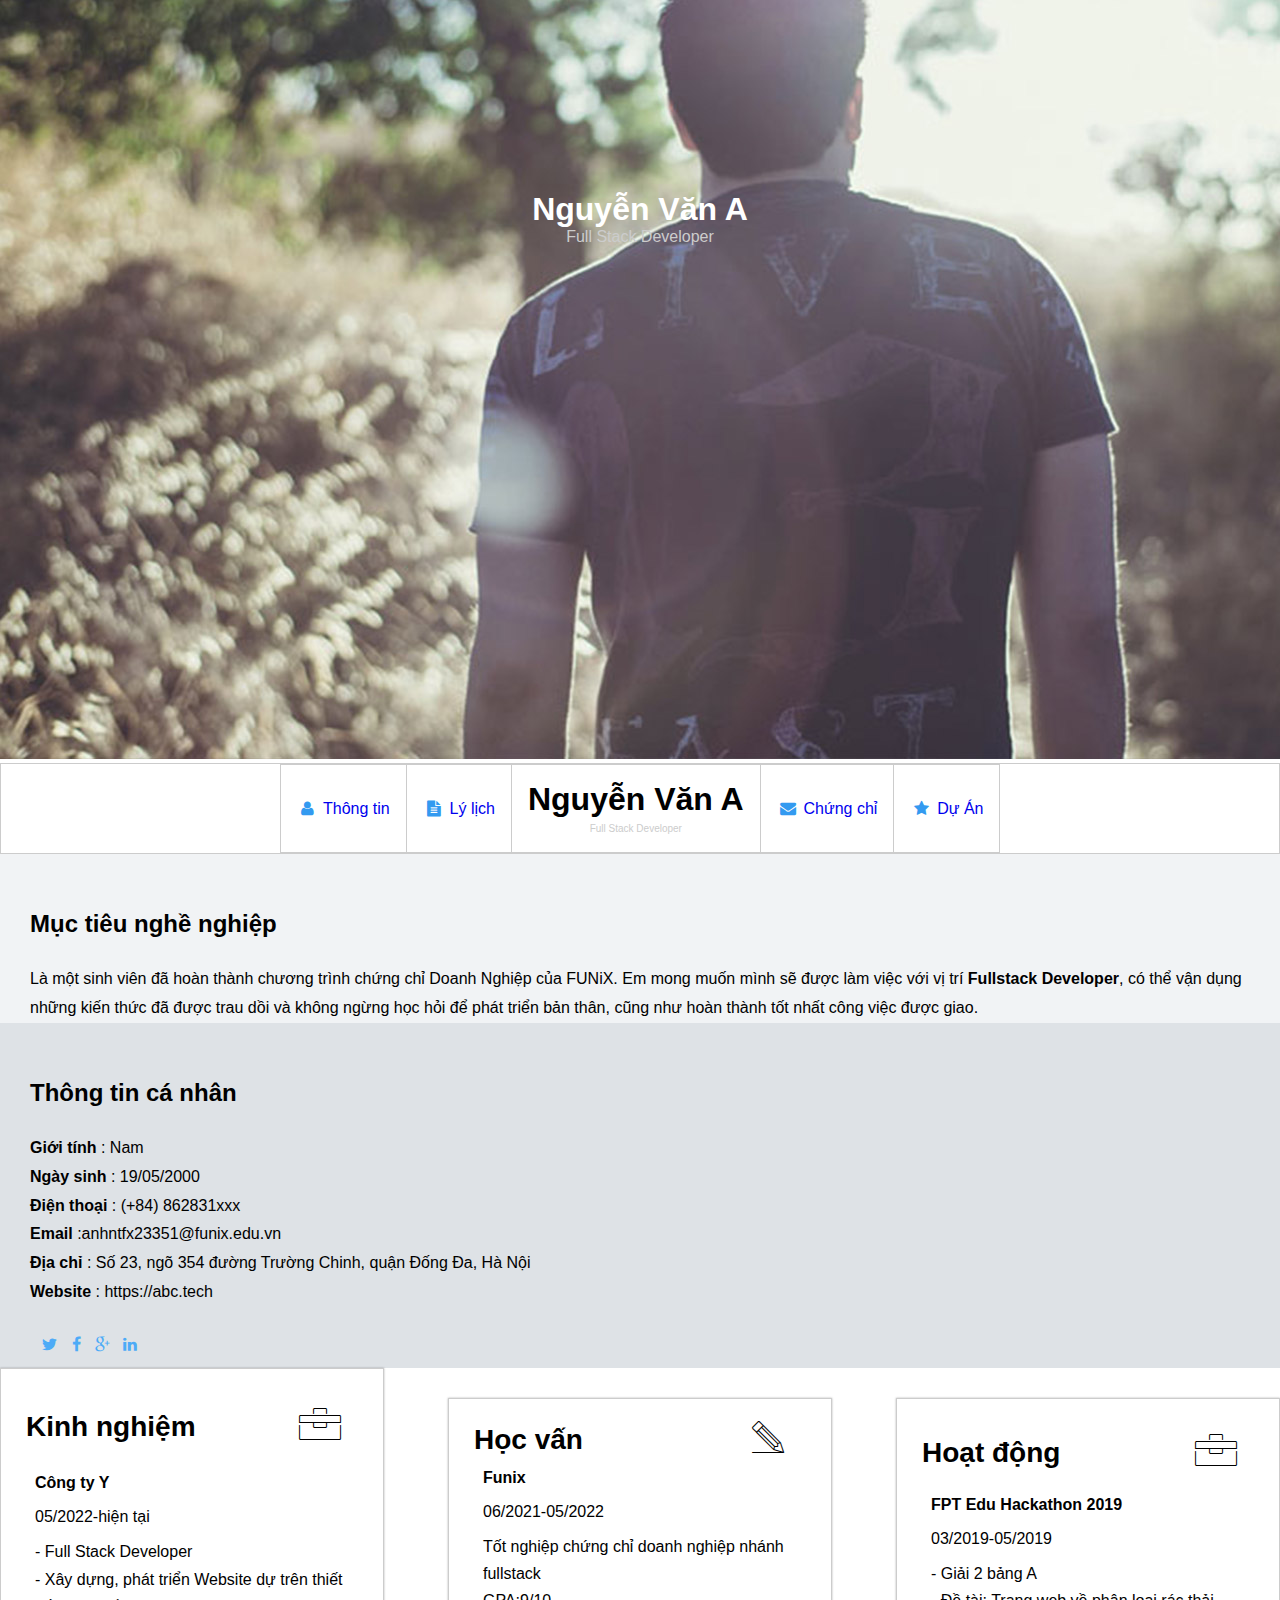
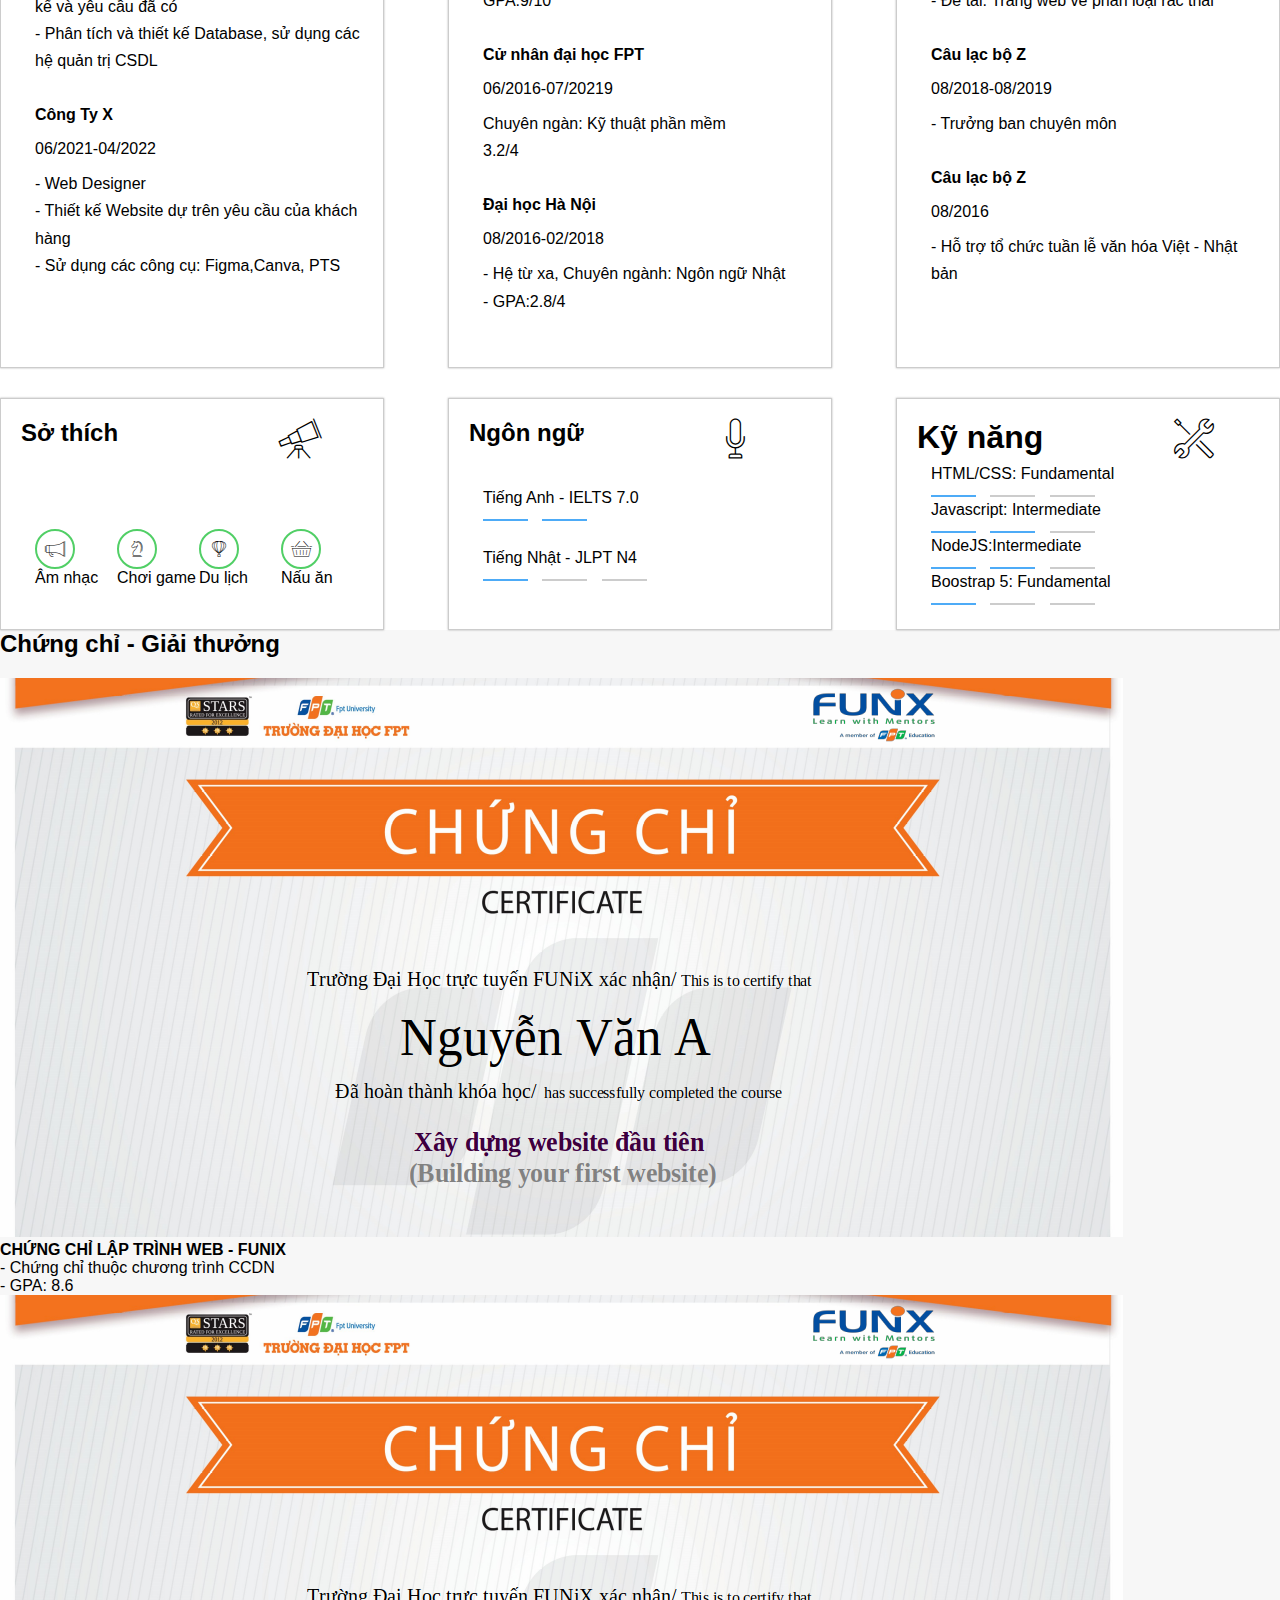
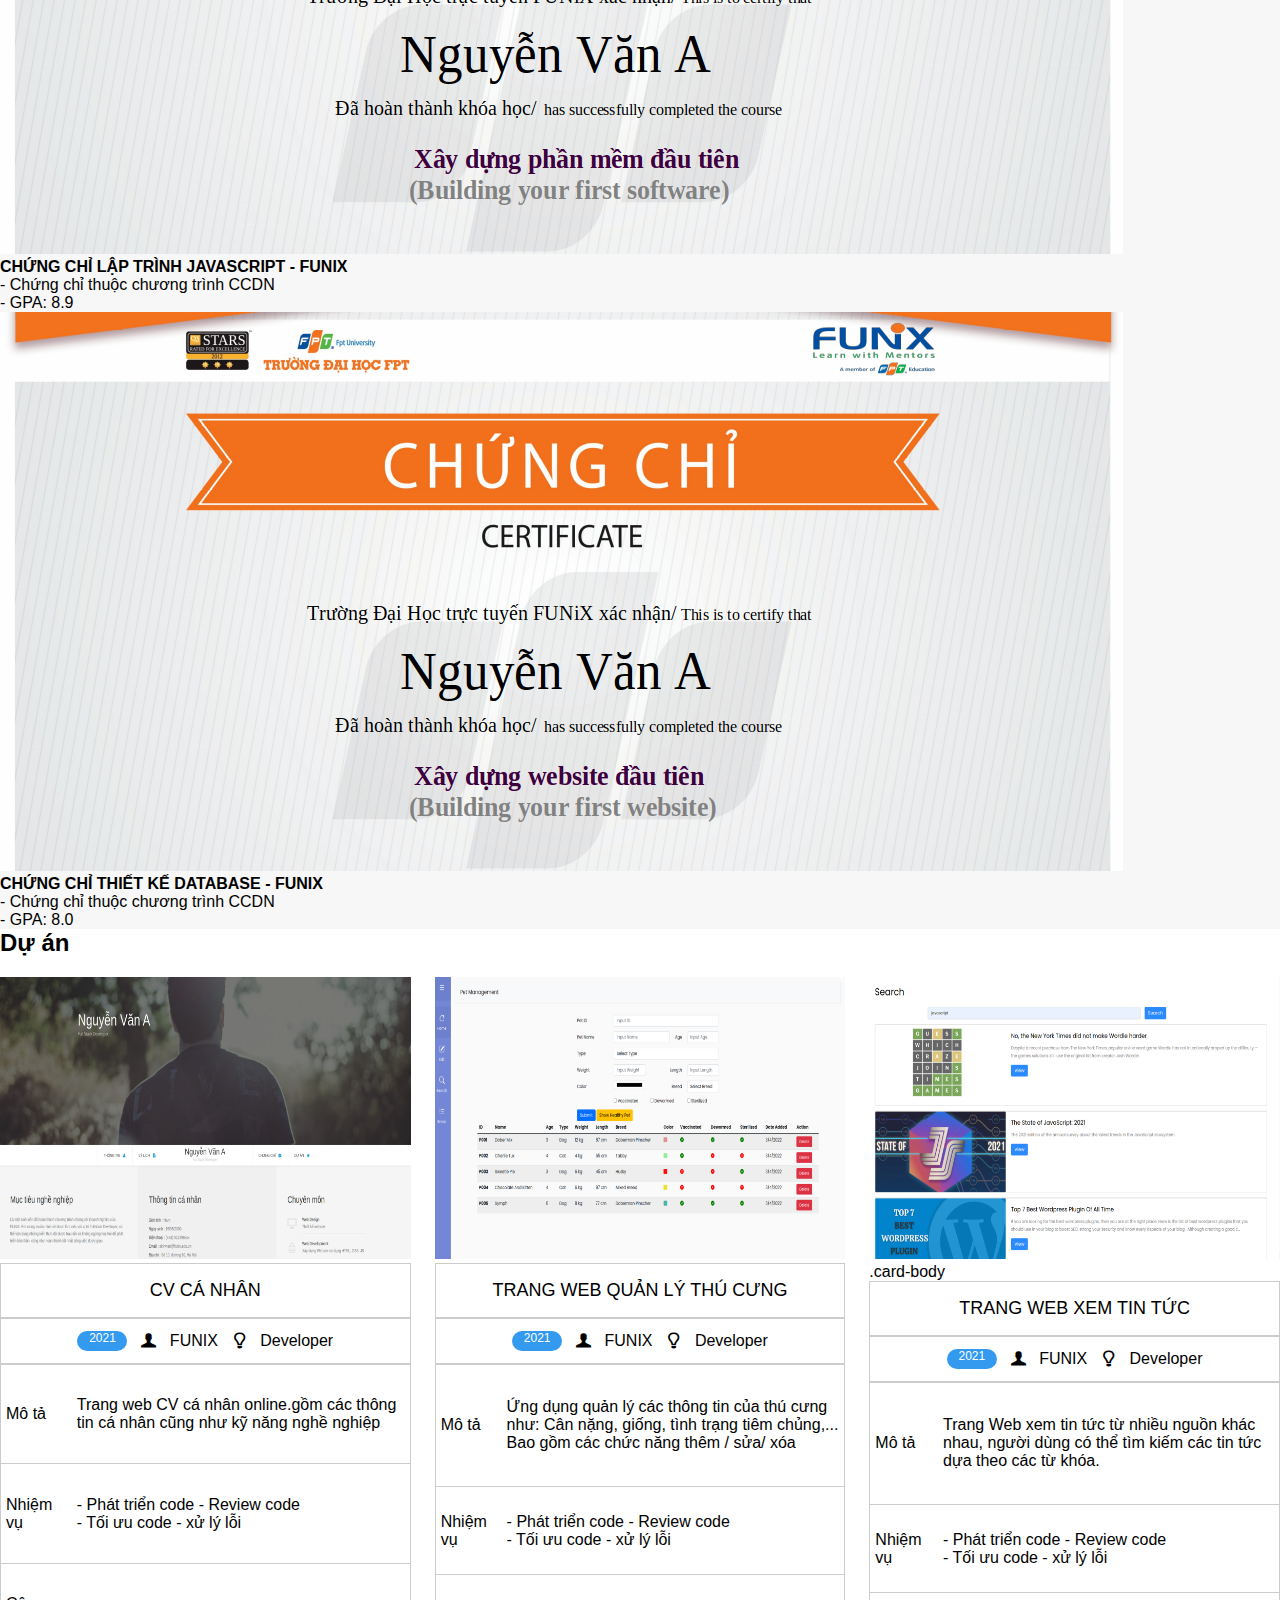
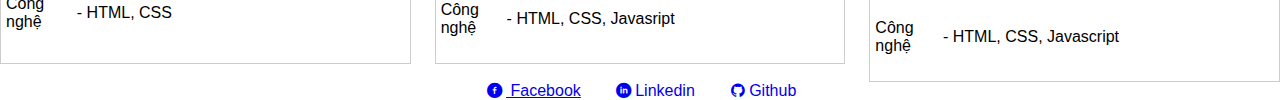
<file: index.html>
<!DOCTYPE html>
<html lang="en">
  <head>
    <meta charset="UTF-8" />
    <meta http-equiv="X-UA-Compatible" content="IE=edge" />
    <meta name="viewport" content="width=device-width, initial-scale=1.0" />
    <link rel="stylesheet" href="./css/style.css" />
    <link rel="stylesheet" href="./css/font.css" />
    <title>Assignment 03</title>
    <!-- <link rel="stylesheet" href="./css/laptop.css" /> -->
    <!-- <link rel="stylesheet" href="./css/mobile.css" /> -->
    <link rel="stylesheet" href="./css/tablet.css" />
    <link
      href="https://cdn.jsdelivr.net/npm/bootstrap@5.0.2/dist/css/bootstrap.min.css"
      rel="stylesheet"
      integrity="sha384-EVSTQN3/azprG1Anm3QDgpJLIm9Nao0Yz1ztcQTwFspd3yD65VohhpuuCOmLASjC"
      crossorigin="anonymous"
    />
    <script
      src="https://cdn.jsdelivr.net/npm/bootstrap@5.0.2/dist/js/bootstrap.bundle.min.js"
      integrity="sha384-MrcW6ZMFYlzcLA8Nl+NtUVF0sA7MsXsP1UyJoMp4YLEuNSfAP+JcXn/tWtIaxVXM"
      crossorigin="anonymous"
    ></script>
  </head>
  <body>
    <div id="banner">
      <img src="images/banner.jpg" class="img-fuild w-100 " alt="" />
      <div class="banner-title">
      
        <h1>Nguyễn Văn A</h1>
        <span>Full Stack Developer</span>
      </div>
    </div>

    <section id="nav-bar">
      <div class="container">

     
      <nav class="nav d-sm-block align-items-center justify-content-center">
        
          <table>
            <tr>
              <td class="container-section p-2">
                <i class="icon-user icons"></i>
                <a href="#">Thông tin</a>
              </td>
              <td class="container-section">
                <i class="icon-doc-text-inv icons"></i>
                <a href="#">Lý lịch</a>
              </td>
              <td class="container-section d- ">
                <h1>Nguyễn Văn A</h1>
                <span style="font-size: 10px">Full Stack Developer</span>
              </td>

              <td class="container-section">
                <i class="icon-mail-alt icons"></i>
                <a href="#">Chứng chỉ</a>
              </td>
              <td class="container-section">
                <i class="icon-star-1 icons"></i>
                <a href="#">Dự Án</a>
              </td>
            </tr>
          </table>
        </div>
      </nav>
    </div>
    </section>

    <section id="about  p-5" class="bg-grey">
      <div class="container-fluid   ">
        <div class="row">      
        <div id="target" class="col-sm ">
          <h1 class="section-title">Mục tiêu nghề nghiệp</h1>
          <p>
            Là một sinh viên đã hoàn thành chương trình chứng chỉ Doanh Nghiệp
            của FUNiX. Em mong muốn mình sẽ được làm việc với vị trí
            <b>Fullstack Developer</b>, có thể vận dụng những kiến thức đã được
            trau dồi và không ngừng học hỏi để phát triển bản thân, cũng như
            hoàn thành tốt nhất công việc được giao.
          </p>
        </div>
        <div id="personal-info" class="col-sm ">
          <h1 class="section-title">Thông tin cá nhân</h1>
          <ul class="mt-40 info">
            <li><span>Giới tính</span> : Nam</li>
            <li><span>Ngày sinh</span> : 19/05/2000</li>
            <li><span>Điện thoại</span> : (+84) 862831xxx</li>
            <li><span>Email</span> :anhntfx23351@funix.edu.vn</li>
            <li>
              <span>Địa chỉ</span> : Số 23, ngõ 354 đường Trường Chinh, quận
              Đống Đa, Hà Nội
            </li>
            <li><span>Website</span> : https://abc.tech</li>
            <div class="icos-app">
              <i class="icon-twitter"></i>
              <i class="icon-facebook"></i>
              <i class="icon-gplus"></i>
              <i class="icon-linkedin"></i>
            </div>
          </ul>
        </div>
      </div>
    </div>
    </section>

    <section id="job-info">
      <div class="container ">
        <div class="box-content " >
          <h1 class="title-job">Kinh nghiệm</h1>
          <div class="icon-toolbox">
            <i class="ic-toolbox"></i>
          </div>
          <div class="section-content">
            <div class="content-details">
              <p class="details-title">Công ty Y</p>
              <div class="details-time"><p>05/2022-hiện tại</p></div>
              <div class="details-content">
                <p>- Full Stack Developer</p>
                <p>
                  - Xây dựng, phát triển Website dự trên thiết kế và yêu cầu đã
                  có
                </p>
                <p>
                  - Phân tích và thiết kế Database, sử dụng các hệ quản trị CSDL
                </p>
              </div>
            </div>
            <div class="content-details">
              <div class="details-title">Công Ty X</div>

              <div class="details-time"><p>06/2021-04/2022</p></div>
              <div class="details-content">
                <p>- Web Designer</p>
                <p>- Thiết kế Website dự trên yêu cầu của khách hàng</p>

                <p>- Sử dụng các công cụ: Figma,Canva, PTS</p>
              </div>
            </div>
          </div>
        </div>

        <div class="box-content" style="margin-top: 30px">
          <h1 class="title-job">Học vấn</h1>
          <div class="icon-toolbox">
            <i class="ic-pencil"></i>
          </div>

          <div class="section-content">
            <div class="content-details">
              <div class="details-title">Funix</div>
              <div class="details-time"><p>06/2021-05/2022</p></div>
              <div class="details-content">
                <p>Tốt nghiệp chứng chỉ doanh nghiệp nhánh fullstack</p>
                <p>GPA:9/10</p>
              </div>
            </div>

            <div class="content-details">
              <div class="details-title">Cử nhân đại học FPT</div>
              <div class="details-time"><p>06/2016-07/20219</p></div>
              <div class="details-content">
                <p>Chuyên ngàn: Kỹ thuật phần mềm</p>
                <p>3.2/4</p>
              </div>
            </div>
            <div class="content-details">
              <div class="details-title">Đại học Hà Nội</div>
              <div class="details-time"><p>08/2016-02/2018</p></div>
              <div class="details-content">
                <p>- Hệ từ xa, Chuyên ngành: Ngôn ngữ Nhật</p>
                <p>- GPA:2.8/4</p>
              </div>
            </div>
          </div>
        </div>
        <div class="box-content" style="margin-top: 30px">
          <h1 class="title-job">Hoạt động</h1>
          <div class="icon-toolbox">
            <i class="ic-toolbox"></i>
          </div>
          <div class="section-content">
            <div class="content-details">
              <p class="details-title">FPT Edu Hackathon 2019</p>
              <div class="details-time"><p>03/2019-05/2019</p></div>
              <div class="details-content">
                <p>- Giải 2 bảng A</p>
                <p>- Đề tài: Trang web về phân loại rác thải</p>
              </div>
            </div>
            <div class="content-details">
              <div class="details-title">Câu lạc bộ Z</div>

              <div class="details-time"><p>08/2018-08/2019</p></div>
              <div class="details-content">
                <p>- Trưởng ban chuyên môn</p>
              </div>
            </div>
            <div class="content-details">
              <div class="details-title">Câu lạc bộ Z</div>

              <div class="details-time"><p>08/2016</p></div>
              <div class="details-content">
                <p>- Hỗ trợ tổ chức tuần lễ văn hóa Việt - Nhật bản</p>
              </div>
            </div>
          </div>
        </div>
        <div class="box-content box-details" style="margin-top: 30px">
          <h2>Sở thích</h2>
          <div class="icon-toolbox">
            <i class="ic-telescope"></i>
          </div>
          <div class="section-content content--hobby">
            <div>
              <div class="icons-hobby">
                <i class="ic-megaphone"></i>
              </div>
              <p>Âm nhạc</p>
            </div>
            <div>
              <div class="icons-hobby">
                <i class="ic-strategy"></i>
              </div>
              <p>Chơi game</p>
            </div>
            <div>
              <div class="icons-hobby">
                <i class="ic-hotairballoon"> </i>
              </div>
              <p>Du lịch</p>
            </div>
            <div>
              <div class="icons-hobby">
                <i class="ic-basket"></i>
              </div>
              <p>Nấu ăn</p>
            </div>
          </div>
        </div>
        <div class="box-content box-details" style="margin-top: 30px">
          <h2>Ngôn ngữ</h2>
          <div class="icon-toolbox"><i class="ic-mic"></i></div>
          <div class="section-content">
            <p>Tiếng Anh - IELTS 7.0</p>
            <span class="el el--2"></span>
            <span class="el el--1"></span>
            <span></span>
          </div>
          <div class="section-content">
            <p>Tiếng Nhật - JLPT N4</p>
            <span class="el el--1"></span>
            <span class="el"></span>
            <span class="el"></span>
          </div>
        </div>
        <div class="box-content box-details" style="margin-top: 30px">
          <h1>Kỹ năng</h1>
          <div class="icon-toolbox"><i class="ic-tools-2"></i></div>
          <div class="section-content">
            <div>
              <p>HTML/CSS: Fundamental</p>
              <span class="el el--1"></span>
              <span class="el"></span>
              <span class="el"></span>
            </div>
            <div>
              <p>Javascript: Intermediate</p>
              <span class="el el--2"></span>
              <span class="el el--2"></span>
              <span class="el"></span>
            </div>
            <div>
              <p>NodeJS:Intermediate</p>
              <span class="el el--2"></span>
              <span class="el el--2"></span>
              <span class="el"></span>
            </div>
            <div>
              <p>Boostrap 5: Fundamental</p>
              <span class="el el--1"></span>
              <span class="el"></span>
              <span class="el"></span>
            </div>
          </div>
        </div>
      </div>
    </section>
    <section id="certificate" class="bg-grey">
      <div class="container-fluid align-item-center justify-content-center p-5">
        <h1 class="section-title">Chứng chỉ - Giải thưởng</h1>
        <div class="row row-cols-1  row-cols-sm-2">
          
            <div class="col border-sm-left-warning">
              <div class="prize-image">
                <img
                  src="./images/Cert_DBI.png"
                  alt="Chứng chỉ doanh nghiệp"
                  class="img-fluid"
                />
              </div>
              <div class="prize-info">
                <h4>CHỨNG CHỈ LẬP TRÌNH WEB - FUNIX</h4>
                <p>- Chứng chỉ thuộc chương trình CCDN</p>
                <p>- GPA: 8.6</p>
              </div>
            </div>
            <div class="col">
              <div class="prize-image">
                <img
                  src="./images/Cert_PRF.png"
                  alt="Chứng chỉ doanh nghiệp"
                  class="img-fluid"
                />
              </div>
              <div class="prize-info">
                <h4>CHỨNG CHỈ LẬP TRÌNH JAVASCRIPT - FUNIX</h4>
                <p>- Chứng chỉ thuộc chương trình CCDN</p>
                <p>- GPA: 8.9</p>
              </div>
            </div>
         
          <div class="col">
            <div class="prize-image">
              <img
                src="./images/Cert_WEB.png"
                alt="Chứng chỉ doanh nghiệp"
               class="img-fluid"
              />
            </div>
            <div class="prize-info">
              <h4>CHỨNG CHỈ THIẾT KẾ DATABASE - FUNIX</h4>
              <p>- Chứng chỉ thuộc chương trình CCDN</p>
              <p>- GPA: 8.0</p>
            </div>
          </div>
        </div>
      </div>
    </section>

    <section id="project p-5">
      <div class="container">
        <h1 class="section-title">Dự án</h1>
        <div class="project-content d-sm-flex justify-content-between ">
          <div class="card-md  bd-height-light">
            <img
              src="./images/project_1.png"
              alt="anh chung chi"
              width="100%"
              height="auto"
            />
            <div class="card-body">

            
            <div class="project-title card-body">
              <p>Cv cá nhân</p>
            </div>
            <div class="project-info card-body">
              <p class="time-project">2021</p>
              <i class="icon-user-1"></i>
              <p>FUNIX</p>
              <i class="icon-lamp"></i>
              <p>Developer</p>
            </div>
            <table class="project-details">
              <tr>
                <td>Mô tả</td>
                <td>
                  <p>
                    Trang web CV cá nhân online.gồm các thông tin cá nhân cũng
                    như kỹ năng nghề nghiệp
                  </p>
                </td>
              </tr>
              <tr>
                <td><p>Nhiệm vụ</p></td>
                <td>
                  <p>- Phát triển code - Review code</p>
                  <p>- Tối ưu code - xử lý lỗi</p>
                </td>
              </tr>
              <tr>
                <td>Công nghệ</td>
                <td>- HTML, CSS</td>
              </tr>
            </table>
          </div>
          </div>
          <div class="card-md p-5">
            <img
              src="./images/project_2.png"
              alt=""
              width="100%"
              height="auto"
            />
            <div class="card-body">

            
            <div class="project-title">
              <p>trang web quản lý thú cưng</p>
            </div>
            <div class="project-info">
              <p class="time-project">2021</p>
              <i class="icon-user-1"></i>
              <p>FUNIX</p>
              <i class="icon-lamp"></i>
              <p>Developer</p>
            </div>
            <table class="project-details">
              <tr>
                <td>Mô tả</td>
                <td>
                  <p>
                    Ứng dụng quản lý các thông tin của thú cưng như: Cân nặng,
                    giống, tình trạng tiêm chủng,... Bao gồm các chức năng thêm
                    / sửa/ xóa
                  </p>
                </td>
              </tr>
              <tr>
                <td>Nhiệm vụ</td>
                <td>
                  <p>- Phát triển code - Review code</p>
                  <p>- Tối ưu code - xử lý lỗi</p>
                </td>
              </tr>
              <tr>
                <td>
                  <p>Công nghệ</p>
                </td>
                <td><p>- HTML, CSS, Javasript</p></td>
              </tr>
            </table>
          </div>
        </div>
          <div class="card-md p-5">
            <img
              src="./images/project_3.png"
              alt=""
              width="100%"
              height="auto"
            />
            .card-body
            <div class="project-title">
              <p>Trang web xem tin tức</p>
            </div>
            <div class="project-info">
              <p class="time-project">2021</p>
              <i class="icon-user-1"></i>
              <p>FUNIX</p>
              <i class="icon-lamp"></i>
              <p>Developer</p>
            </div>
            <table class="project-details">
              <tr>
                <td><p>Mô tả</p></td>
                <td>
                  <p>
                    Trang Web xem tin tức từ nhiều nguồn khác nhau, người dùng
                    có thể tìm kiếm các tin tức dựa theo các từ khóa.
                  </p>
                </td>
              </tr>
              <tr>
                <td><p>Nhiệm vụ</p></td>
                <td>
                  <p>- Phát triển code - Review code</p>
                  <p>- Tối ưu code - xử lý lỗi</p>
                </td>
              </tr>
              <tr>
                <td>
                  <p>Công nghệ</p>
                </td>
                <td><p>- HTML, CSS, Javascript</p></td>
              </tr>
            </table>
          </div>
        </div>
      </div>
    </section>

    <section id="footer" class="bg-dark text-light">
      <div class="container">
        <ul class="footer-info d-flex align-items-center justify-content-center p-5">
          <li class="nav-item">
            <a href="#" class="nav-link ">
              <i class="icon-facebook-circled"></i>
              Facebook
            </a>
          </li>
          <li>
            <a href="#" class="footer-icons">
              <i class="icon-linkedin-circled"></i>
              Linkedin
            </a>
          </li>
          <li>
            <a href="#" class="footer-icons">
              <i class="icon-github-circled"></i>
              Github
            </a>
          </li>
        </ul>
      </div>
    </section>
    <script
      src="https://cdn.jsdelivr.net/npm/@popperjs/core@2.9.2/dist/umd/popper.min.js"
      integrity="sha384-IQsoLXl5PILFhosVNubq5LC7Qb9DXgDA9i+tQ8Zj3iwWAwPtgFTxbJ8NT4GN1R8p"
      crossorigin="anonymous"
    ></script>
    <script
      src="https://cdn.jsdelivr.net/npm/bootstrap@5.0.2/dist/js/bootstrap.min.js"
      integrity="sha384-cVKIPhGWiC2Al4u+LWgxfKTRIcfu0JTxR+EQDz/bgldoEyl4H0zUF0QKbrJ0EcQF"
      crossorigin="anonymous"
    ></script>
  </body>
</html>
</file>
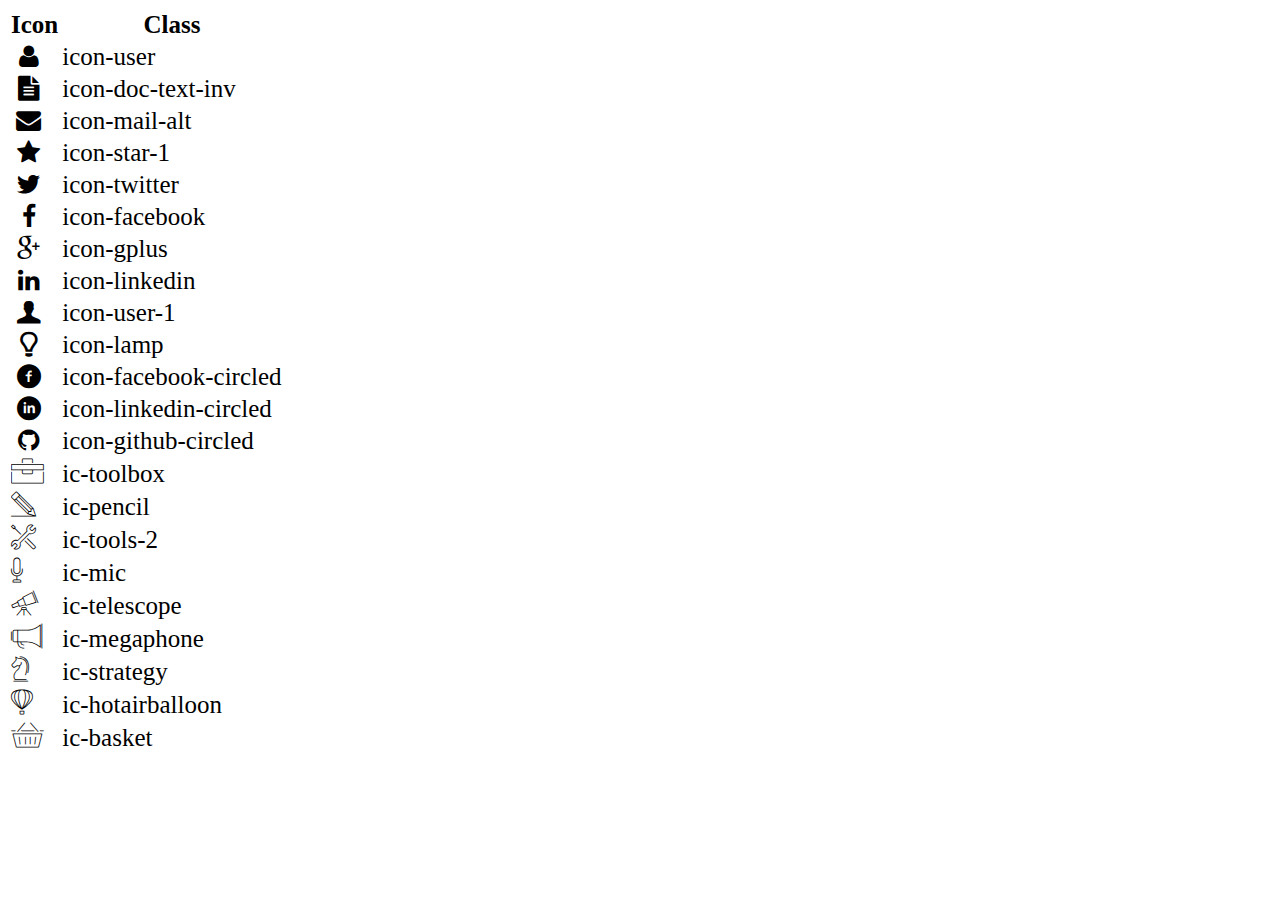
<file: icon-list.html>
<!DOCTYPE html>
<html lang="en">

<head>
    <meta charset="UTF-8">
    <meta http-equiv="X-UA-Compatible" content="IE=edge">
    <meta name="viewport" content="width=device-width, initial-scale=1.0">
    <link rel="stylesheet" href="css/font.css">
    <title>Icon List</title>
</head>

<body>
    <table style="font-size: 25px;">
        <thead>
            <tr>
                <th>Icon</th>
                <th>Class</th>
            </tr>
        </thead>
        <tbody>
            <tr>
                <td><i class="icon-user"></i></td>
                <td>icon-user</td>
            </tr>
            <tr>
                <td><i class="icon-doc-text-inv"></i></td>
                <td>icon-doc-text-inv</td>
            </tr>
            <tr>
                <td><i class="icon-mail-alt"></i></td>
                <td>icon-mail-alt</td>
            </tr>
            <tr>
                <td><i class="icon-star-1"></i></td>
                <td>icon-star-1</td>
            </tr>
            <tr>
                <td><i class="icon-twitter"></i></td>
                <td>icon-twitter</td>
            </tr>
            <tr>
                <td><i class="icon-facebook"></i></td>
                <td>icon-facebook</td>
            </tr>
            <tr>
                <td><i class="icon-gplus"></i></td>
                <td>icon-gplus</td>
            </tr>
            <tr>
                <td><i class="icon-linkedin"></i></td>
                <td>icon-linkedin</td>
            </tr>
            <tr>
                <td><i class="icon-user-1"></i></td>
                <td>icon-user-1</td>
            </tr>
            <tr>
                <td><i class="icon-lamp"></i></td>
                <td>icon-lamp</td>
            </tr>
            <tr>
                <td><i class="icon-facebook-circled"></i></td>
                <td>icon-facebook-circled</td>
            </tr>
            <tr>
                <td><i class="icon-linkedin-circled"></i></td>
                <td>icon-linkedin-circled</td>
            </tr>
            <tr>
                <td><i class="icon-github-circled"></i></td>
                <td>icon-github-circled</td>
            </tr>
            <tr>
                <td><i class="ic-toolbox"></i></td>
                <td>ic-toolbox</td>
            </tr>
            <tr>
                <td><i class="ic-pencil"></i></td>
                <td>ic-pencil</td>
            </tr>
            <tr>
                <td><i class="ic-tools-2"></i></td>
                <td>ic-tools-2</td>
            </tr>

            <tr>
                <td><i class="ic-mic"></i></td>
                <td>ic-mic</td>
            </tr>
            <tr>
                <td><i class="ic-telescope"></i></td>
                <td>ic-telescope</td>
            </tr>
            <tr>
                <td><i class="ic-megaphone"></i></td>
                <td>ic-megaphone</td>
            </tr>
            <tr>
                <td><i class="ic-strategy"></i></td>
                <td>ic-strategy</td>
            </tr>
            <tr>
                <td><i class="ic-hotairballoon"></i></td>
                <td>ic-hotairballoon</td>
            </tr>
            <tr>
                <td><i class="ic-basket"></i></td>
                <td>ic-basket</td>
            </tr>
        </tbody>
    </table>
</body>

</html>
</file>
<file: css/style.css>
* {
  margin: 0px;
  padding: 0px;
  box-sizing: border-box;
  font-family: sans-serif;
}

.bg-grey {
  background: #f7f7f7;
}

span {
  color: #ccc;
}
#nav-bar {
  text-align: center;
}
/* BANNER */
#banner {
  position: relative;

  /* background: linear-gradient(rgba(0, 0, 0, 0.4), rgba(0, 0, 0, 0.4)),
    url(../images/banner.jpg); */
  /* background-repeat: no-repeat;
  background-size: 100%; */
  text-align: center;
}
.banner-title {
  position: absolute;
  top: 25%;
  left: 50%;
  transform: translate(-50%);
  color: #fff;
}
/* NAV-BAR */
#nav-bar {
  border: 1px solid #ccc;
  text-align: center;
  /* border-collapse: collapse; */
}

.container-nav {
  padding: 0px important;
  /* border-collapse: collapse; */
}
.container-section {
  /* display: inline-block; */
  border: 1px solid #ccc;
  padding: 16px 16px;
  margin: 5px;
}
.container-section a {
  text-decoration: none;
}
#nav-bar > .container {
  padding: 0px;
}

table {
  border-collapse: collapse;
}
table,
th,
td {
  border: 1px solid black;
}
table {
  margin: auto;
}
td {
  padding: 8px 32px;
  height: 12px;
}
.icons {
  color: #339af0;
}
/* ABOUT */
#target {
  background-color: #f1f3f5;
  padding-left: 30px;
  padding-top: 48px;
  line-height: 1.8;
}
.section-title {
  margin-bottom: 20px;
  font-size: 24px;
}
#personal-info {
  background-color: #dee2e6;
  padding-left: 30px;
  padding-top: 48px;
  line-height: 1.8;
}
.mt-40 {
  list-style-type: none !important;
}
.info span {
  font-weight: 600 !important;
  color: black !important;
}
.icos-app {
  margin-top: 16px;
  color: #4dabf7;
  padding: 8px;
}
#about > .container {
  display: grid;
  grid-template-columns: 50% 50%;
  height: 400px;
  padding: 0;
  width: 100%;
}

/* JOB-INFO */
#job-info > .container {
  display: grid;
  grid-template-columns: 30% 30% 30%;

  justify-content: space-between;
}
.box-content {
  display: grid;
  border: 1px solid #ccc;
  box-shadow: 0px 0px 2px rgba(0, 0, 0, 0.3);
  grid-template-columns: 75% 25%;
  padding: 20px;
}
.title-job {
  /* margin-top: 24px; */
  font-size: 28px;
  margin-left: 14px;
  font-weight: 600;
  margin: auto 0;
  padding: 5px;
}
.icon-toolbox {
  font-size: 32px;
  margin: auto;
}
.section-content {
  margin-left: 14px;

  color: black;
  grid-column: -1/1;
}
.content-details {
  margin-top: 8px;
}
.details-content {
  margin-top: 12px;
  line-height: 1.7;
  margin-bottom: 32px;
}
.details-time {
  margin-top: 16px;
}
.details-title {
  font-weight: 600;
}

/* Hobby */
.content--hobby {
  display: grid;
  grid-template-columns: 1fr 1fr 1fr 1fr;
  justify-content: space-between;
  align-items: center;
}
.box-details {
}
.icons-hobby {
  border: 2px solid #51cf66;
  border-radius: 50%;
  width: 40px;
  height: 40px;
  display: flex;
  justify-content: center;
  align-items: center;
  color: #000;
}
.box-details .icon-toolbox {
  font-size: 40px;
  margin: 0;
}
.box-details p {
}
/* KỸ NĂNG */
.el {
  background-color: #ccc;
  display: inline-block;
  height: 2px;
  margin-right: 10px;
  width: 45px;
}
.el--1,
.el--2 {
  background-color: #4dabf7;
}
/* prize */
.prize {
  display: grid;
  grid-template-rows: 1fr 1fr;
  gap: 32px;
  justify-content: space-between;
}

li {
  list-style-type: none;
}
ul {
  padding-left: 0 !important;
}
/* project */
.project-content {
  display: grid;
  grid-template-columns: 1fr 1fr 1fr;
  gap: 24px;
}

.project-info {
  display: flex;
  grid-column: 1;
  gap: 10px;
  padding: 12px;
  border: 1px solid #ccc;
  justify-content: center;
  align-items: center;
}
.project-info p {
  margin-bottom: 0;
}
.project-title {
  font-size: 18px;
  text-transform: uppercase;

  border: 1px solid #ccc;
  padding: 16px;
  text-align: center;
}
.project-title p {
  margin-bottom: 0;
}
.time-project {
  background-color: #339af0;
  border-radius: 15px;
  width: 50px;
  height: 20px;
  color: #fff;
  font-size: 12px;
  text-align: center;

  display: inline-block;
}
.project-details {
  height: 300px;
  border: 1px solid #ccc;
}
.project-details td {
  padding: 5px;
  margin: 5px;
  border-bottom: 1px solid #ccc;
}
table,
td {
  border: none;
}
.footer-icons {
  display: flex;
  margin: auto;
  text-decoration: none;
}
.footer-icons i {
}
.footer-info {
  display: flex;
  justify-content: center;
  align-items: center;
  gap: 32px;
  margin: 0 auto;
}

/* <div class="section" id="education">
          <h2 class="section-title">Học vấn</h2>
          <div class="section-content">
            <div class="content-details">
              <div class="details-time"><p>06/2021-05/2022</p></div>
              <div class="details-content">
                <p class="details-title">Funix</p>

                <p>Tốt nghiệp chứng chỉ doanh nghiệp nhánh fullstack</p>
                <p>GPA:9/10</p>
              </div>
            </div>

            <br />
            <div class="content-details">
              <div class="details-time"><p>06/2016-07/20219</p></div>
              <div class="details-content">
                <p class="details-title">Cử nhân đại học FPT</p>

                <p>Chuyên ngàn: Kỹ thuật phần mềm</p>
                <p>3.2/4</p>
              </div>
            </div>
          </div>
        </div>

        <div class="section" id="experience">
          <h2 class="section-title">Kinh nghiệm làm việc</h2>
          <div class="section-content">
            <div class="content-details">
              <div class="details-time"><p>06/2021-04/2022</p></div>
              <div class="details-content">
                <p class="details-title">Công Ty X</p>

                <p>Web Designer</p>
                <p>- Thiết kế Website dự trên yêu cầu của khách hàng</p>

                <p>- Sử dụng các công cụ: Figma,Canva, PTS</p>
              </div>
            </div>

            <br />
            <div class="content-details">
              <div class="details-time"><p>05/2022-hiện tại</p></div>
              <div class="details-content">
                <p class="details-title">Công ty Y</p>
                <p>Full Stack Developer</p>
                <p>
                  - Xây dựng, phát triển Website dự trên thiết kế và yêu cầu đã
                  có
                </p>
                <p>
                  - Phân tích và thiết kế Database, sử dụng các hệ quản trị
                  CSDL(MySQL,SqlServer,NoSQL,..) và viết được các câu truy vấn
                </p>
                <p>
                  - Sử dụng ngôn ngữ server-side(Python,Java,...) để xây dụng
                  Web Service
                </p>
              </div>
            </div>
            <!-- <hr />
            <br />
            <div class="abc"><p>05/2022-hiện tại</p></div>
            <div class="abc">
              <h3>Công ty Y</h3>
              <p>Full Stack Developer</p>
              <p>
                - Xây dựng, phát triển Website dự trên thiết kế và yêu cầu đã có
              </p>
              
              <p>
                - Sử dụng ngôn ngữ server-side(Python,Java,...) để xây dụng Web
                Service
              </p>
            </div> -->
          </div>
        </div>

        <div class="section" id="activity">
          <h2 class="section-title">Hoạt động</h2>
          <div class="section-content">
            <div class="content-details">
              <div class="details-time"><p>03/2019-04/2019</p></div>
              <div class="details-content">
                <p class="details-title">FPT Edu Hackathon 2019</p>
                <p>Giải 3 bảng A</p>
                <p>Đề tài: Trang web về phân loại rác thải</p>
              </div>
            </div>

            <br />
            <div class="content-details">
              <div class="details-time"><p>08/2016-08/2017</p></div>
              <div class="details-content">
                <p class="details-title">Câu lạc bộ Z</p>

                <p>Trưởng ban chuyên môn</p>
              </div>
            </div>
          </div>
        </div>

        <div class="section" id="skill">
          <h2 class="section-title">Kỹ năng</h2>
          <div class="section-content">
            <!-- <div class="container">
              <div class="abc">
                <p><strong>HTML/CSS</strong></p>
              </div>
              <div class="abc">
                <p>Fundamental</p>
              </div>
            </div>
            <hr />
            <br />
            <div class="container">
              <div class="abc">
                <p><strong>Javascript</strong></p>
              </div>
              <div class="abc">
                <p>Intermediate</p>
              </div>
            </div>
            <hr />
            <br />
            <div class="container">
              <div class="abc">
                <p><strong>NodeJS</strong></p>
              </div>
              <div class="abc">
                <p>Intermediate</p>
              </div>
            </div>
            <hr />
            <br />
            <div class="container">
              <div class="abc">
                <p><strong>Bootstrap 5</strong></p>
              </div>
              <div class="abc">
                <p>Fundamental</p>
              </div>
            </div>
            <hr />
            <br /> -->
          </div>
        </div>

        <div class="section" id="certificate">
          <h2 class="section-title">Chứng nhận - Giải thưởng</h2>
          <div class="section-content">
            <!-- <div class="content-details">
              <div class="abc">
                <p>2021</p>
              </div>
              <div class="abc">
                <p>CHỨNG CHỈ LẬP TRÌNH WEB-FUNIX</p>
              </div>
            </div>
            <div class="container">
              <div class="abc">
                <p>2021</p>
              </div>
              <div class="abc">
                <p>CHỨNG CHỈ LẬP TRÌNH WEB JAVASCRIPT</p>
              </div>
            </div> -->
          </div>
        </div>

        <div class="section" id="hobby">
          <h2 class="section-title">Sở thích</h2>
          <div class="section-content">
            <div>
              <ul>
                <li>Âm nhạc</li>
                <li>Chơi game</li>
                <li>Du lịch</li>
                <li>Nấu ăn</li>
              </ul>
            </div>
          </div>
        </div>

        <div class="section" id="project">
          <h2 class="section-title">Dự án</h2>
          <div class="section-content">
            <div>
              <h1>TRANG WEB QUẢN LÝ THÚ CƯNG</h1>
              <h3>2021</h3>
              <ul>
                <li><strong>Vị trí:</strong> Developer</li>
                <li>
                  <strong>Mô tả:</strong> Ứng dụng giúp quản lý các thông tin
                  của thứ cưng như: Cân nặng, giống, tình trạng tiêm
                  chủng,...Bao gốm các chức năng thêm / sửa / xóa
                </li>
                <li>
                  <strong>Nhiệm vụ:</strong> Phát triển, tối ưu code và xử lý
                  lỗi.
                </li>
                <li><strong>Công nghệ:</strong>HTML,CSS</li>
              </ul>
            </div>
            <div>
              <h1>TRANG WEB XEM TIN TỨC</h1>
              <h3>2021</h3>
              <ul>
                <li><strong>Vị trí:</strong> Developer</li>
                <li>
                  <strong>Mô tả:</strong> Trang Web xem tin tức từ nhiều nguồn
                  khác nhau, người dùng có thể tìm kiếm các tin tức dựa theo các
                  từ khóa
                </li>
                <li>
                  <strong>Nhiệm vụ:</strong> Phát triển, tối ưu code và xử lý
                  lỗi.
                </li>
                <li><strong>Công nghệ:</strong> HTML,CSS</li>
              </ul>
            </div>
            <div>
              <h1>CV CÁ NHÂN</h1>
              <h3>2021</h3>
              <div>
                <ul>
                  <li><strong>Vị trí:</strong> Developer</li>
                  <li>
                    <strong>Mô tả:</strong> Trang Web CV cá nhân online. Gồm các
                    thông tin cá nhân cũng nhưu kỹ năng nghề nghiệp.
                  </li>
                  <li>
                    <strong>Nhiệm vụ:</strong> Phát triển, tối ưu code và xử lý
                    lỗi.
                  </li>
                  <li><strong>Công nghệ:</strong> HTML,CSS</li>
                </ul>
              </div>
            </div>
          </div>
        </div>

        <div class="section" id="contact">
          <h2 class="section-title">Liên hệ</h2>
          <div class="section-content">
            <div class="footer">
              <ol>
                <li><a href="#">Facebook</a></li>
                <li><a href="#">Linkedin</a></li>
                <li><a href="#">Github</a></li>
              </ol>
            </div>
          </div>
        </div> */
</file>
<file: css/font.css>
@font-face {
	font-family: 'open_sanslight';
	src: url('../fonts/OpenSans-Light-webfont.eot');
	src: url('../fonts/OpenSans-Light-webfont.eot#iefix') format('embedded-opentype'),
		url('../fonts/OpenSans-Light-webfont.woff') format('woff'),
		url('../fonts/OpenSans-Light-webfont.ttf') format('truetype'),
		url('../fonts/OpenSans-Light-webfont.svg#open_sanslight') format('svg');
	font-weight: normal;
	font-style: normal;

}

@font-face {
	font-family: 'open_sansitalic';
	src: url('../fonts/OpenSans-Italic-webfont.eot');
	src: url('../fonts/OpenSans-Italic-webfont.eot#iefix') format('embedded-opentype'),
		url('../fonts/OpenSans-Italic-webfont.woff') format('woff'),
		url('../fonts/OpenSans-Italic-webfont.ttf') format('truetype'),
		url('../fonts/OpenSans-Italic-webfont.svg#open_sansitalic') format('svg');
	font-weight: normal;
	font-style: normal;

}

@font-face {
	font-family: 'open_sanssemibold';
	src: url('../fonts/OpenSans-Semibold-webfont.eot');
	src: url('../fonts/OpenSans-Semibold-webfont.eot#iefix') format('embedded-opentype'),
		url('../fonts/OpenSans-Semibold-webfont.woff') format('woff'),
		url('../fonts/OpenSans-Semibold-webfont.ttf') format('truetype'),
		url('../fonts/OpenSans-Semibold-webfont.svg#open_sanssemibold') format('svg');
	font-weight: normal;
	font-style: normal;

}


@font-face {
	font-family: 'open_sanslight_italic';
	src: url('../fonts/OpenSans-LightItalic-webfont.eot');
	src: url('../fonts/OpenSans-LightItalic-webfont.eot#iefix') format('embedded-opentype'),
		url('../fonts/OpenSans-LightItalic-webfont.woff') format('woff'),
		url('../fonts/OpenSans-LightItalic-webfont.ttf') format('truetype'),
		url('../fonts/OpenSans-LightItalic-webfont.svg#open_sanslight_italic') format('svg');
	font-weight: normal;
	font-style: normal;

}

@font-face {
	font-family: 'open_sansregular';
	src: url('../fonts/OpenSans-Regular-webfont.eot');
	src: url('../fonts/OpenSans-Regular-webfont.eot#iefix') format('embedded-opentype'),
		url('../fonts/OpenSans-Regular-webfont.woff') format('woff'),
		url('../fonts/OpenSans-Regular-webfont.ttf') format('truetype'),
		url('../fonts/OpenSans-Regular-webfont.svg#open_sansregular') format('svg');
	font-weight: normal;
	font-style: normal;

}


@font-face {
	font-family: 'fontello';
	src: url('../fonts/fontello.eot');
	src: url('../fonts/fontello.eot#iefix') format('embedded-opentype'),
		url('../fonts/fontello.woff') format('woff'),
		url('../fonts/fontello.ttf') format('truetype'),
		url('../fonts/fontello.svg#fontello') format('svg');
	font-weight: normal;
	font-style: normal;
}

[class^="icon-"]:before,
[class*=" icon-"]:before {
	font-family: "fontello";
	font-style: normal;
	font-weight: normal;
	speak: none;

	display: inline-block;
	text-decoration: inherit;
	width: 1em;
	margin-right: .2em;
	text-align: center;
	/* opacity: .8; */

	/* For safety - reset parent styles, that can break glyph codes*/
	font-variant: normal;
	text-transform: none;

	/* fix buttons height, for twitter bootstrap */
	line-height: 1em;

	/* Animation center compensation - margins should be symmetric */
	/* remove if not needed */
	margin-left: .2em;

	/* you can be more comfortable with increased icons size */
	/* font-size: 120%; */

	/* Font smoothing. That was taken from TWBS */
	-webkit-font-smoothing: antialiased;
	-moz-osx-font-smoothing: grayscale;

	/* Uncomment for 3D effect */
	/* text-shadow: 1px 1px 1px rgba(127, 127, 127, 0.3); */
}

.icon-emo-happy:before {
	content: '\e800';
}

/* '' */
.icon-emo-wink:before {
	content: '\e801';
}

/* '' */
.icon-emo-wink2:before {
	content: '\e802';
}

/* '' */
.icon-emo-unhappy:before {
	content: '\e803';
}

/* '' */
.icon-emo-sleep:before {
	content: '\e804';
}

/* '' */
.icon-emo-thumbsup:before {
	content: '\e805';
}

/* '' */
.icon-emo-devil:before {
	content: '\e806';
}

/* '' */
.icon-emo-surprised:before {
	content: '\e807';
}

/* '' */
.icon-emo-tongue:before {
	content: '\e808';
}

/* '' */
.icon-emo-coffee:before {
	content: '\e809';
}

/* '' */
.icon-emo-sunglasses:before {
	content: '\e80a';
}

/* '' */
.icon-emo-displeased:before {
	content: '\e80b';
}

/* '' */
.icon-emo-beer:before {
	content: '\e80c';
}

/* '' */
.icon-emo-grin:before {
	content: '\e80d';
}

/* '' */
.icon-emo-angry:before {
	content: '\e80e';
}

/* '' */
.icon-emo-saint:before {
	content: '\e80f';
}

/* '' */
.icon-emo-cry:before {
	content: '\e810';
}

/* '' */
.icon-emo-shoot:before {
	content: '\e811';
}

/* '' */
.icon-emo-squint:before {
	content: '\e812';
}

/* '' */
.icon-emo-laugh:before {
	content: '\e813';
}

/* '' */
.icon-spin1:before {
	content: '\e814';
}

/* '' */
.icon-spin2:before {
	content: '\e815';
}

/* '' */
.icon-spin3:before {
	content: '\e816';
}

/* '' */
.icon-spin4:before {
	content: '\e817';
}

/* '' */
.icon-spin5:before {
	content: '\e818';
}

/* '' */
.icon-spin6:before {
	content: '\e819';
}

/* '' */
.icon-firefox:before {
	content: '\e81a';
}

/* '' */
.icon-chrome:before {
	content: '\e81b';
}

/* '' */
.icon-opera:before {
	content: '\e81c';
}

/* '' */
.icon-ie:before {
	content: '\e81d';
}

/* '' */
.icon-crown:before {
	content: '\e81e';
}

/* '' */
.icon-crown-plus:before {
	content: '\e81f';
}

/* '' */
.icon-crown-minus:before {
	content: '\e820';
}

/* '' */
.icon-marquee:before {
	content: '\e821';
}

/* '' */
.icon-glass:before {
	content: '\e822';
}

/* '' */
.icon-music:before {
	content: '\e823';
}

/* '' */
.icon-search:before {
	content: '\e824';
}

/* '' */
.icon-mail:before {
	content: '\e825';
}

/* '' */
.icon-mail-alt:before {
	content: '\e826';
}

/* '' */
.icon-mail-squared:before {
	content: '\e827';
}

/* '' */
.icon-heart:before {
	content: '\e828';
}

/* '' */
.icon-heart-empty:before {
	content: '\e829';
}

/* '' */
.icon-star-1:before {
	content: '\e82a';
}

/* '' */
.icon-star-empty-1:before {
	content: '\e82b';
}

/* '' */
.icon-star-half:before {
	content: '\e82c';
}

/* '' */
.icon-star-half-alt:before {
	content: '\e82d';
}

/* '' */
.icon-user:before {
	content: '\e82e';
}

/* '' */
.icon-user-plus:before {
	content: '\e82f';
}

/* '' */
.icon-user-times:before {
	content: '\e830';
}

/* '' */
.icon-users:before {
	content: '\e831';
}

/* '' */
.icon-male:before {
	content: '\e832';
}

/* '' */
.icon-female:before {
	content: '\e833';
}

/* '' */
.icon-child:before {
	content: '\e834';
}

/* '' */
.icon-user-secret:before {
	content: '\e835';
}

/* '' */
.icon-video:before {
	content: '\e836';
}

/* '' */
.icon-videocam:before {
	content: '\e837';
}

/* '' */
.icon-picture:before {
	content: '\e838';
}

/* '' */
.icon-camera:before {
	content: '\e839';
}

/* '' */
.icon-camera-alt:before {
	content: '\e83a';
}

/* '' */
.icon-th-large:before {
	content: '\e83b';
}

/* '' */
.icon-th:before {
	content: '\e83c';
}

/* '' */
.icon-th-list:before {
	content: '\e83d';
}

/* '' */
.icon-ok:before {
	content: '\e83e';
}

/* '' */
.icon-ok-circled:before {
	content: '\e83f';
}

/* '' */
.icon-ok-circled2:before {
	content: '\e840';
}

/* '' */
.icon-ok-squared:before {
	content: '\e841';
}

/* '' */
.icon-cancel:before {
	content: '\e842';
}

/* '' */
.icon-cancel-circled:before {
	content: '\e843';
}

/* '' */
.icon-cancel-circled2:before {
	content: '\e844';
}

/* '' */
.icon-plus:before {
	content: '\e845';
}

/* '' */
.icon-plus-circled:before {
	content: '\e846';
}

/* '' */
.icon-plus-squared:before {
	content: '\e847';
}

/* '' */
.icon-plus-squared-alt:before {
	content: '\e848';
}

/* '' */
.icon-minus:before {
	content: '\e849';
}

/* '' */
.icon-minus-circled:before {
	content: '\e84a';
}

/* '' */
.icon-minus-squared:before {
	content: '\e84b';
}

/* '' */
.icon-minus-squared-alt:before {
	content: '\e84c';
}

/* '' */
.icon-help:before {
	content: '\e84d';
}

/* '' */
.icon-help-circled:before {
	content: '\e84e';
}

/* '' */
.icon-info-circled:before {
	content: '\e84f';
}

/* '' */
.icon-info:before {
	content: '\e850';
}

/* '' */
.icon-home:before {
	content: '\e851';
}

/* '' */
.icon-link:before {
	content: '\e852';
}

/* '' */
.icon-unlink:before {
	content: '\e853';
}

/* '' */
.icon-link-ext:before {
	content: '\e854';
}

/* '' */
.icon-link-ext-alt:before {
	content: '\e855';
}

/* '' */
.icon-attach:before {
	content: '\e856';
}

/* '' */
.icon-lock:before {
	content: '\e857';
}

/* '' */
.icon-lock-open:before {
	content: '\e858';
}

/* '' */
.icon-lock-open-alt:before {
	content: '\e859';
}

/* '' */
.icon-pin:before {
	content: '\e85a';
}

/* '' */
.icon-eye:before {
	content: '\e85b';
}

/* '' */
.icon-eye-off:before {
	content: '\e85c';
}

/* '' */
.icon-tag-1:before {
	content: '\e85d';
}

/* '' */
.icon-tags:before {
	content: '\e85e';
}

/* '' */
.icon-bookmark:before {
	content: '\e85f';
}

/* '' */
.icon-bookmark-empty:before {
	content: '\e860';
}

/* '' */
.icon-flag:before {
	content: '\e861';
}

/* '' */
.icon-flag-empty:before {
	content: '\e862';
}

/* '' */
.icon-flag-checkered:before {
	content: '\e863';
}

/* '' */
.icon-thumbs-up:before {
	content: '\e864';
}

/* '' */
.icon-thumbs-down:before {
	content: '\e865';
}

/* '' */
.icon-thumbs-up-alt:before {
	content: '\e866';
}

/* '' */
.icon-thumbs-down-alt:before {
	content: '\e867';
}

/* '' */
.icon-download:before {
	content: '\e868';
}

/* '' */
.icon-upload:before {
	content: '\e869';
}

/* '' */
.icon-download-cloud:before {
	content: '\e86a';
}

/* '' */
.icon-upload-cloud:before {
	content: '\e86b';
}

/* '' */
.icon-reply:before {
	content: '\e86c';
}

/* '' */
.icon-reply-all:before {
	content: '\e86d';
}

/* '' */
.icon-forward:before {
	content: '\e86e';
}

/* '' */
.icon-quote-left:before {
	content: '\e86f';
}

/* '' */
.icon-quote-right:before {
	content: '\e870';
}

/* '' */
.icon-code:before {
	content: '\e871';
}

/* '' */
.icon-export:before {
	content: '\e872';
}

/* '' */
.icon-export-alt:before {
	content: '\e873';
}

/* '' */
.icon-share:before {
	content: '\e874';
}

/* '' */
.icon-share-squared:before {
	content: '\e875';
}

/* '' */
.icon-pencil:before {
	content: '\e876';
}

/* '' */
.icon-pencil-squared:before {
	content: '\e877';
}

/* '' */
.icon-edit:before {
	content: '\e878';
}

/* '' */
.icon-print:before {
	content: '\e879';
}

/* '' */
.icon-retweet:before {
	content: '\e87a';
}

/* '' */
.icon-keyboard:before {
	content: '\e87b';
}

/* '' */
.icon-gamepad:before {
	content: '\e87c';
}

/* '' */
.icon-comment:before {
	content: '\e87d';
}

/* '' */
.icon-chat:before {
	content: '\e87e';
}

/* '' */
.icon-comment-empty:before {
	content: '\e87f';
}

/* '' */
.icon-chat-empty:before {
	content: '\e880';
}

/* '' */
.icon-bell:before {
	content: '\e881';
}

/* '' */
.icon-bell-alt:before {
	content: '\e882';
}

/* '' */
.icon-bell-off:before {
	content: '\e883';
}

/* '' */
.icon-bell-off-empty:before {
	content: '\e884';
}

/* '' */
.icon-attention-alt:before {
	content: '\e885';
}

/* '' */
.icon-attention:before {
	content: '\e886';
}

/* '' */
.icon-attention-circled:before {
	content: '\e887';
}

/* '' */
.icon-location:before {
	content: '\e888';
}

/* '' */
.icon-direction:before {
	content: '\e889';
}

/* '' */
.icon-compass:before {
	content: '\e88a';
}

/* '' */
.icon-trash:before {
	content: '\e88b';
}

/* '' */
.icon-trash-empty:before {
	content: '\e88c';
}

/* '' */
.icon-doc:before {
	content: '\e88d';
}

/* '' */
.icon-docs:before {
	content: '\e88e';
}

/* '' */
.icon-doc-text:before {
	content: '\e88f';
}

/* '' */
.icon-doc-inv:before {
	content: '\e890';
}

/* '' */
.icon-doc-text-inv:before {
	content: '\e891';
}

/* '' */
.icon-file-pdf:before {
	content: '\e892';
}

/* '' */
.icon-file-word:before {
	content: '\e893';
}

/* '' */
.icon-file-excel:before {
	content: '\e894';
}

/* '' */
.icon-file-powerpoint:before {
	content: '\e895';
}

/* '' */
.icon-file-image:before {
	content: '\e896';
}

/* '' */
.icon-file-archive:before {
	content: '\e897';
}

/* '' */
.icon-file-audio:before {
	content: '\e898';
}

/* '' */
.icon-file-video:before {
	content: '\e899';
}

/* '' */
.icon-file-code:before {
	content: '\e89a';
}

/* '' */
.icon-folder:before {
	content: '\e89b';
}

/* '' */
.icon-folder-open:before {
	content: '\e89c';
}

/* '' */
.icon-folder-empty:before {
	content: '\e89d';
}

/* '' */
.icon-folder-open-empty:before {
	content: '\e89e';
}

/* '' */
.icon-box:before {
	content: '\e89f';
}

/* '' */
.icon-rss:before {
	content: '\e8a0';
}

/* '' */
.icon-rss-squared:before {
	content: '\e8a1';
}

/* '' */
.icon-phone:before {
	content: '\e8a2';
}

/* '' */
.icon-phone-squared:before {
	content: '\e8a3';
}

/* '' */
.icon-fax:before {
	content: '\e8a4';
}

/* '' */
.icon-menu:before {
	content: '\e8a5';
}

/* '' */
.icon-cog:before {
	content: '\e8a6';
}

/* '' */
.icon-cog-alt:before {
	content: '\e8a7';
}

/* '' */
.icon-wrench:before {
	content: '\e8a8';
}

/* '' */
.icon-sliders:before {
	content: '\e8a9';
}

/* '' */
.icon-basket:before {
	content: '\e8aa';
}

/* '' */
.icon-cart-plus:before {
	content: '\e8ab';
}

/* '' */
.icon-cart-arrow-down:before {
	content: '\e8ac';
}

/* '' */
.icon-calendar:before {
	content: '\e8ad';
}

/* '' */
.icon-calendar-empty:before {
	content: '\e8ae';
}

/* '' */
.icon-login:before {
	content: '\e8af';
}

/* '' */
.icon-logout:before {
	content: '\e8b0';
}

/* '' */
.icon-mic:before {
	content: '\e8b1';
}

/* '' */
.icon-mute:before {
	content: '\e8b2';
}

/* '' */
.icon-volume-off:before {
	content: '\e8b3';
}

/* '' */
.icon-volume-down:before {
	content: '\e8b4';
}

/* '' */
.icon-volume-up:before {
	content: '\e8b5';
}

/* '' */
.icon-headphones:before {
	content: '\e8b6';
}

/* '' */
.icon-clock:before {
	content: '\e8b7';
}

/* '' */
.icon-lightbulb:before {
	content: '\e8b8';
}

/* '' */
.icon-block:before {
	content: '\e8b9';
}

/* '' */
.icon-resize-full:before {
	content: '\e8ba';
}

/* '' */
.icon-resize-full-alt:before {
	content: '\e8bb';
}

/* '' */
.icon-resize-small:before {
	content: '\e8bc';
}

/* '' */
.icon-resize-vertical:before {
	content: '\e8bd';
}

/* '' */
.icon-resize-horizontal:before {
	content: '\e8be';
}

/* '' */
.icon-move:before {
	content: '\e8bf';
}

/* '' */
.icon-zoom-in:before {
	content: '\e8c0';
}

/* '' */
.icon-zoom-out:before {
	content: '\e8c1';
}

/* '' */
.icon-down-circled2:before {
	content: '\e8c2';
}

/* '' */
.icon-up-circled2:before {
	content: '\e8c3';
}

/* '' */
.icon-left-circled2:before {
	content: '\e8c4';
}

/* '' */
.icon-right-circled2:before {
	content: '\e8c5';
}

/* '' */
.icon-down-dir:before {
	content: '\e8c6';
}

/* '' */
.icon-up-dir:before {
	content: '\e8c7';
}

/* '' */
.icon-left-dir:before {
	content: '\e8c8';
}

/* '' */
.icon-right-dir:before {
	content: '\e8c9';
}

/* '' */
.icon-down-open:before {
	content: '\e8ca';
}

/* '' */
.icon-left-open:before {
	content: '\e8cb';
}

/* '' */
.icon-right-open:before {
	content: '\e8cc';
}

/* '' */
.icon-up-open:before {
	content: '\e8cd';
}

/* '' */
.icon-angle-left:before {
	content: '\e8ce';
}

/* '' */
.icon-angle-right:before {
	content: '\e8cf';
}

/* '' */
.icon-angle-up:before {
	content: '\e8d0';
}

/* '' */
.icon-angle-down:before {
	content: '\e8d1';
}

/* '' */
.icon-angle-circled-left:before {
	content: '\e8d2';
}

/* '' */
.icon-angle-circled-right:before {
	content: '\e8d3';
}

/* '' */
.icon-angle-circled-up:before {
	content: '\e8d4';
}

/* '' */
.icon-angle-circled-down:before {
	content: '\e8d5';
}

/* '' */
.icon-angle-double-left:before {
	content: '\e8d6';
}

/* '' */
.icon-angle-double-right:before {
	content: '\e8d7';
}

/* '' */
.icon-angle-double-up:before {
	content: '\e8d8';
}

/* '' */
.icon-angle-double-down:before {
	content: '\e8d9';
}

/* '' */
.icon-down:before {
	content: '\e8da';
}

/* '' */
.icon-left:before {
	content: '\e8db';
}

/* '' */
.icon-right:before {
	content: '\e8dc';
}

/* '' */
.icon-up:before {
	content: '\e8dd';
}

/* '' */
.icon-down-big:before {
	content: '\e8de';
}

/* '' */
.icon-left-big:before {
	content: '\e8df';
}

/* '' */
.icon-right-big:before {
	content: '\e8e0';
}

/* '' */
.icon-up-big:before {
	content: '\e8e1';
}

/* '' */
.icon-right-hand:before {
	content: '\e8e2';
}

/* '' */
.icon-left-hand:before {
	content: '\e8e3';
}

/* '' */
.icon-up-hand:before {
	content: '\e8e4';
}

/* '' */
.icon-down-hand:before {
	content: '\e8e5';
}

/* '' */
.icon-left-circled:before {
	content: '\e8e6';
}

/* '' */
.icon-right-circled:before {
	content: '\e8e7';
}

/* '' */
.icon-up-circled:before {
	content: '\e8e8';
}

/* '' */
.icon-down-circled:before {
	content: '\e8e9';
}

/* '' */
.icon-cw:before {
	content: '\e8ea';
}

/* '' */
.icon-ccw:before {
	content: '\e8eb';
}

/* '' */
.icon-arrows-cw:before {
	content: '\e8ec';
}

/* '' */
.icon-level-up:before {
	content: '\e8ed';
}

/* '' */
.icon-level-down:before {
	content: '\e8ee';
}

/* '' */
.icon-shuffle:before {
	content: '\e8ef';
}

/* '' */
.icon-exchange:before {
	content: '\e8f0';
}

/* '' */
.icon-history:before {
	content: '\e8f1';
}

/* '' */
.icon-expand:before {
	content: '\e8f2';
}

/* '' */
.icon-collapse:before {
	content: '\e8f3';
}

/* '' */
.icon-expand-right:before {
	content: '\e8f4';
}

/* '' */
.icon-collapse-left:before {
	content: '\e8f5';
}

/* '' */
.icon-play:before {
	content: '\e8f6';
}

/* '' */
.icon-play-circled:before {
	content: '\e8f7';
}

/* '' */
.icon-play-circled2:before {
	content: '\e8f8';
}

/* '' */
.icon-stop:before {
	content: '\e8f9';
}

/* '' */
.icon-pause:before {
	content: '\e8fa';
}

/* '' */
.icon-to-end:before {
	content: '\e8fb';
}

/* '' */
.icon-to-end-alt:before {
	content: '\e8fc';
}

/* '' */
.icon-to-start:before {
	content: '\e8fd';
}

/* '' */
.icon-to-start-alt:before {
	content: '\e8fe';
}

/* '' */
.icon-fast-fw:before {
	content: '\e8ff';
}

/* '' */
.icon-fast-bw:before {
	content: '\e900';
}

/* '' */
.icon-eject:before {
	content: '\e901';
}

/* '' */
.icon-target:before {
	content: '\e902';
}

/* '' */
.icon-signal:before {
	content: '\e903';
}

/* '' */
.icon-wifi:before {
	content: '\e904';
}

/* '' */
.icon-award:before {
	content: '\e905';
}

/* '' */
.icon-desktop:before {
	content: '\e906';
}

/* '' */
.icon-laptop:before {
	content: '\e907';
}

/* '' */
.icon-tablet:before {
	content: '\e908';
}

/* '' */
.icon-mobile:before {
	content: '\e909';
}

/* '' */
.icon-inbox:before {
	content: '\e90a';
}

/* '' */
.icon-globe:before {
	content: '\e90b';
}

/* '' */
.icon-sun:before {
	content: '\e90c';
}

/* '' */
.icon-cloud:before {
	content: '\e90d';
}

/* '' */
.icon-flash:before {
	content: '\e90e';
}

/* '' */
.icon-moon:before {
	content: '\e90f';
}

/* '' */
.icon-umbrella-1:before {
	content: '\e910';
}

/* '' */
.icon-flight:before {
	content: '\e911';
}

/* '' */
.icon-fighter-jet:before {
	content: '\e912';
}

/* '' */
.icon-paper-plane:before {
	content: '\e913';
}

/* '' */
.icon-paper-plane-empty:before {
	content: '\e914';
}

/* '' */
.icon-space-shuttle:before {
	content: '\e915';
}

/* '' */
.icon-leaf:before {
	content: '\e916';
}

/* '' */
.icon-font:before {
	content: '\e917';
}

/* '' */
.icon-bold:before {
	content: '\e918';
}

/* '' */
.icon-medium:before {
	content: '\e919';
}

/* '' */
.icon-italic:before {
	content: '\e91a';
}

/* '' */
.icon-header:before {
	content: '\e91b';
}

/* '' */
.icon-paragraph:before {
	content: '\e91c';
}

/* '' */
.icon-text-height:before {
	content: '\e91d';
}

/* '' */
.icon-text-width:before {
	content: '\e91e';
}

/* '' */
.icon-align-left:before {
	content: '\e91f';
}

/* '' */
.icon-align-center:before {
	content: '\e920';
}

/* '' */
.icon-align-right:before {
	content: '\e921';
}

/* '' */
.icon-align-justify:before {
	content: '\e922';
}

/* '' */
.icon-list:before {
	content: '\e923';
}

/* '' */
.icon-indent-left:before {
	content: '\e924';
}

/* '' */
.icon-indent-right:before {
	content: '\e925';
}

/* '' */
.icon-list-bullet:before {
	content: '\e926';
}

/* '' */
.icon-list-numbered:before {
	content: '\e927';
}

/* '' */
.icon-strike:before {
	content: '\e928';
}

/* '' */
.icon-underline:before {
	content: '\e929';
}

/* '' */
.icon-superscript:before {
	content: '\e92a';
}

/* '' */
.icon-subscript:before {
	content: '\e92b';
}

/* '' */
.icon-table:before {
	content: '\e92c';
}

/* '' */
.icon-columns:before {
	content: '\e92d';
}

/* '' */
.icon-crop:before {
	content: '\e92e';
}

/* '' */
.icon-scissors:before {
	content: '\e92f';
}

/* '' */
.icon-paste:before {
	content: '\e930';
}

/* '' */
.icon-briefcase:before {
	content: '\e931';
}

/* '' */
.icon-suitcase:before {
	content: '\e932';
}

/* '' */
.icon-ellipsis:before {
	content: '\e933';
}

/* '' */
.icon-ellipsis-vert:before {
	content: '\e934';
}

/* '' */
.icon-off:before {
	content: '\e935';
}

/* '' */
.icon-road:before {
	content: '\e936';
}

/* '' */
.icon-list-alt:before {
	content: '\e937';
}

/* '' */
.icon-qrcode:before {
	content: '\e938';
}

/* '' */
.icon-barcode:before {
	content: '\e939';
}

/* '' */
.icon-book:before {
	content: '\e93a';
}

/* '' */
.icon-ajust:before {
	content: '\e93b';
}

/* '' */
.icon-tint:before {
	content: '\e93c';
}

/* '' */
.icon-toggle-off:before {
	content: '\e93d';
}

/* '' */
.icon-toggle-on:before {
	content: '\e93e';
}

/* '' */
.icon-check:before {
	content: '\e93f';
}

/* '' */
.icon-check-empty:before {
	content: '\e940';
}

/* '' */
.icon-circle:before {
	content: '\e941';
}

/* '' */
.icon-circle-empty:before {
	content: '\e942';
}

/* '' */
.icon-circle-thin:before {
	content: '\e943';
}

/* '' */
.icon-circle-notch:before {
	content: '\e944';
}

/* '' */
.icon-dot-circled:before {
	content: '\e945';
}

/* '' */
.icon-asterisk:before {
	content: '\e946';
}

/* '' */
.icon-gift:before {
	content: '\e947';
}

/* '' */
.icon-fire:before {
	content: '\e948';
}

/* '' */
.icon-magnet:before {
	content: '\e949';
}

/* '' */
.icon-chart-bar:before {
	content: '\e94a';
}

/* '' */
.icon-chart-area:before {
	content: '\e94b';
}

/* '' */
.icon-chart-pie:before {
	content: '\e94c';
}

/* '' */
.icon-chart-line:before {
	content: '\e94d';
}

/* '' */
.icon-ticket:before {
	content: '\e94e';
}

/* '' */
.icon-credit-card:before {
	content: '\e94f';
}

/* '' */
.icon-floppy:before {
	content: '\e950';
}

/* '' */
.icon-megaphone:before {
	content: '\e951';
}

/* '' */
.icon-hdd:before {
	content: '\e952';
}

/* '' */
.icon-key:before {
	content: '\e953';
}

/* '' */
.icon-fork:before {
	content: '\e954';
}

/* '' */
.icon-rocket:before {
	content: '\e955';
}

/* '' */
.icon-bug:before {
	content: '\e956';
}

/* '' */
.icon-certificate:before {
	content: '\e957';
}

/* '' */
.icon-tasks:before {
	content: '\e958';
}

/* '' */
.icon-filter:before {
	content: '\e959';
}

/* '' */
.icon-beaker:before {
	content: '\e95a';
}

/* '' */
.icon-magic:before {
	content: '\e95b';
}

/* '' */
.icon-cab:before {
	content: '\e95c';
}

/* '' */
.icon-taxi:before {
	content: '\e95d';
}

/* '' */
.icon-truck:before {
	content: '\e95e';
}

/* '' */
.icon-bus:before {
	content: '\e95f';
}

/* '' */
.icon-bicycle:before {
	content: '\e960';
}

/* '' */
.icon-motorcycle:before {
	content: '\e961';
}

/* '' */
.icon-train:before {
	content: '\e962';
}

/* '' */
.icon-subway:before {
	content: '\e963';
}

/* '' */
.icon-ship:before {
	content: '\e964';
}

/* '' */
.icon-money:before {
	content: '\e965';
}

/* '' */
.icon-euro:before {
	content: '\e966';
}

/* '' */
.icon-pound:before {
	content: '\e967';
}

/* '' */
.icon-dollar:before {
	content: '\e968';
}

/* '' */
.icon-rupee:before {
	content: '\e969';
}

/* '' */
.icon-yen:before {
	content: '\e96a';
}

/* '' */
.icon-rouble:before {
	content: '\e96b';
}

/* '' */
.icon-shekel:before {
	content: '\e96c';
}

/* '' */
.icon-try:before {
	content: '\e96d';
}

/* '' */
.icon-won:before {
	content: '\e96e';
}

/* '' */
.icon-bitcoin:before {
	content: '\e96f';
}

/* '' */
.icon-viacoin:before {
	content: '\e970';
}

/* '' */
.icon-sort:before {
	content: '\e971';
}

/* '' */
.icon-sort-down:before {
	content: '\e972';
}

/* '' */
.icon-sort-up:before {
	content: '\e973';
}

/* '' */
.icon-sort-alt-up:before {
	content: '\e974';
}

/* '' */
.icon-sort-alt-down:before {
	content: '\e975';
}

/* '' */
.icon-sort-name-up:before {
	content: '\e976';
}

/* '' */
.icon-sort-name-down:before {
	content: '\e977';
}

/* '' */
.icon-sort-number-up:before {
	content: '\e978';
}

/* '' */
.icon-sort-number-down:before {
	content: '\e979';
}

/* '' */
.icon-hammer:before {
	content: '\e97a';
}

/* '' */
.icon-gauge:before {
	content: '\e97b';
}

/* '' */
.icon-sitemap:before {
	content: '\e97c';
}

/* '' */
.icon-spinner:before {
	content: '\e97d';
}

/* '' */
.icon-coffee:before {
	content: '\e97e';
}

/* '' */
.icon-food:before {
	content: '\e97f';
}

/* '' */
.icon-beer:before {
	content: '\e980';
}

/* '' */
.icon-user-md:before {
	content: '\e981';
}

/* '' */
.icon-stethoscope:before {
	content: '\e982';
}

/* '' */
.icon-heartbeat:before {
	content: '\e983';
}

/* '' */
.icon-ambulance:before {
	content: '\e984';
}

/* '' */
.icon-medkit:before {
	content: '\e985';
}

/* '' */
.icon-h-sigh:before {
	content: '\e986';
}

/* '' */
.icon-bed:before {
	content: '\e987';
}

/* '' */
.icon-hospital:before {
	content: '\e988';
}

/* '' */
.icon-building:before {
	content: '\e989';
}

/* '' */
.icon-building-filled:before {
	content: '\e98a';
}

/* '' */
.icon-bank:before {
	content: '\e98b';
}

/* '' */
.icon-smile:before {
	content: '\e98c';
}

/* '' */
.icon-frown:before {
	content: '\e98d';
}

/* '' */
.icon-meh:before {
	content: '\e98e';
}

/* '' */
.icon-anchor:before {
	content: '\e98f';
}

/* '' */
.icon-terminal:before {
	content: '\e990';
}

/* '' */
.icon-eraser:before {
	content: '\e991';
}

/* '' */
.icon-puzzle:before {
	content: '\e992';
}

/* '' */
.icon-shield:before {
	content: '\e993';
}

/* '' */
.icon-extinguisher:before {
	content: '\e994';
}

/* '' */
.icon-bullseye:before {
	content: '\e995';
}

/* '' */
.icon-wheelchair:before {
	content: '\e996';
}

/* '' */
.icon-language:before {
	content: '\e997';
}

/* '' */
.icon-graduation-cap:before {
	content: '\e998';
}

/* '' */
.icon-paw:before {
	content: '\e999';
}

/* '' */
.icon-spoon:before {
	content: '\e99a';
}

/* '' */
.icon-cube:before {
	content: '\e99b';
}

/* '' */
.icon-cubes:before {
	content: '\e99c';
}

/* '' */
.icon-recycle:before {
	content: '\e99d';
}

/* '' */
.icon-tree:before {
	content: '\e99e';
}

/* '' */
.icon-database:before {
	content: '\e99f';
}

/* '' */
.icon-server:before {
	content: '\e9a0';
}

/* '' */
.icon-lifebuoy:before {
	content: '\e9a1';
}

/* '' */
.icon-rebel:before {
	content: '\e9a2';
}

/* '' */
.icon-empire:before {
	content: '\e9a3';
}

/* '' */
.icon-bomb:before {
	content: '\e9a4';
}

/* '' */
.icon-soccer-ball:before {
	content: '\e9a5';
}

/* '' */
.icon-tty:before {
	content: '\e9a6';
}

/* '' */
.icon-binoculars:before {
	content: '\e9a7';
}

/* '' */
.icon-plug:before {
	content: '\e9a8';
}

/* '' */
.icon-newspaper:before {
	content: '\e9a9';
}

/* '' */
.icon-calc:before {
	content: '\e9aa';
}

/* '' */
.icon-copyright:before {
	content: '\e9ab';
}

/* '' */
.icon-at:before {
	content: '\e9ac';
}

/* '' */
.icon-eyedropper:before {
	content: '\e9ad';
}

/* '' */
.icon-brush:before {
	content: '\e9ae';
}

/* '' */
.icon-birthday:before {
	content: '\e9af';
}

/* '' */
.icon-diamond:before {
	content: '\e9b0';
}

/* '' */
.icon-street-view:before {
	content: '\e9b1';
}

/* '' */
.icon-venus:before {
	content: '\e9b2';
}

/* '' */
.icon-mars:before {
	content: '\e9b3';
}

/* '' */
.icon-mercury:before {
	content: '\e9b4';
}

/* '' */
.icon-transgender:before {
	content: '\e9b5';
}

/* '' */
.icon-transgender-alt:before {
	content: '\e9b6';
}

/* '' */
.icon-venus-double:before {
	content: '\e9b7';
}

/* '' */
.icon-mars-double:before {
	content: '\e9b8';
}

/* '' */
.icon-venus-mars:before {
	content: '\e9b9';
}

/* '' */
.icon-mars-stroke:before {
	content: '\e9ba';
}

/* '' */
.icon-mars-stroke-v:before {
	content: '\e9bb';
}

/* '' */
.icon-mars-stroke-h:before {
	content: '\e9bc';
}

/* '' */
.icon-neuter:before {
	content: '\e9bd';
}

/* '' */
.icon-cc-visa:before {
	content: '\e9be';
}

/* '' */
.icon-cc-mastercard:before {
	content: '\e9bf';
}

/* '' */
.icon-cc-discover:before {
	content: '\e9c0';
}

/* '' */
.icon-cc-amex:before {
	content: '\e9c1';
}

/* '' */
.icon-cc-paypal:before {
	content: '\e9c2';
}

/* '' */
.icon-cc-stripe:before {
	content: '\e9c3';
}

/* '' */
.icon-adn:before {
	content: '\e9c4';
}

/* '' */
.icon-android:before {
	content: '\e9c5';
}

/* '' */
.icon-angellist:before {
	content: '\e9c6';
}

/* '' */
.icon-apple:before {
	content: '\e9c7';
}

/* '' */
.icon-behance:before {
	content: '\e9c8';
}

/* '' */
.icon-behance-squared:before {
	content: '\e9c9';
}

/* '' */
.icon-bitbucket:before {
	content: '\e9ca';
}

/* '' */
.icon-bitbucket-squared:before {
	content: '\e9cb';
}

/* '' */
.icon-buysellads:before {
	content: '\e9cc';
}

/* '' */
.icon-cc:before {
	content: '\e9cd';
}

/* '' */
.icon-codeopen:before {
	content: '\e9ce';
}

/* '' */
.icon-connectdevelop:before {
	content: '\e9cf';
}

/* '' */
.icon-css3:before {
	content: '\e9d0';
}

/* '' */
.icon-dashcube:before {
	content: '\e9d1';
}

/* '' */
.icon-delicious:before {
	content: '\e9d2';
}

/* '' */
.icon-deviantart:before {
	content: '\e9d3';
}

/* '' */
.icon-digg:before {
	content: '\e9d4';
}

/* '' */
.icon-dribbble:before {
	content: '\e9d5';
}

/* '' */
.icon-dropbox:before {
	content: '\e9d6';
}

/* '' */
.icon-drupal:before {
	content: '\e9d7';
}

/* '' */
.icon-facebook:before {
	content: '\e9d8';
}

/* '' */
.icon-facebook-squared:before {
	content: '\e9d9';
}

/* '' */
.icon-facebook-official:before {
	content: '\e9da';
}

/* '' */
.icon-flickr:before {
	content: '\e9db';
}

/* '' */
.icon-forumbee:before {
	content: '\e9dc';
}

/* '' */
.icon-foursquare:before {
	content: '\e9dd';
}

/* '' */
.icon-git-squared:before {
	content: '\e9de';
}

/* '' */
.icon-git:before {
	content: '\e9df';
}

/* '' */
.icon-github:before {
	content: '\e9e0';
}

/* '' */
.icon-github-squared:before {
	content: '\e9e1';
}

/* '' */
.icon-github-circled:before {
	content: '\e9e2';
}

/* '' */
.icon-gittip:before {
	content: '\e9e3';
}

/* '' */
.icon-google:before {
	content: '\e9e4';
}

/* '' */
.icon-gplus:before {
	content: '\e9e5';
}

/* '' */
.icon-gplus-squared:before {
	content: '\e9e6';
}

/* '' */
.icon-gwallet:before {
	content: '\e9e7';
}

/* '' */
.icon-hacker-news:before {
	content: '\e9e8';
}

/* '' */
.icon-html5:before {
	content: '\e9e9';
}

/* '' */
.icon-instagram:before {
	content: '\e9ea';
}

/* '' */
.icon-ioxhost:before {
	content: '\e9eb';
}

/* '' */
.icon-joomla:before {
	content: '\e9ec';
}

/* '' */
.icon-jsfiddle:before {
	content: '\e9ed';
}

/* '' */
.icon-lastfm:before {
	content: '\e9ee';
}

/* '' */
.icon-lastfm-squared:before {
	content: '\e9ef';
}

/* '' */
.icon-leanpub:before {
	content: '\e9f0';
}

/* '' */
.icon-linkedin-squared:before {
	content: '\e9f1';
}

/* '' */
.icon-linux:before {
	content: '\e9f2';
}

/* '' */
.icon-linkedin:before {
	content: '\e9f3';
}

/* '' */
.icon-maxcdn:before {
	content: '\e9f4';
}

/* '' */
.icon-meanpath:before {
	content: '\e9f5';
}

/* '' */
.icon-openid:before {
	content: '\e9f6';
}

/* '' */
.icon-pagelines:before {
	content: '\e9f7';
}

/* '' */
.icon-paypal:before {
	content: '\e9f8';
}

/* '' */
.icon-pied-piper-squared:before {
	content: '\e9f9';
}

/* '' */
.icon-pied-piper-alt:before {
	content: '\e9fa';
}

/* '' */
.icon-pinterest:before {
	content: '\e9fb';
}

/* '' */
.icon-pinterest-circled:before {
	content: '\e9fc';
}

/* '' */
.icon-pinterest-squared:before {
	content: '\e9fd';
}

/* '' */
.icon-qq:before {
	content: '\e9fe';
}

/* '' */
.icon-reddit:before {
	content: '\e9ff';
}

/* '' */
.icon-reddit-squared:before {
	content: '\ea00';
}

/* '' */
.icon-renren:before {
	content: '\ea01';
}

/* '' */
.icon-sellsy:before {
	content: '\ea02';
}

/* '' */
.icon-shirtsinbulk:before {
	content: '\ea03';
}

/* '' */
.icon-simplybuilt:before {
	content: '\ea04';
}

/* '' */
.icon-skyatlas:before {
	content: '\ea05';
}

/* '' */
.icon-skype:before {
	content: '\ea06';
}

/* '' */
.icon-slack:before {
	content: '\ea07';
}

/* '' */
.icon-slideshare:before {
	content: '\ea08';
}

/* '' */
.icon-soundcloud:before {
	content: '\ea09';
}

/* '' */
.icon-spotify:before {
	content: '\ea0a';
}

/* '' */
.icon-stackexchange:before {
	content: '\ea0b';
}

/* '' */
.icon-stackoverflow:before {
	content: '\ea0c';
}

/* '' */
.icon-steam:before {
	content: '\ea0d';
}

/* '' */
.icon-steam-squared:before {
	content: '\ea0e';
}

/* '' */
.icon-stumbleupon:before {
	content: '\ea0f';
}

/* '' */
.icon-stumbleupon-circled:before {
	content: '\ea10';
}

/* '' */
.icon-tencent-weibo:before {
	content: '\ea11';
}

/* '' */
.icon-trello:before {
	content: '\ea12';
}

/* '' */
.icon-tumblr:before {
	content: '\ea13';
}

/* '' */
.icon-tumblr-squared:before {
	content: '\ea14';
}

/* '' */
.icon-twitch:before {
	content: '\ea15';
}

/* '' */
.icon-note:before {
	content: '\ea16';
}

/* '' */
.icon-note-beamed:before {
	content: '\ea17';
}

/* '' */
.icon-music-1:before {
	content: '\ea18';
}

/* '' */
.icon-search-1:before {
	content: '\ea19';
}

/* '' */
.icon-flashlight:before {
	content: '\ea1a';
}

/* '' */
.icon-mail-1:before {
	content: '\ea1b';
}

/* '' */
.icon-heart-1:before {
	content: '\ea1c';
}

/* '' */
.icon-heart-empty-1:before {
	content: '\ea1d';
}

/* '' */
.icon-star:before {
	content: '\ea1e';
}

/* '' */
.icon-star-empty:before {
	content: '\ea1f';
}

/* '' */
.icon-user-1:before {
	content: '\ea20';
}

/* '' */
.icon-users-1:before {
	content: '\ea21';
}

/* '' */
.icon-user-add:before {
	content: '\ea22';
}

/* '' */
.icon-video-1:before {
	content: '\ea23';
}

/* '' */
.icon-picture-1:before {
	content: '\ea24';
}

/* '' */
.icon-camera-1:before {
	content: '\ea25';
}

/* '' */
.icon-layout:before {
	content: '\ea26';
}

/* '' */
.icon-menu-1:before {
	content: '\ea27';
}

/* '' */
.icon-check-1:before {
	content: '\ea28';
}

/* '' */
.icon-cancel-1:before {
	content: '\ea29';
}

/* '' */
.icon-cancel-circled-1:before {
	content: '\ea2a';
}

/* '' */
.icon-cancel-squared:before {
	content: '\ea2b';
}

/* '' */
.icon-plus-1:before {
	content: '\ea2c';
}

/* '' */
.icon-plus-circled-1:before {
	content: '\ea2d';
}

/* '' */
.icon-plus-squared-1:before {
	content: '\ea2e';
}

/* '' */
.icon-minus-1:before {
	content: '\ea2f';
}

/* '' */
.icon-minus-circled-1:before {
	content: '\ea30';
}

/* '' */
.icon-minus-squared-1:before {
	content: '\ea31';
}

/* '' */
.icon-help-1:before {
	content: '\ea32';
}

/* '' */
.icon-help-circled-1:before {
	content: '\ea33';
}

/* '' */
.icon-info-1:before {
	content: '\ea34';
}

/* '' */
.icon-info-circled-1:before {
	content: '\ea35';
}

/* '' */
.icon-back:before {
	content: '\ea36';
}

/* '' */
.icon-home-1:before {
	content: '\ea37';
}

/* '' */
.icon-link-1:before {
	content: '\ea38';
}

/* '' */
.icon-attach-1:before {
	content: '\ea39';
}

/* '' */
.icon-lock-1:before {
	content: '\ea3a';
}

/* '' */
.icon-lock-open-1:before {
	content: '\ea3b';
}

/* '' */
.icon-eye-1:before {
	content: '\ea3c';
}

/* '' */
.icon-tag:before {
	content: '\ea3d';
}

/* '' */
.icon-bookmark-1:before {
	content: '\ea3e';
}

/* '' */
.icon-bookmarks:before {
	content: '\ea3f';
}

/* '' */
.icon-flag-1:before {
	content: '\ea40';
}

/* '' */
.icon-thumbs-up-1:before {
	content: '\ea41';
}

/* '' */
.icon-thumbs-down-1:before {
	content: '\ea42';
}

/* '' */
.icon-download-1:before {
	content: '\ea43';
}

/* '' */
.icon-upload-1:before {
	content: '\ea44';
}

/* '' */
.icon-upload-cloud-1:before {
	content: '\ea45';
}

/* '' */
.icon-reply-1:before {
	content: '\ea46';
}

/* '' */
.icon-reply-all-1:before {
	content: '\ea47';
}

/* '' */
.icon-forward-1:before {
	content: '\ea48';
}

/* '' */
.icon-quote:before {
	content: '\ea49';
}

/* '' */
.icon-code-1:before {
	content: '\ea4a';
}

/* '' */
.icon-export-1:before {
	content: '\ea4b';
}

/* '' */
.icon-pencil-1:before {
	content: '\ea4c';
}

/* '' */
.icon-feather:before {
	content: '\ea4d';
}

/* '' */
.icon-print-1:before {
	content: '\ea4e';
}

/* '' */
.icon-retweet-1:before {
	content: '\ea4f';
}

/* '' */
.icon-keyboard-1:before {
	content: '\ea50';
}

/* '' */
.icon-comment-1:before {
	content: '\ea51';
}

/* '' */
.icon-chat-1:before {
	content: '\ea52';
}

/* '' */
.icon-bell-1:before {
	content: '\ea53';
}

/* '' */
.icon-attention-1:before {
	content: '\ea54';
}

/* '' */
.icon-alert:before {
	content: '\ea55';
}

/* '' */
.icon-vcard:before {
	content: '\ea56';
}

/* '' */
.icon-address:before {
	content: '\ea57';
}

/* '' */
.icon-location-1:before {
	content: '\ea58';
}

/* '' */
.icon-map:before {
	content: '\ea59';
}

/* '' */
.icon-direction-1:before {
	content: '\ea5a';
}

/* '' */
.icon-compass-1:before {
	content: '\ea5b';
}

/* '' */
.icon-cup:before {
	content: '\ea5c';
}

/* '' */
.icon-trash-1:before {
	content: '\ea5d';
}

/* '' */
.icon-doc-1:before {
	content: '\ea5e';
}

/* '' */
.icon-docs-1:before {
	content: '\ea5f';
}

/* '' */
.icon-doc-landscape:before {
	content: '\ea60';
}

/* '' */
.icon-doc-text-1:before {
	content: '\ea61';
}

/* '' */
.icon-doc-text-inv-1:before {
	content: '\ea62';
}

/* '' */
.icon-newspaper-1:before {
	content: '\ea63';
}

/* '' */
.icon-book-open:before {
	content: '\ea64';
}

/* '' */
.icon-book-1:before {
	content: '\ea65';
}

/* '' */
.icon-folder-1:before {
	content: '\ea66';
}

/* '' */
.icon-archive:before {
	content: '\ea67';
}

/* '' */
.icon-box-1:before {
	content: '\ea68';
}

/* '' */
.icon-rss-1:before {
	content: '\ea69';
}

/* '' */
.icon-phone-1:before {
	content: '\ea6a';
}

/* '' */
.icon-cog-1:before {
	content: '\ea6b';
}

/* '' */
.icon-tools:before {
	content: '\ea6c';
}

/* '' */
.icon-share-1:before {
	content: '\ea6d';
}

/* '' */
.icon-shareable:before {
	content: '\ea6e';
}

/* '' */
.icon-basket-1:before {
	content: '\ea6f';
}

/* '' */
.icon-bag:before {
	content: '\ea70';
}

/* '' */
.icon-calendar-1:before {
	content: '\ea71';
}

/* '' */
.icon-login-1:before {
	content: '\ea72';
}

/* '' */
.icon-logout-1:before {
	content: '\ea73';
}

/* '' */
.icon-mic-1:before {
	content: '\ea74';
}

/* '' */
.icon-mute-1:before {
	content: '\ea75';
}

/* '' */
.icon-sound:before {
	content: '\ea76';
}

/* '' */
.icon-volume:before {
	content: '\ea77';
}

/* '' */
.icon-clock-1:before {
	content: '\ea78';
}

/* '' */
.icon-hourglass:before {
	content: '\ea79';
}

/* '' */
.icon-lamp:before {
	content: '\ea7a';
}

/* '' */
.icon-light-down:before {
	content: '\ea7b';
}

/* '' */
.icon-light-up:before {
	content: '\ea7c';
}

/* '' */
.icon-adjust:before {
	content: '\ea7d';
}

/* '' */
.icon-block-1:before {
	content: '\ea7e';
}

/* '' */
.icon-resize-full-1:before {
	content: '\ea7f';
}

/* '' */
.icon-resize-small-1:before {
	content: '\ea80';
}

/* '' */
.icon-popup:before {
	content: '\ea81';
}

/* '' */
.icon-publish:before {
	content: '\ea82';
}

/* '' */
.icon-window:before {
	content: '\ea83';
}

/* '' */
.icon-arrow-combo:before {
	content: '\ea84';
}

/* '' */
.icon-down-circled-1:before {
	content: '\ea85';
}

/* '' */
.icon-left-circled-1:before {
	content: '\ea86';
}

/* '' */
.icon-right-circled-1:before {
	content: '\ea87';
}

/* '' */
.icon-up-circled-1:before {
	content: '\ea88';
}

/* '' */
.icon-down-open-1:before {
	content: '\ea89';
}

/* '' */
.icon-left-open-1:before {
	content: '\ea8a';
}

/* '' */
.icon-right-open-1:before {
	content: '\ea8b';
}

/* '' */
.icon-up-open-1:before {
	content: '\ea8c';
}

/* '' */
.icon-down-open-mini:before {
	content: '\ea8d';
}

/* '' */
.icon-left-open-mini:before {
	content: '\ea8e';
}

/* '' */
.icon-right-open-mini:before {
	content: '\ea8f';
}

/* '' */
.icon-up-open-mini:before {
	content: '\ea90';
}

/* '' */
.icon-down-open-big:before {
	content: '\ea91';
}

/* '' */
.icon-left-open-big:before {
	content: '\ea92';
}

/* '' */
.icon-right-open-big:before {
	content: '\ea93';
}

/* '' */
.icon-up-open-big:before {
	content: '\ea94';
}

/* '' */
.icon-down-1:before {
	content: '\ea95';
}

/* '' */
.icon-left-1:before {
	content: '\ea96';
}

/* '' */
.icon-right-1:before {
	content: '\ea97';
}

/* '' */
.icon-up-1:before {
	content: '\ea98';
}

/* '' */
.icon-down-dir-1:before {
	content: '\ea99';
}

/* '' */
.icon-left-dir-1:before {
	content: '\ea9a';
}

/* '' */
.icon-right-dir-1:before {
	content: '\ea9b';
}

/* '' */
.icon-up-dir-1:before {
	content: '\ea9c';
}

/* '' */
.icon-down-bold:before {
	content: '\ea9d';
}

/* '' */
.icon-left-bold:before {
	content: '\ea9e';
}

/* '' */
.icon-right-bold:before {
	content: '\ea9f';
}

/* '' */
.icon-up-bold:before {
	content: '\eaa0';
}

/* '' */
.icon-down-thin:before {
	content: '\eaa1';
}

/* '' */
.icon-left-thin:before {
	content: '\eaa2';
}

/* '' */
.icon-right-thin:before {
	content: '\eaa3';
}

/* '' */
.icon-up-thin:before {
	content: '\eaa4';
}

/* '' */
.icon-ccw-1:before {
	content: '\eaa5';
}

/* '' */
.icon-cw-1:before {
	content: '\eaa6';
}

/* '' */
.icon-arrows-ccw:before {
	content: '\eaa7';
}

/* '' */
.icon-level-down-1:before {
	content: '\eaa8';
}

/* '' */
.icon-level-up-1:before {
	content: '\eaa9';
}

/* '' */
.icon-shuffle-1:before {
	content: '\eaaa';
}

/* '' */
.icon-loop:before {
	content: '\eaab';
}

/* '' */
.icon-switch:before {
	content: '\eaac';
}

/* '' */
.icon-play-1:before {
	content: '\eaad';
}

/* '' */
.icon-stop-1:before {
	content: '\eaae';
}

/* '' */
.icon-pause-1:before {
	content: '\eaaf';
}

/* '' */
.icon-record:before {
	content: '\eab0';
}

/* '' */
.icon-to-end-1:before {
	content: '\eab1';
}

/* '' */
.icon-to-start-1:before {
	content: '\eab2';
}

/* '' */
.icon-fast-forward:before {
	content: '\eab3';
}

/* '' */
.icon-fast-backward:before {
	content: '\eab4';
}

/* '' */
.icon-progress-0:before {
	content: '\eab5';
}

/* '' */
.icon-progress-1:before {
	content: '\eab6';
}

/* '' */
.icon-progress-2:before {
	content: '\eab7';
}

/* '' */
.icon-progress-3:before {
	content: '\eab8';
}

/* '' */
.icon-target-1:before {
	content: '\eab9';
}

/* '' */
.icon-palette:before {
	content: '\eaba';
}

/* '' */
.icon-list-1:before {
	content: '\eabb';
}

/* '' */
.icon-list-add:before {
	content: '\eabc';
}

/* '' */
.icon-signal-1:before {
	content: '\eabd';
}

/* '' */
.icon-trophy:before {
	content: '\eabe';
}

/* '' */
.icon-battery:before {
	content: '\eabf';
}

/* '' */
.icon-back-in-time:before {
	content: '\eac0';
}

/* '' */
.icon-monitor:before {
	content: '\eac1';
}

/* '' */
.icon-mobile-1:before {
	content: '\eac2';
}

/* '' */
.icon-network:before {
	content: '\eac3';
}

/* '' */
.icon-cd:before {
	content: '\eac4';
}

/* '' */
.icon-inbox-1:before {
	content: '\eac5';
}

/* '' */
.icon-install:before {
	content: '\eac6';
}

/* '' */
.icon-globe-1:before {
	content: '\eac7';
}

/* '' */
.icon-cloud-1:before {
	content: '\eac8';
}

/* '' */
.icon-cloud-thunder:before {
	content: '\eac9';
}

/* '' */
.icon-flash-1:before {
	content: '\eaca';
}

/* '' */
.icon-moon-1:before {
	content: '\eacb';
}

/* '' */
.icon-flight-1:before {
	content: '\eacc';
}

/* '' */
.icon-paper-plane-1:before {
	content: '\eacd';
}

/* '' */
.icon-leaf-1:before {
	content: '\eace';
}

/* '' */
.icon-lifebuoy-1:before {
	content: '\eacf';
}

/* '' */
.icon-mouse:before {
	content: '\ead0';
}

/* '' */
.icon-briefcase-1:before {
	content: '\ead1';
}

/* '' */
.icon-suitcase-1:before {
	content: '\ead2';
}

/* '' */
.icon-dot:before {
	content: '\ead3';
}

/* '' */
.icon-dot-2:before {
	content: '\ead4';
}

/* '' */
.icon-dot-3:before {
	content: '\ead5';
}

/* '' */
.icon-brush-1:before {
	content: '\ead6';
}

/* '' */
.icon-magnet-1:before {
	content: '\ead7';
}

/* '' */
.icon-infinity:before {
	content: '\ead8';
}

/* '' */
.icon-erase:before {
	content: '\ead9';
}

/* '' */
.icon-chart-pie-1:before {
	content: '\eada';
}

/* '' */
.icon-chart-line-1:before {
	content: '\eadb';
}

/* '' */
.icon-chart-bar-1:before {
	content: '\eadc';
}

/* '' */
.icon-chart-area-1:before {
	content: '\eadd';
}

/* '' */
.icon-tape:before {
	content: '\eade';
}

/* '' */
.icon-graduation-cap-1:before {
	content: '\eadf';
}

/* '' */
.icon-language-1:before {
	content: '\eae0';
}

/* '' */
.icon-ticket-1:before {
	content: '\eae1';
}

/* '' */
.icon-water:before {
	content: '\eae2';
}

/* '' */
.icon-droplet:before {
	content: '\eae3';
}

/* '' */
.icon-air:before {
	content: '\eae4';
}

/* '' */
.icon-credit-card-1:before {
	content: '\eae5';
}

/* '' */
.icon-floppy-1:before {
	content: '\eae6';
}

/* '' */
.icon-clipboard:before {
	content: '\eae7';
}

/* '' */
.icon-megaphone-1:before {
	content: '\eae8';
}

/* '' */
.icon-database-1:before {
	content: '\eae9';
}

/* '' */
.icon-drive:before {
	content: '\eaea';
}

/* '' */
.icon-bucket:before {
	content: '\eaeb';
}

/* '' */
.icon-thermometer:before {
	content: '\eaec';
}

/* '' */
.icon-key-1:before {
	content: '\eaed';
}

/* '' */
.icon-flow-cascade:before {
	content: '\eaee';
}

/* '' */
.icon-flow-branch:before {
	content: '\eaef';
}

/* '' */
.icon-flow-tree:before {
	content: '\eaf0';
}

/* '' */
.icon-flow-line:before {
	content: '\eaf1';
}

/* '' */
.icon-flow-parallel:before {
	content: '\eaf2';
}

/* '' */
.icon-rocket-1:before {
	content: '\eaf3';
}

/* '' */
.icon-gauge-1:before {
	content: '\eaf4';
}

/* '' */
.icon-traffic-cone:before {
	content: '\eaf5';
}

/* '' */
.icon-cc-1:before {
	content: '\eaf6';
}

/* '' */
.icon-cc-by:before {
	content: '\eaf7';
}

/* '' */
.icon-cc-nc:before {
	content: '\eaf8';
}

/* '' */
.icon-cc-nc-eu:before {
	content: '\eaf9';
}

/* '' */
.icon-cc-nc-jp:before {
	content: '\eafa';
}

/* '' */
.icon-cc-sa:before {
	content: '\eafb';
}

/* '' */
.icon-cc-nd:before {
	content: '\eafc';
}

/* '' */
.icon-cc-pd:before {
	content: '\eafd';
}

/* '' */
.icon-cc-zero:before {
	content: '\eafe';
}

/* '' */
.icon-cc-share:before {
	content: '\eaff';
}

/* '' */
.icon-cc-remix:before {
	content: '\eb00';
}

/* '' */
.icon-github-1:before {
	content: '\eb01';
}

/* '' */
.icon-github-circled-1:before {
	content: '\eb02';
}

/* '' */
.icon-flickr-1:before {
	content: '\eb03';
}

/* '' */
.icon-flickr-circled:before {
	content: '\eb04';
}

/* '' */
.icon-vimeo:before {
	content: '\eb05';
}

/* '' */
.icon-vimeo-circled:before {
	content: '\eb06';
}

/* '' */
.icon-twitter:before {
	content: '\eb07';
}

/* '' */
.icon-twitter-circled:before {
	content: '\eb08';
}

/* '' */
.icon-facebook-1:before {
	content: '\eb09';
}

/* '' */
.icon-facebook-circled:before {
	content: '\eb0a';
}

/* '' */
.icon-facebook-squared-1:before {
	content: '\eb0b';
}

/* '' */
.icon-gplus-1:before {
	content: '\eb0c';
}

/* '' */
.icon-gplus-circled:before {
	content: '\eb0d';
}

/* '' */
.icon-pinterest-1:before {
	content: '\eb0e';
}

/* '' */
.icon-pinterest-circled-1:before {
	content: '\eb0f';
}

/* '' */
.icon-tumblr-1:before {
	content: '\eb10';
}

/* '' */
.icon-tumblr-circled:before {
	content: '\eb11';
}

/* '' */
.icon-linkedin-1:before {
	content: '\eb12';
}

/* '' */
.icon-linkedin-circled:before {
	content: '\eb13';
}

/* '' */
.icon-dribbble-1:before {
	content: '\eb14';
}

/* '' */
.icon-dribbble-circled:before {
	content: '\eb15';
}

/* '' */
.icon-stumbleupon-1:before {
	content: '\eb16';
}

/* '' */
.icon-stumbleupon-circled-1:before {
	content: '\eb17';
}

/* '' */
.icon-lastfm-1:before {
	content: '\eb18';
}

/* '' */
.icon-lastfm-circled:before {
	content: '\eb19';
}

/* '' */
.icon-rdio:before {
	content: '\eb1a';
}

/* '' */
.icon-rdio-circled:before {
	content: '\eb1b';
}

/* '' */
.icon-spotify-1:before {
	content: '\eb1c';
}

/* '' */
.icon-spotify-circled:before {
	content: '\eb1d';
}

/* '' */
.icon-qq-1:before {
	content: '\eb1e';
}

/* '' */
.icon-instagram-1:before {
	content: '\eb1f';
}

/* '' */
.icon-dropbox-1:before {
	content: '\eb20';
}

/* '' */
.icon-evernote:before {
	content: '\eb21';
}

/* '' */
.icon-flattr:before {
	content: '\eb22';
}

/* '' */
.icon-skype-1:before {
	content: '\eb23';
}

/* '' */
.icon-skype-circled:before {
	content: '\eb24';
}

/* '' */
.icon-renren-1:before {
	content: '\eb25';
}

/* '' */
.icon-sina-weibo:before {
	content: '\eb26';
}

/* '' */
.icon-paypal-1:before {
	content: '\eb27';
}

/* '' */
.icon-picasa:before {
	content: '\eb28';
}

/* '' */
.icon-soundcloud-1:before {
	content: '\eb29';
}

/* '' */
.icon-mixi:before {
	content: '\eb2a';
}

/* '' */
.icon-behance-1:before {
	content: '\eb2b';
}

/* '' */
.icon-google-circles:before {
	content: '\eb2c';
}

/* '' */
.icon-vkontakte:before {
	content: '\eb2d';
}

/* '' */
.icon-music-outline:before {
	content: '\eb2e';
}

/* '' */
.icon-music-2:before {
	content: '\eb2f';
}

/* '' */
.icon-search-outline:before {
	content: '\eb30';
}

/* '' */
.icon-search-2:before {
	content: '\eb31';
}

/* '' */
.icon-mail-2:before {
	content: '\eb32';
}

/* '' */
.icon-heart-2:before {
	content: '\eb33';
}

/* '' */
.icon-heart-filled:before {
	content: '\eb34';
}

/* '' */
.icon-star-2:before {
	content: '\eb35';
}

/* '' */
.icon-star-filled:before {
	content: '\eb36';
}

/* '' */
.icon-user-outline:before {
	content: '\eb37';
}

/* '' */
.icon-user-2:before {
	content: '\eb38';
}

/* '' */
.icon-users-outline:before {
	content: '\eb39';
}

/* '' */
.icon-users-2:before {
	content: '\eb3a';
}

/* '' */
.icon-user-add-outline:before {
	content: '\eb3b';
}

/* '' */
.icon-user-add-1:before {
	content: '\eb3c';
}

/* '' */
.icon-user-delete-outline:before {
	content: '\eb3d';
}

/* '' */
.icon-user-delete:before {
	content: '\eb3e';
}

/* '' */
.icon-video-2:before {
	content: '\eb3f';
}

/* '' */
.icon-videocam-outline:before {
	content: '\eb40';
}

/* '' */
.icon-videocam-1:before {
	content: '\eb41';
}

/* '' */
.icon-picture-outline:before {
	content: '\eb42';
}

/* '' */
.icon-picture-2:before {
	content: '\eb43';
}

/* '' */
.icon-camera-outline:before {
	content: '\eb44';
}

/* '' */
.icon-camera-2:before {
	content: '\eb45';
}

/* '' */
.icon-th-outline:before {
	content: '\eb46';
}

/* '' */
.icon-th-1:before {
	content: '\eb47';
}

/* '' */
.icon-th-large-outline:before {
	content: '\eb48';
}

/* '' */
.icon-th-large-1:before {
	content: '\eb49';
}

/* '' */
.icon-th-list-outline:before {
	content: '\eb4a';
}

/* '' */
.icon-th-list-1:before {
	content: '\eb4b';
}

/* '' */
.icon-ok-outline:before {
	content: '\eb4c';
}

/* '' */
.icon-ok-1:before {
	content: '\eb4d';
}

/* '' */
.icon-cancel-outline:before {
	content: '\eb4e';
}

/* '' */
.icon-cancel-2:before {
	content: '\eb4f';
}

/* '' */
.icon-cancel-alt:before {
	content: '\eb50';
}

/* '' */
.icon-cancel-alt-filled:before {
	content: '\eb51';
}

/* '' */
.icon-cancel-circled-outline:before {
	content: '\eb52';
}

/* '' */
.icon-cancel-circled-2:before {
	content: '\eb53';
}

/* '' */
.icon-plus-outline:before {
	content: '\eb54';
}

/* '' */
.icon-plus-2:before {
	content: '\eb55';
}

/* '' */
.icon-minus-outline:before {
	content: '\eb56';
}

/* '' */
.icon-minus-2:before {
	content: '\eb57';
}

/* '' */
.icon-divide-outline:before {
	content: '\eb58';
}

/* '' */
.icon-divide:before {
	content: '\eb59';
}

/* '' */
.icon-eq-outline:before {
	content: '\eb5a';
}

/* '' */
.icon-eq:before {
	content: '\eb5b';
}

/* '' */
.icon-info-outline:before {
	content: '\eb5c';
}

/* '' */
.icon-info-2:before {
	content: '\eb5d';
}

/* '' */
.icon-home-outline:before {
	content: '\eb5e';
}

/* '' */
.icon-home-2:before {
	content: '\eb5f';
}

/* '' */
.icon-link-outline:before {
	content: '\eb60';
}

/* '' */
.icon-link-2:before {
	content: '\eb61';
}

/* '' */
.icon-attach-outline:before {
	content: '\eb62';
}

/* '' */
.icon-attach-2:before {
	content: '\eb63';
}

/* '' */
.icon-lock-2:before {
	content: '\eb64';
}

/* '' */
.icon-lock-filled:before {
	content: '\eb65';
}

/* '' */
.icon-lock-open-2:before {
	content: '\eb66';
}

/* '' */
.icon-lock-open-filled:before {
	content: '\eb67';
}

/* '' */
.icon-pin-outline:before {
	content: '\eb68';
}

/* '' */
.icon-pin-1:before {
	content: '\eb69';
}

/* '' */
.icon-eye-outline:before {
	content: '\eb6a';
}

/* '' */
.icon-eye-2:before {
	content: '\eb6b';
}

/* '' */
.icon-tag-2:before {
	content: '\eb6c';
}

/* '' */
.icon-tags-1:before {
	content: '\eb6d';
}

/* '' */
.icon-bookmark-2:before {
	content: '\eb6e';
}

/* '' */
.icon-flag-2:before {
	content: '\eb6f';
}

/* '' */
.icon-flag-filled:before {
	content: '\eb70';
}

/* '' */
.icon-thumbs-up-2:before {
	content: '\eb71';
}

/* '' */
.icon-thumbs-down-2:before {
	content: '\eb72';
}

/* '' */
.icon-download-outline:before {
	content: '\eb73';
}

/* '' */
.icon-download-2:before {
	content: '\eb74';
}

/* '' */
.icon-upload-outline:before {
	content: '\eb75';
}

/* '' */
.icon-upload-2:before {
	content: '\eb76';
}

/* '' */
.icon-upload-cloud-outline:before {
	content: '\eb77';
}

/* '' */
.icon-upload-cloud-2:before {
	content: '\eb78';
}

/* '' */
.icon-reply-outline:before {
	content: '\eb79';
}

/* '' */
.icon-reply-2:before {
	content: '\eb7a';
}

/* '' */
.icon-forward-outline:before {
	content: '\eb7b';
}

/* '' */
.icon-forward-2:before {
	content: '\eb7c';
}

/* '' */
.icon-code-outline:before {
	content: '\eb7d';
}

/* '' */
.icon-code-2:before {
	content: '\eb7e';
}

/* '' */
.icon-export-outline:before {
	content: '\eb7f';
}

/* '' */
.icon-export-2:before {
	content: '\eb80';
}

/* '' */
.icon-pencil-2:before {
	content: '\eb81';
}

/* '' */
.icon-pen:before {
	content: '\eb82';
}

/* '' */
.icon-feather-1:before {
	content: '\eb83';
}

/* '' */
.icon-edit-1:before {
	content: '\eb84';
}

/* '' */
.icon-print-2:before {
	content: '\eb85';
}

/* '' */
.icon-comment-2:before {
	content: '\eb86';
}

/* '' */
.icon-chat-2:before {
	content: '\eb87';
}

/* '' */
.icon-chat-alt:before {
	content: '\eb88';
}

/* '' */
.icon-bell-2:before {
	content: '\eb89';
}

/* '' */
.icon-attention-2:before {
	content: '\eb8a';
}

/* '' */
.icon-attention-filled:before {
	content: '\eb8b';
}

/* '' */
.icon-warning-empty:before {
	content: '\eb8c';
}

/* '' */
.icon-warning:before {
	content: '\eb8d';
}

/* '' */
.icon-contacts:before {
	content: '\eb8e';
}

/* '' */
.icon-vcard-1:before {
	content: '\eb8f';
}

/* '' */
.icon-address-1:before {
	content: '\eb90';
}

/* '' */
.icon-location-outline:before {
	content: '\eb91';
}

/* '' */
.icon-location-2:before {
	content: '\eb92';
}

/* '' */
.icon-map-1:before {
	content: '\eb93';
}

/* '' */
.icon-direction-outline:before {
	content: '\eb94';
}

/* '' */
.icon-direction-2:before {
	content: '\eb95';
}

/* '' */
.icon-compass-2:before {
	content: '\eb96';
}

/* '' */
.icon-trash-2:before {
	content: '\eb97';
}

/* '' */
.icon-doc-2:before {
	content: '\eb98';
}

/* '' */
.icon-doc-text-2:before {
	content: '\eb99';
}

/* '' */
.icon-doc-add:before {
	content: '\eb9a';
}

/* '' */
.icon-doc-remove:before {
	content: '\eb9b';
}

/* '' */
.icon-news:before {
	content: '\eb9c';
}

/* '' */
.icon-folder-2:before {
	content: '\eb9d';
}

/* '' */
.icon-folder-add:before {
	content: '\eb9e';
}

/* '' */
.icon-folder-delete:before {
	content: '\eb9f';
}

/* '' */
.icon-archive-1:before {
	content: '\eba0';
}

/* '' */
.icon-box-2:before {
	content: '\eba1';
}

/* '' */
.icon-rss-outline:before {
	content: '\eba2';
}

/* '' */
.icon-rss-2:before {
	content: '\eba3';
}

/* '' */
.icon-phone-outline:before {
	content: '\eba4';
}

/* '' */
.icon-phone-2:before {
	content: '\eba5';
}

/* '' */
.icon-menu-outline:before {
	content: '\eba6';
}

/* '' */
.icon-menu-2:before {
	content: '\eba7';
}

/* '' */
.icon-cog-outline:before {
	content: '\eba8';
}

/* '' */
.icon-cog-2:before {
	content: '\eba9';
}

/* '' */
.icon-wrench-outline:before {
	content: '\ebaa';
}

/* '' */
.icon-wrench-1:before {
	content: '\ebab';
}

/* '' */
.icon-basket-2:before {
	content: '\ebac';
}

/* '' */
.icon-calendar-outlilne:before {
	content: '\ebad';
}

/* '' */
.icon-calendar-2:before {
	content: '\ebae';
}

/* '' */
.icon-mic-outline:before {
	content: '\ebaf';
}

/* '' */
.icon-mic-2:before {
	content: '\ebb0';
}

/* '' */
.icon-volume-off-1:before {
	content: '\ebb1';
}

/* '' */
.icon-volume-low:before {
	content: '\ebb2';
}

/* '' */
.icon-volume-middle:before {
	content: '\ebb3';
}

/* '' */
.icon-volume-high:before {
	content: '\ebb4';
}

/* '' */
.icon-headphones-1:before {
	content: '\ebb5';
}

/* '' */
.icon-clock-2:before {
	content: '\ebb6';
}

/* '' */
.icon-wristwatch:before {
	content: '\ebb7';
}

/* '' */
.icon-stopwatch:before {
	content: '\ebb8';
}

/* '' */
.icon-lightbulb-1:before {
	content: '\ebb9';
}

/* '' */
.icon-block-outline:before {
	content: '\ebba';
}

/* '' */
.icon-block-2:before {
	content: '\ebbb';
}

/* '' */
.icon-resize-full-outline:before {
	content: '\ebbc';
}

/* '' */
.icon-resize-full-2:before {
	content: '\ebbd';
}

/* '' */
.icon-resize-normal-outline:before {
	content: '\ebbe';
}

/* '' */
.icon-resize-normal:before {
	content: '\ebbf';
}

/* '' */
.icon-move-outline:before {
	content: '\ebc0';
}

/* '' */
.icon-move-1:before {
	content: '\ebc1';
}

/* '' */
.icon-popup-1:before {
	content: '\ebc2';
}

/* '' */
.icon-zoom-in-outline:before {
	content: '\ebc3';
}

/* '' */
.icon-zoom-in-1:before {
	content: '\ebc4';
}

/* '' */
.icon-zoom-out-outline:before {
	content: '\ebc5';
}

/* '' */
.icon-zoom-out-1:before {
	content: '\ebc6';
}

/* '' */
.icon-popup-2:before {
	content: '\ebc7';
}

/* '' */
.icon-left-open-outline:before {
	content: '\ebc8';
}

/* '' */
.icon-left-open-2:before {
	content: '\ebc9';
}

/* '' */
.icon-right-open-outline:before {
	content: '\ebca';
}

/* '' */
.icon-right-open-2:before {
	content: '\ebcb';
}

/* '' */
.icon-down-2:before {
	content: '\ebcc';
}

/* '' */
.icon-left-2:before {
	content: '\ebcd';
}

/* '' */
.icon-right-2:before {
	content: '\ebce';
}

/* '' */
.icon-up-2:before {
	content: '\ebcf';
}

/* '' */
.icon-down-outline:before {
	content: '\ebd0';
}

/* '' */
.icon-left-outline:before {
	content: '\ebd1';
}

/* '' */
.icon-right-outline:before {
	content: '\ebd2';
}

/* '' */
.icon-up-outline:before {
	content: '\ebd3';
}

/* '' */
.icon-down-small:before {
	content: '\ebd4';
}

/* '' */
.icon-left-small:before {
	content: '\ebd5';
}

/* '' */
.icon-right-small:before {
	content: '\ebd6';
}

/* '' */
.icon-up-small:before {
	content: '\ebd7';
}

/* '' */
.icon-cw-outline:before {
	content: '\ebd8';
}

/* '' */
.icon-cw-2:before {
	content: '\ebd9';
}

/* '' */
.icon-arrows-cw-outline:before {
	content: '\ebda';
}

/* '' */
.icon-arrows-cw-1:before {
	content: '\ebdb';
}

/* '' */
.icon-loop-outline:before {
	content: '\ebdc';
}

/* '' */
.icon-loop-1:before {
	content: '\ebdd';
}

/* '' */
.icon-loop-alt-outline:before {
	content: '\ebde';
}

/* '' */
.icon-loop-alt:before {
	content: '\ebdf';
}

/* '' */
.icon-shuffle-2:before {
	content: '\ebe0';
}

/* '' */
.icon-play-outline:before {
	content: '\ebe1';
}

/* '' */
.icon-play-2:before {
	content: '\ebe2';
}

/* '' */
.icon-stop-outline:before {
	content: '\ebe3';
}

/* '' */
.icon-stop-2:before {
	content: '\ebe4';
}

/* '' */
.icon-pause-outline:before {
	content: '\ebe5';
}

/* '' */
.icon-pause-2:before {
	content: '\ebe6';
}

/* '' */
.icon-fast-fw-outline:before {
	content: '\ebe7';
}

/* '' */
.icon-fast-fw-1:before {
	content: '\ebe8';
}

/* '' */
.icon-rewind-outline:before {
	content: '\ebe9';
}

/* '' */
.icon-rewind:before {
	content: '\ebea';
}

/* '' */
.icon-record-outline:before {
	content: '\ebeb';
}

/* '' */
.icon-record-1:before {
	content: '\ebec';
}

/* '' */
.icon-eject-outline:before {
	content: '\ebed';
}

/* '' */
.icon-eject-1:before {
	content: '\ebee';
}

/* '' */
.icon-eject-alt-outline:before {
	content: '\ebef';
}

/* '' */
.icon-eject-alt:before {
	content: '\ebf0';
}

/* '' */
.icon-bat1:before {
	content: '\ebf1';
}

/* '' */
.icon-bat2:before {
	content: '\ebf2';
}

/* '' */
.icon-bat3:before {
	content: '\ebf3';
}

/* '' */
.icon-bat4:before {
	content: '\ebf4';
}

/* '' */
.icon-bat-charge:before {
	content: '\ebf5';
}

/* '' */
.icon-plug-1:before {
	content: '\ebf6';
}

/* '' */
.icon-target-outline:before {
	content: '\ebf7';
}

/* '' */
.icon-target-2:before {
	content: '\ebf8';
}

/* '' */
.icon-wifi-outline:before {
	content: '\ebf9';
}

/* '' */
.icon-wifi-1:before {
	content: '\ebfa';
}

/* '' */
.icon-desktop-1:before {
	content: '\ebfb';
}

/* '' */
.icon-laptop-1:before {
	content: '\ebfc';
}

/* '' */
.icon-tablet-1:before {
	content: '\ebfd';
}

/* '' */
.icon-mobile-2:before {
	content: '\ebfe';
}

/* '' */
.icon-contrast:before {
	content: '\ebff';
}

/* '' */
.icon-globe-outline:before {
	content: '\ec00';
}

/* '' */
.icon-globe-2:before {
	content: '\ec01';
}

/* '' */
.icon-globe-alt-outline:before {
	content: '\ec02';
}

/* '' */
.icon-globe-alt:before {
	content: '\ec03';
}

/* '' */
.icon-sun-1:before {
	content: '\ec04';
}

/* '' */
.icon-sun-filled:before {
	content: '\ec05';
}

/* '' */
.icon-cloud-2:before {
	content: '\ec06';
}

/* '' */
.icon-flash-outline:before {
	content: '\ec07';
}

/* '' */
.icon-flash-2:before {
	content: '\ec08';
}

/* '' */
.icon-moon-2:before {
	content: '\ec09';
}

/* '' */
.icon-waves-outline:before {
	content: '\ec0a';
}

/* '' */
.icon-waves:before {
	content: '\ec0b';
}

/* '' */
.icon-rain:before {
	content: '\ec0c';
}

/* '' */
.icon-cloud-sun:before {
	content: '\ec0d';
}

/* '' */
.icon-drizzle:before {
	content: '\ec0e';
}

/* '' */
.icon-snow:before {
	content: '\ec0f';
}

/* '' */
.icon-cloud-flash:before {
	content: '\ec10';
}

/* '' */
.icon-cloud-wind:before {
	content: '\ec11';
}

/* '' */
.icon-wind:before {
	content: '\ec12';
}

/* '' */
.icon-plane-outline:before {
	content: '\ec13';
}

/* '' */
.icon-plane:before {
	content: '\ec14';
}

/* '' */
.icon-leaf-2:before {
	content: '\ec15';
}

/* '' */
.icon-lifebuoy-2:before {
	content: '\ec16';
}

/* '' */
.icon-briefcase-2:before {
	content: '\ec17';
}

/* '' */
.icon-brush-2:before {
	content: '\ec18';
}

/* '' */
.icon-pipette:before {
	content: '\ec19';
}

/* '' */
.icon-power-outline:before {
	content: '\ec1a';
}

/* '' */
.icon-power:before {
	content: '\ec1b';
}

/* '' */
.icon-check-outline:before {
	content: '\ec1c';
}

/* '' */
.icon-check-2:before {
	content: '\ec1d';
}

/* '' */
.icon-gift-1:before {
	content: '\ec1e';
}

/* '' */
.icon-temperatire:before {
	content: '\ec1f';
}

/* '' */
.icon-chart-outline:before {
	content: '\ec20';
}

/* '' */
.icon-chart:before {
	content: '\ec21';
}

/* '' */
.icon-chart-alt-outline:before {
	content: '\ec22';
}

/* '' */
.icon-chart-alt:before {
	content: '\ec23';
}

/* '' */
.icon-chart-bar-outline:before {
	content: '\ec24';
}

/* '' */
.icon-chart-bar-2:before {
	content: '\ec25';
}

/* '' */
.icon-chart-pie-outline:before {
	content: '\ec26';
}

/* '' */
.icon-chart-pie-2:before {
	content: '\ec27';
}

/* '' */
.icon-ticket-2:before {
	content: '\ec28';
}

/* '' */
.icon-credit-card-2:before {
	content: '\ec29';
}

/* '' */
.icon-clipboard-1:before {
	content: '\ec2a';
}

/* '' */
.icon-database-2:before {
	content: '\ec2b';
}

/* '' */
.icon-key-outline:before {
	content: '\ec2c';
}

/* '' */
.icon-key-2:before {
	content: '\ec2d';
}

/* '' */
.icon-flow-split:before {
	content: '\ec2e';
}

/* '' */
.icon-flow-merge:before {
	content: '\ec2f';
}

/* '' */
.icon-flow-parallel-1:before {
	content: '\ec30';
}

/* '' */
.icon-flow-cross:before {
	content: '\ec31';
}

/* '' */
.icon-certificate-outline:before {
	content: '\ec32';
}

/* '' */
.icon-certificate-1:before {
	content: '\ec33';
}

/* '' */
.icon-scissors-outline:before {
	content: '\ec34';
}

/* '' */
.icon-scissors-1:before {
	content: '\ec35';
}

/* '' */
.icon-flask:before {
	content: '\ec36';
}

/* '' */
.icon-wine:before {
	content: '\ec37';
}

/* '' */
.icon-coffee-1:before {
	content: '\ec38';
}

/* '' */
.icon-beer-1:before {
	content: '\ec39';
}

/* '' */
.icon-anchor-outline:before {
	content: '\ec3a';
}

/* '' */
.icon-anchor-1:before {
	content: '\ec3b';
}

/* '' */
.icon-puzzle-outline:before {
	content: '\ec3c';
}

/* '' */
.icon-puzzle-1:before {
	content: '\ec3d';
}

/* '' */
.icon-tree-1:before {
	content: '\ec3e';
}

/* '' */
.icon-calculator:before {
	content: '\ec3f';
}

/* '' */
.icon-infinity-outline:before {
	content: '\ec40';
}

/* '' */
.icon-infinity-1:before {
	content: '\ec41';
}

/* '' */
.icon-pi-outline:before {
	content: '\ec42';
}

/* '' */
.icon-pi:before {
	content: '\ec43';
}

/* '' */
.icon-at-1:before {
	content: '\ec44';
}

/* '' */
.icon-at-circled:before {
	content: '\ec45';
}

/* '' */
.icon-looped-square-outline:before {
	content: '\ec46';
}

/* '' */
.icon-looped-square-interest:before {
	content: '\ec47';
}

/* '' */
.icon-sort-alphabet-outline:before {
	content: '\ec48';
}

/* '' */
.icon-sort-alphabet:before {
	content: '\ec49';
}

/* '' */
.icon-sort-numeric-outline:before {
	content: '\ec4a';
}

/* '' */
.icon-sort-numeric:before {
	content: '\ec4b';
}

/* '' */
.icon-dribbble-circled-1:before {
	content: '\ec4c';
}

/* '' */
.icon-dribbble-2:before {
	content: '\ec4d';
}

/* '' */
.icon-facebook-circled-1:before {
	content: '\ec4e';
}

/* '' */
.icon-facebook-2:before {
	content: '\ec4f';
}

/* '' */
.icon-flickr-circled-1:before {
	content: '\ec50';
}

/* '' */
.icon-flickr-2:before {
	content: '\ec51';
}

/* '' */
.icon-github-circled-2:before {
	content: '\ec52';
}

/* '' */
.icon-github-2:before {
	content: '\ec53';
}

/* '' */
.icon-lastfm-circled-1:before {
	content: '\ec54';
}

/* '' */
.icon-lastfm-2:before {
	content: '\ec55';
}

/* '' */
.icon-linkedin-circled-1:before {
	content: '\ec56';
}

/* '' */
.icon-linkedin-2:before {
	content: '\ec57';
}

/* '' */
.icon-pinterest-circled-2:before {
	content: '\ec58';
}

/* '' */
.icon-pinterest-2:before {
	content: '\ec59';
}

/* '' */
.icon-skype-outline:before {
	content: '\ec5a';
}

/* '' */
.icon-skype-2:before {
	content: '\ec5b';
}

/* '' */
.icon-tumbler-circled:before {
	content: '\ec5c';
}

/* '' */
.icon-tumbler:before {
	content: '\ec5d';
}

/* '' */
.icon-twitter-circled-1:before {
	content: '\ec5e';
}

/* '' */
.icon-twitter-1:before {
	content: '\ec5f';
}

/* '' */
.icon-vimeo-circled-1:before {
	content: '\ec60';
}

/* '' */
.icon-vimeo-1:before {
	content: '\ec61';
}

/* '' */
.icon-search-3:before {
	content: '\ec62';
}

/* '' */
.icon-mail-3:before {
	content: '\ec63';
}

/* '' */
.icon-heart-3:before {
	content: '\ec64';
}

/* '' */
.icon-heart-empty-2:before {
	content: '\ec65';
}

/* '' */
.icon-star-3:before {
	content: '\ec66';
}

/* '' */
.icon-user-3:before {
	content: '\ec67';
}

/* '' */
.icon-video-3:before {
	content: '\ec68';
}

/* '' */
.icon-picture-3:before {
	content: '\ec69';
}

/* '' */
.icon-camera-3:before {
	content: '\ec6a';
}

/* '' */
.icon-ok-2:before {
	content: '\ec6b';
}

/* '' */
.icon-ok-circle:before {
	content: '\ec6c';
}

/* '' */
.icon-cancel-3:before {
	content: '\ec6d';
}

/* '' */
.icon-cancel-circle:before {
	content: '\ec6e';
}

/* '' */
.icon-plus-3:before {
	content: '\ec6f';
}

/* '' */
.icon-plus-circle:before {
	content: '\ec70';
}

/* '' */
.icon-minus-3:before {
	content: '\ec71';
}

/* '' */
.icon-minus-circle:before {
	content: '\ec72';
}

/* '' */
.icon-help-2:before {
	content: '\ec73';
}

/* '' */
.icon-info-3:before {
	content: '\ec74';
}

/* '' */
.icon-home-3:before {
	content: '\ec75';
}

/* '' */
.icon-link-3:before {
	content: '\ec76';
}

/* '' */
.icon-attach-3:before {
	content: '\ec77';
}

/* '' */
.icon-lock-3:before {
	content: '\ec78';
}

/* '' */
.icon-lock-empty:before {
	content: '\ec79';
}

/* '' */
.icon-lock-open-3:before {
	content: '\ec7a';
}

/* '' */
.icon-lock-open-empty:before {
	content: '\ec7b';
}

/* '' */
.icon-pin-2:before {
	content: '\ec7c';
}

/* '' */
.icon-eye-3:before {
	content: '\ec7d';
}

/* '' */
.icon-tag-3:before {
	content: '\ec7e';
}

/* '' */
.icon-tag-empty:before {
	content: '\ec7f';
}

/* '' */
.icon-download-3:before {
	content: '\ec80';
}

/* '' */
.icon-upload-3:before {
	content: '\ec81';
}

/* '' */
.icon-download-cloud-1:before {
	content: '\ec82';
}

/* '' */
.icon-upload-cloud-3:before {
	content: '\ec83';
}

/* '' */
.icon-quote-left-1:before {
	content: '\ec84';
}

/* '' */
.icon-quote-right-1:before {
	content: '\ec85';
}

/* '' */
.icon-quote-left-alt:before {
	content: '\ec86';
}

/* '' */
.icon-quote-right-alt:before {
	content: '\ec87';
}

/* '' */
.icon-pencil-3:before {
	content: '\ec88';
}

/* '' */
.icon-pencil-neg:before {
	content: '\ec89';
}

/* '' */
.icon-pencil-alt:before {
	content: '\ec8a';
}

/* '' */
.icon-undo:before {
	content: '\ec8b';
}

/* '' */
.icon-comment-3:before {
	content: '\ec8c';
}

/* '' */
.icon-comment-inv:before {
	content: '\ec8d';
}

/* '' */
.icon-comment-alt:before {
	content: '\ec8e';
}

/* '' */
.icon-comment-inv-alt:before {
	content: '\ec8f';
}

/* '' */
.icon-comment-alt2:before {
	content: '\ec90';
}

/* '' */
.icon-comment-inv-alt2:before {
	content: '\ec91';
}

/* '' */
.icon-chat-3:before {
	content: '\ec92';
}

/* '' */
.icon-chat-inv:before {
	content: '\ec93';
}

/* '' */
.icon-location-3:before {
	content: '\ec94';
}

/* '' */
.icon-location-inv:before {
	content: '\ec95';
}

/* '' */
.icon-location-alt:before {
	content: '\ec96';
}

/* '' */
.icon-compass-3:before {
	content: '\ec97';
}

/* '' */
.icon-trash-3:before {
	content: '\ec98';
}

/* '' */
.icon-trash-empty-1:before {
	content: '\ec99';
}

/* '' */
.icon-doc-3:before {
	content: '\ec9a';
}

/* '' */
.icon-doc-inv-1:before {
	content: '\ec9b';
}

/* '' */
.icon-doc-alt:before {
	content: '\ec9c';
}

/* '' */
.icon-doc-inv-alt:before {
	content: '\ec9d';
}

/* '' */
.icon-article:before {
	content: '\ec9e';
}

/* '' */
.icon-article-alt:before {
	content: '\ec9f';
}

/* '' */
.icon-book-open-1:before {
	content: '\eca0';
}

/* '' */
.icon-folder-3:before {
	content: '\eca1';
}

/* '' */
.icon-folder-empty-1:before {
	content: '\eca2';
}

/* '' */
.icon-box-3:before {
	content: '\eca3';
}

/* '' */
.icon-rss-3:before {
	content: '\eca4';
}

/* '' */
.icon-rss-alt:before {
	content: '\eca5';
}

/* '' */
.icon-cog-3:before {
	content: '\eca6';
}

/* '' */
.icon-wrench-2:before {
	content: '\eca7';
}

/* '' */
.icon-share-2:before {
	content: '\eca8';
}

/* '' */
.icon-calendar-3:before {
	content: '\eca9';
}

/* '' */
.icon-calendar-inv:before {
	content: '\ecaa';
}

/* '' */
.icon-calendar-alt:before {
	content: '\ecab';
}

/* '' */
.icon-mic-3:before {
	content: '\ecac';
}

/* '' */
.icon-volume-off-2:before {
	content: '\ecad';
}

/* '' */
.icon-volume-up-1:before {
	content: '\ecae';
}

/* '' */
.icon-headphones-2:before {
	content: '\ecaf';
}

/* '' */
.icon-clock-3:before {
	content: '\ecb0';
}

/* '' */
.icon-lamp-1:before {
	content: '\ecb1';
}

/* '' */
.icon-block-3:before {
	content: '\ecb2';
}

/* '' */
.icon-resize-full-3:before {
	content: '\ecb3';
}

/* '' */
.icon-resize-full-alt-1:before {
	content: '\ecb4';
}

/* '' */
.icon-resize-small-2:before {
	content: '\ecb5';
}

/* '' */
.icon-resize-small-alt:before {
	content: '\ecb6';
}

/* '' */
.icon-resize-vertical-1:before {
	content: '\ecb7';
}

/* '' */
.icon-resize-horizontal-1:before {
	content: '\ecb8';
}

/* '' */
.icon-move-2:before {
	content: '\ecb9';
}

/* '' */
.icon-popup-3:before {
	content: '\ecba';
}

/* '' */
.icon-down-3:before {
	content: '\ecbb';
}

/* '' */
.icon-left-3:before {
	content: '\ecbc';
}

/* '' */
.icon-right-3:before {
	content: '\ecbd';
}

/* '' */
.icon-up-3:before {
	content: '\ecbe';
}

/* '' */
.icon-down-circle:before {
	content: '\ecbf';
}

/* '' */
.icon-left-circle:before {
	content: '\ecc0';
}

/* '' */
.icon-right-circle:before {
	content: '\ecc1';
}

/* '' */
.icon-up-circle:before {
	content: '\ecc2';
}

/* '' */
.icon-cw-3:before {
	content: '\ecc3';
}

/* '' */
.icon-loop-2:before {
	content: '\ecc4';
}

/* '' */
.icon-loop-alt-1:before {
	content: '\ecc5';
}

/* '' */
.icon-exchange-1:before {
	content: '\ecc6';
}

/* '' */
.icon-split:before {
	content: '\ecc7';
}

/* '' */
.icon-arrow-curved:before {
	content: '\ecc8';
}

/* '' */
.icon-play-3:before {
	content: '\ecc9';
}

/* '' */
.icon-play-circle2:before {
	content: '\ecca';
}

/* '' */
.icon-stop-3:before {
	content: '\eccb';
}

/* '' */
.icon-pause-3:before {
	content: '\eccc';
}

/* '' */
.icon-to-start-2:before {
	content: '\eccd';
}

/* '' */
.icon-to-end-2:before {
	content: '\ecce';
}

/* '' */
.icon-eject-2:before {
	content: '\eccf';
}

/* '' */
.icon-target-3:before {
	content: '\ecd0';
}

/* '' */
.icon-signal-2:before {
	content: '\ecd1';
}

/* '' */
.icon-award-1:before {
	content: '\ecd2';
}

/* '' */
.icon-award-empty:before {
	content: '\ecd3';
}

/* '' */
.icon-list-2:before {
	content: '\ecd4';
}

/* '' */
.icon-list-nested:before {
	content: '\ecd5';
}

/* '' */
.icon-bat-empty:before {
	content: '\ecd6';
}

/* '' */
.icon-bat-half:before {
	content: '\ecd7';
}

/* '' */
.icon-bat-full:before {
	content: '\ecd8';
}

/* '' */
.icon-bat-charge-1:before {
	content: '\ecd9';
}

/* '' */
.icon-mobile-3:before {
	content: '\ecda';
}

/* '' */
.icon-cd-1:before {
	content: '\ecdb';
}

/* '' */
.icon-equalizer:before {
	content: '\ecdc';
}

/* '' */
.icon-cursor:before {
	content: '\ecdd';
}

/* '' */
.icon-aperture:before {
	content: '\ecde';
}

/* '' */
.icon-aperture-alt:before {
	content: '\ecdf';
}

/* '' */
.icon-steering-wheel:before {
	content: '\ece0';
}

/* '' */
.icon-book-2:before {
	content: '\ece1';
}

/* '' */
.icon-book-alt:before {
	content: '\ece2';
}

/* '' */
.icon-brush-3:before {
	content: '\ece3';
}

/* '' */
.icon-brush-alt:before {
	content: '\ece4';
}

/* '' */
.icon-eyedropper-1:before {
	content: '\ece5';
}

/* '' */
.icon-layers:before {
	content: '\ece6';
}

/* '' */
.icon-layers-alt:before {
	content: '\ece7';
}

/* '' */
.icon-sun-2:before {
	content: '\ece8';
}

/* '' */
.icon-sun-inv:before {
	content: '\ece9';
}

/* '' */
.icon-cloud-3:before {
	content: '\ecea';
}

/* '' */
.icon-rain-1:before {
	content: '\eceb';
}

/* '' */
.icon-flash-3:before {
	content: '\ecec';
}

/* '' */
.icon-moon-3:before {
	content: '\eced';
}

/* '' */
.icon-moon-inv:before {
	content: '\ecee';
}

/* '' */
.icon-umbrella:before {
	content: '\ecef';
}

/* '' */
.icon-chart-bar-3:before {
	content: '\ecf0';
}

/* '' */
.icon-chart-pie-3:before {
	content: '\ecf1';
}

/* '' */
.icon-chart-pie-alt:before {
	content: '\ecf2';
}

/* '' */
.icon-key-3:before {
	content: '\ecf3';
}

/* '' */
.icon-key-inv:before {
	content: '\ecf4';
}

/* '' */
.icon-hash:before {
	content: '\ecf5';
}

/* '' */
.icon-at-2:before {
	content: '\ecf6';
}

/* '' */
.icon-pilcrow:before {
	content: '\ecf7';
}

/* '' */
.icon-dial:before {
	content: '\ecf8';
}

/* '' */
.icon-search-4:before {
	content: '\ecf9';
}

/* '' */
.icon-mail-4:before {
	content: '\ecfa';
}

/* '' */
.icon-heart-4:before {
	content: '\ecfb';
}

/* '' */
.icon-star-4:before {
	content: '\ecfc';
}

/* '' */
.icon-user-4:before {
	content: '\ecfd';
}

/* '' */
.icon-user-woman:before {
	content: '\ecfe';
}

/* '' */
.icon-user-pair:before {
	content: '\ecff';
}

/* '' */
.icon-video-alt:before {
	content: '\ed00';
}

/* '' */
.icon-videocam-2:before {
	content: '\ed01';
}

/* '' */
.icon-videocam-alt:before {
	content: '\ed02';
}

/* '' */
.icon-camera-4:before {
	content: '\ed03';
}

/* '' */
.icon-th-2:before {
	content: '\ed04';
}

/* '' */
.icon-th-list-2:before {
	content: '\ed05';
}

/* '' */
.icon-ok-3:before {
	content: '\ed06';
}

/* '' */
.icon-cancel-4:before {
	content: '\ed07';
}

/* '' */
.icon-cancel-circle-1:before {
	content: '\ed08';
}

/* '' */
.icon-plus-4:before {
	content: '\ed09';
}

/* '' */
.icon-home-4:before {
	content: '\ed0a';
}

/* '' */
.icon-lock-4:before {
	content: '\ed0b';
}

/* '' */
.icon-lock-open-4:before {
	content: '\ed0c';
}

/* '' */
.icon-eye-4:before {
	content: '\ed0d';
}

/* '' */
.icon-tag-4:before {
	content: '\ed0e';
}

/* '' */
.icon-thumbs-up-3:before {
	content: '\ed0f';
}

/* '' */
.icon-thumbs-down-3:before {
	content: '\ed10';
}

/* '' */
.icon-download-4:before {
	content: '\ed11';
}

/* '' */
.icon-export-3:before {
	content: '\ed12';
}

/* '' */
.icon-pencil-4:before {
	content: '\ed13';
}

/* '' */
.icon-pencil-alt-1:before {
	content: '\ed14';
}

/* '' */
.icon-edit-2:before {
	content: '\ed15';
}

/* '' */
.icon-chat-4:before {
	content: '\ed16';
}

/* '' */
.icon-print-3:before {
	content: '\ed17';
}

/* '' */
.icon-bell-3:before {
	content: '\ed18';
}

/* '' */
.icon-attention-3:before {
	content: '\ed19';
}

/* '' */
.icon-info-4:before {
	content: '\ed1a';
}

/* '' */
.icon-question:before {
	content: '\ed1b';
}

/* '' */
.icon-location-4:before {
	content: '\ed1c';
}

/* '' */
.icon-trash-4:before {
	content: '\ed1d';
}

/* '' */
.icon-doc-4:before {
	content: '\ed1e';
}

/* '' */
.icon-article-1:before {
	content: '\ed1f';
}

/* '' */
.icon-article-alt-1:before {
	content: '\ed20';
}

/* '' */
.icon-rss-4:before {
	content: '\ed21';
}

/* '' */
.icon-wrench-3:before {
	content: '\ed22';
}

/* '' */
.icon-basket-3:before {
	content: '\ed23';
}

/* '' */
.icon-basket-alt:before {
	content: '\ed24';
}

/* '' */
.icon-calendar-4:before {
	content: '\ed25';
}

/* '' */
.icon-calendar-alt-1:before {
	content: '\ed26';
}

/* '' */
.icon-volume-off-3:before {
	content: '\ed27';
}

/* '' */
.icon-volume-down-1:before {
	content: '\ed28';
}

/* '' */
.icon-volume-up-2:before {
	content: '\ed29';
}

/* '' */
.icon-bullhorn:before {
	content: '\ed2a';
}

/* '' */
.icon-clock-4:before {
	content: '\ed2b';
}

/* '' */
.icon-clock-alt:before {
	content: '\ed2c';
}

/* '' */
.icon-stop-4:before {
	content: '\ed2d';
}

/* '' */
.icon-resize-full-4:before {
	content: '\ed2e';
}

/* '' */
.icon-resize-small-3:before {
	content: '\ed2f';
}

/* '' */
.icon-zoom-in-2:before {
	content: '\ed30';
}

/* '' */
.icon-zoom-out-2:before {
	content: '\ed31';
}

/* '' */
.icon-popup-4:before {
	content: '\ed32';
}

/* '' */
.icon-down-dir-2:before {
	content: '\ed33';
}

/* '' */
.icon-left-dir-2:before {
	content: '\ed34';
}

/* '' */
.icon-right-dir-2:before {
	content: '\ed35';
}

/* '' */
.icon-up-dir-2:before {
	content: '\ed36';
}

/* '' */
.icon-down-4:before {
	content: '\ed37';
}

/* '' */
.icon-up-4:before {
	content: '\ed38';
}

/* '' */
.icon-cw-4:before {
	content: '\ed39';
}

/* '' */
.icon-signal-3:before {
	content: '\ed3a';
}

/* '' */
.icon-award-2:before {
	content: '\ed3b';
}

/* '' */
.icon-mobile-4:before {
	content: '\ed3c';
}

/* '' */
.icon-mobile-alt:before {
	content: '\ed3d';
}

/* '' */
.icon-tablet-2:before {
	content: '\ed3e';
}

/* '' */
.icon-ipod:before {
	content: '\ed3f';
}

/* '' */
.icon-cd-2:before {
	content: '\ed40';
}

/* '' */
.icon-grid:before {
	content: '\ed41';
}

/* '' */
.icon-book-3:before {
	content: '\ed42';
}

/* '' */
.icon-easel:before {
	content: '\ed43';
}

/* '' */
.icon-globe-3:before {
	content: '\ed44';
}

/* '' */
.icon-chart-1:before {
	content: '\ed45';
}

/* '' */
.icon-chart-bar-4:before {
	content: '\ed46';
}

/* '' */
.icon-chart-pie-4:before {
	content: '\ed47';
}

/* '' */
.icon-dollar-1:before {
	content: '\ed48';
}

/* '' */
.icon-at-3:before {
	content: '\ed49';
}

/* '' */
.icon-colon:before {
	content: '\ed4a';
}

/* '' */
.icon-semicolon:before {
	content: '\ed4b';
}

/* '' */
.icon-squares:before {
	content: '\ed4c';
}

/* '' */
.icon-money-1:before {
	content: '\ed4d';
}

/* '' */
.icon-facebook-3:before {
	content: '\ed4e';
}

/* '' */
.icon-facebook-rect:before {
	content: '\ed4f';
}

/* '' */
.icon-twitter-2:before {
	content: '\ed50';
}

/* '' */
.icon-twitter-bird:before {
	content: '\ed51';
}

/* '' */
.icon-twitter-rect:before {
	content: '\ed52';
}

/* '' */
.icon-youtube:before {
	content: '\ed53';
}

/* '' */
.icon-windy-rain-inv:before {
	content: '\ed54';
}

/* '' */
.icon-snow-inv:before {
	content: '\ed55';
}

/* '' */
.icon-snow-heavy-inv:before {
	content: '\ed56';
}

/* '' */
.icon-hail-inv:before {
	content: '\ed57';
}

/* '' */
.icon-clouds-inv:before {
	content: '\ed58';
}

/* '' */
.icon-clouds-flash-inv:before {
	content: '\ed59';
}

/* '' */
.icon-temperature:before {
	content: '\ed5a';
}

/* '' */
.icon-compass-4:before {
	content: '\ed5b';
}

/* '' */
.icon-na:before {
	content: '\ed5c';
}

/* '' */
.icon-celcius:before {
	content: '\ed5d';
}

/* '' */
.icon-fahrenheit:before {
	content: '\ed5e';
}

/* '' */
.icon-clouds-flash-alt:before {
	content: '\ed5f';
}

/* '' */
.icon-sun-inv-1:before {
	content: '\ed60';
}

/* '' */
.icon-moon-inv-1:before {
	content: '\ed61';
}

/* '' */
.icon-cloud-sun-inv:before {
	content: '\ed62';
}

/* '' */
.icon-cloud-moon-inv:before {
	content: '\ed63';
}

/* '' */
.icon-cloud-inv:before {
	content: '\ed64';
}

/* '' */
.icon-cloud-flash-inv:before {
	content: '\ed65';
}

/* '' */
.icon-drizzle-inv:before {
	content: '\ed66';
}

/* '' */
.icon-rain-inv:before {
	content: '\ed67';
}

/* '' */
.icon-windy-inv:before {
	content: '\ed68';
}

/* '' */
.icon-sunrise:before {
	content: '\ed69';
}

/* '' */
.icon-sun-3:before {
	content: '\ed6a';
}

/* '' */
.icon-moon-4:before {
	content: '\ed6b';
}

/* '' */
.icon-eclipse:before {
	content: '\ed6c';
}

/* '' */
.icon-mist:before {
	content: '\ed6d';
}

/* '' */
.icon-wind-1:before {
	content: '\ed6e';
}

/* '' */
.icon-snowflake:before {
	content: '\ed6f';
}

/* '' */
.icon-cloud-sun-1:before {
	content: '\ed70';
}

/* '' */
.icon-cloud-moon:before {
	content: '\ed71';
}

/* '' */
.icon-fog-sun:before {
	content: '\ed72';
}

/* '' */
.icon-fog-moon:before {
	content: '\ed73';
}

/* '' */
.icon-fog-cloud:before {
	content: '\ed74';
}

/* '' */
.icon-fog:before {
	content: '\ed75';
}

/* '' */
.icon-cloud-4:before {
	content: '\ed76';
}

/* '' */
.icon-cloud-flash-1:before {
	content: '\ed77';
}

/* '' */
.icon-cloud-flash-alt:before {
	content: '\ed78';
}

/* '' */
.icon-drizzle-1:before {
	content: '\ed79';
}

/* '' */
.icon-rain-2:before {
	content: '\ed7a';
}

/* '' */
.icon-windy:before {
	content: '\ed7b';
}

/* '' */
.icon-windy-rain:before {
	content: '\ed7c';
}

/* '' */
.icon-snow-1:before {
	content: '\ed7d';
}

/* '' */
.icon-snow-alt:before {
	content: '\ed7e';
}

/* '' */
.icon-snow-heavy:before {
	content: '\ed7f';
}

/* '' */
.icon-hail:before {
	content: '\ed80';
}

/* '' */
.icon-clouds:before {
	content: '\ed81';
}

/* '' */
.icon-clouds-flash:before {
	content: '\ed82';
}

/* '' */
.icon-search-5:before {
	content: '\ed83';
}

/* '' */
.icon-mail-5:before {
	content: '\ed84';
}

/* '' */
.icon-heart-5:before {
	content: '\ed85';
}

/* '' */
.icon-heart-broken:before {
	content: '\ed86';
}

/* '' */
.icon-star-5:before {
	content: '\ed87';
}

/* '' */
.icon-star-empty-2:before {
	content: '\ed88';
}

/* '' */
.icon-star-half-1:before {
	content: '\ed89';
}

/* '' */
.icon-star-half_empty:before {
	content: '\ed8a';
}

/* '' */
.icon-user-5:before {
	content: '\ed8b';
}

/* '' */
.icon-user-male:before {
	content: '\ed8c';
}

/* '' */
.icon-user-female:before {
	content: '\ed8d';
}

/* '' */
.icon-users-3:before {
	content: '\ed8e';
}

/* '' */
.icon-movie:before {
	content: '\ed8f';
}

/* '' */
.icon-videocam-3:before {
	content: '\ed90';
}

/* '' */
.icon-isight:before {
	content: '\ed91';
}

/* '' */
.icon-camera-5:before {
	content: '\ed92';
}

/* '' */
.icon-menu-3:before {
	content: '\ed93';
}

/* '' */
.icon-th-thumb:before {
	content: '\ed94';
}

/* '' */
.icon-th-thumb-empty:before {
	content: '\ed95';
}

/* '' */
.icon-th-list-3:before {
	content: '\ed96';
}

/* '' */
.icon-ok-4:before {
	content: '\ed97';
}

/* '' */
.icon-ok-circled-1:before {
	content: '\ed98';
}

/* '' */
.icon-cancel-5:before {
	content: '\ed99';
}

/* '' */
.icon-cancel-circled-3:before {
	content: '\ed9a';
}

/* '' */
.icon-plus-5:before {
	content: '\ed9b';
}

/* '' */
.icon-help-circled-2:before {
	content: '\ed9c';
}

/* '' */
.icon-help-circled-alt:before {
	content: '\ed9d';
}

/* '' */
.icon-info-circled-2:before {
	content: '\ed9e';
}

/* '' */
.icon-info-circled-alt:before {
	content: '\ed9f';
}

/* '' */
.icon-home-5:before {
	content: '\eda0';
}

/* '' */
.icon-link-4:before {
	content: '\eda1';
}

/* '' */
.icon-attach-4:before {
	content: '\eda2';
}

/* '' */
.icon-lock-5:before {
	content: '\eda3';
}

/* '' */
.icon-lock-alt:before {
	content: '\eda4';
}

/* '' */
.icon-lock-open-5:before {
	content: '\eda5';
}

/* '' */
.icon-lock-open-alt-1:before {
	content: '\eda6';
}

/* '' */
.icon-eye-5:before {
	content: '\eda7';
}

/* '' */
.icon-download-5:before {
	content: '\eda8';
}

/* '' */
.icon-upload-4:before {
	content: '\eda9';
}

/* '' */
.icon-download-cloud-2:before {
	content: '\edaa';
}

/* '' */
.icon-upload-cloud-4:before {
	content: '\edab';
}

/* '' */
.icon-reply-3:before {
	content: '\edac';
}

/* '' */
.icon-pencil-5:before {
	content: '\edad';
}

/* '' */
.icon-export-4:before {
	content: '\edae';
}

/* '' */
.icon-print-4:before {
	content: '\edaf';
}

/* '' */
.icon-retweet-2:before {
	content: '\edb0';
}

/* '' */
.icon-comment-4:before {
	content: '\edb1';
}

/* '' */
.icon-chat-5:before {
	content: '\edb2';
}

/* '' */
.icon-bell-4:before {
	content: '\edb3';
}

/* '' */
.icon-attention-4:before {
	content: '\edb4';
}

/* '' */
.icon-attention-alt-1:before {
	content: '\edb5';
}

/* '' */
.icon-location-5:before {
	content: '\edb6';
}

/* '' */
.icon-trash-5:before {
	content: '\edb7';
}

/* '' */
.icon-doc-5:before {
	content: '\edb8';
}

/* '' */
.icon-newspaper-2:before {
	content: '\edb9';
}

/* '' */
.icon-folder-4:before {
	content: '\edba';
}

/* '' */
.icon-folder-open-1:before {
	content: '\edbb';
}

/* '' */
.icon-folder-empty-2:before {
	content: '\edbc';
}

/* '' */
.icon-folder-open-empty-1:before {
	content: '\edbd';
}

/* '' */
.icon-cog-4:before {
	content: '\edbe';
}

/* '' */
.icon-calendar-5:before {
	content: '\edbf';
}

/* '' */
.icon-login-2:before {
	content: '\edc0';
}

/* '' */
.icon-logout-2:before {
	content: '\edc1';
}

/* '' */
.icon-mic-4:before {
	content: '\edc2';
}

/* '' */
.icon-mic-off:before {
	content: '\edc3';
}

/* '' */
.icon-clock-5:before {
	content: '\edc4';
}

/* '' */
.icon-stopwatch-1:before {
	content: '\edc5';
}

/* '' */
.icon-hourglass-1:before {
	content: '\edc6';
}

/* '' */
.icon-zoom-in-3:before {
	content: '\edc7';
}

/* '' */
.icon-zoom-out-3:before {
	content: '\edc8';
}

/* '' */
.icon-down-open-2:before {
	content: '\edc9';
}

/* '' */
.icon-left-open-3:before {
	content: '\edca';
}

/* '' */
.icon-right-open-3:before {
	content: '\edcb';
}

/* '' */
.icon-up-open-2:before {
	content: '\edcc';
}

/* '' */
.icon-down-5:before {
	content: '\edcd';
}

/* '' */
.icon-left-4:before {
	content: '\edce';
}

/* '' */
.icon-right-4:before {
	content: '\edcf';
}

/* '' */
.icon-up-5:before {
	content: '\edd0';
}

/* '' */
.icon-down-bold-1:before {
	content: '\edd1';
}

/* '' */
.icon-left-bold-1:before {
	content: '\edd2';
}

/* '' */
.icon-right-bold-1:before {
	content: '\edd3';
}

/* '' */
.icon-up-bold-1:before {
	content: '\edd4';
}

/* '' */
.icon-down-fat:before {
	content: '\edd5';
}

/* '' */
.icon-left-fat:before {
	content: '\edd6';
}

/* '' */
.icon-right-fat:before {
	content: '\edd7';
}

/* '' */
.icon-up-fat:before {
	content: '\edd8';
}

/* '' */
.icon-ccw-2:before {
	content: '\edd9';
}

/* '' */
.icon-shuffle-3:before {
	content: '\edda';
}

/* '' */
.icon-play-4:before {
	content: '\eddb';
}

/* '' */
.icon-pause-4:before {
	content: '\eddc';
}

/* '' */
.icon-stop-5:before {
	content: '\eddd';
}

/* '' */
.icon-to-end-3:before {
	content: '\edde';
}

/* '' */
.icon-to-start-3:before {
	content: '\eddf';
}

/* '' */
.icon-fast-forward-1:before {
	content: '\ede0';
}

/* '' */
.icon-fast-backward-1:before {
	content: '\ede1';
}

/* '' */
.icon-trophy-1:before {
	content: '\ede2';
}

/* '' */
.icon-monitor-1:before {
	content: '\ede3';
}

/* '' */
.icon-tablet-3:before {
	content: '\ede4';
}

/* '' */
.icon-mobile-5:before {
	content: '\ede5';
}

/* '' */
.icon-data-science:before {
	content: '\ede6';
}

/* '' */
.icon-data-science-inv:before {
	content: '\ede7';
}

/* '' */
.icon-inbox-2:before {
	content: '\ede8';
}

/* '' */
.icon-globe-4:before {
	content: '\ede9';
}

/* '' */
.icon-globe-inv:before {
	content: '\edea';
}

/* '' */
.icon-flash-4:before {
	content: '\edeb';
}

/* '' */
.icon-cloud-5:before {
	content: '\edec';
}

/* '' */
.icon-coverflow:before {
	content: '\eded';
}

/* '' */
.icon-coverflow-empty:before {
	content: '\edee';
}

/* '' */
.icon-math:before {
	content: '\edef';
}

/* '' */
.icon-math-circled:before {
	content: '\edf0';
}

/* '' */
.icon-math-circled-empty:before {
	content: '\edf1';
}

/* '' */
.icon-paper-plane-2:before {
	content: '\edf2';
}

/* '' */
.icon-paper-plane-alt:before {
	content: '\edf3';
}

/* '' */
.icon-paper-plane-alt2:before {
	content: '\edf4';
}

/* '' */
.icon-fontsize:before {
	content: '\edf5';
}

/* '' */
.icon-color-adjust:before {
	content: '\edf6';
}

/* '' */
.icon-fire-1:before {
	content: '\edf7';
}

/* '' */
.icon-chart-bar-5:before {
	content: '\edf8';
}

/* '' */
.icon-hdd-1:before {
	content: '\edf9';
}

/* '' */
.icon-connected-object:before {
	content: '\edfa';
}

/* '' */
.icon-ruler:before {
	content: '\edfb';
}

/* '' */
.icon-vector:before {
	content: '\edfc';
}

/* '' */
.icon-vector-pencil:before {
	content: '\edfd';
}

/* '' */
.icon-at-4:before {
	content: '\edfe';
}

/* '' */
.icon-hash-1:before {
	content: '\edff';
}

/* '' */
.icon-female-1:before {
	content: '\ee00';
}

/* '' */
.icon-male-1:before {
	content: '\ee01';
}

/* '' */
.icon-spread:before {
	content: '\ee02';
}

/* '' */
.icon-king:before {
	content: '\ee03';
}

/* '' */
.icon-anchor-2:before {
	content: '\ee04';
}

/* '' */
.icon-joystick:before {
	content: '\ee05';
}

/* '' */
.icon-spinner1:before {
	content: '\ee06';
}

/* '' */
.icon-spinner2:before {
	content: '\ee07';
}

/* '' */
.icon-github-3:before {
	content: '\ee08';
}

/* '' */
.icon-github-circled-3:before {
	content: '\ee09';
}

/* '' */
.icon-github-circled-alt:before {
	content: '\ee0a';
}

/* '' */
.icon-github-circled-alt2:before {
	content: '\ee0b';
}

/* '' */
.icon-twitter-3:before {
	content: '\ee0c';
}

/* '' */
.icon-twitter-circled-2:before {
	content: '\ee0d';
}

/* '' */
.icon-facebook-4:before {
	content: '\ee0e';
}

/* '' */
.icon-facebook-circled-2:before {
	content: '\ee0f';
}

/* '' */
.icon-gplus-2:before {
	content: '\ee10';
}

/* '' */
.icon-gplus-circled-1:before {
	content: '\ee11';
}

/* '' */
.icon-linkedin-3:before {
	content: '\ee12';
}

/* '' */
.icon-linkedin-circled-2:before {
	content: '\ee13';
}

/* '' */
.icon-dribbble-3:before {
	content: '\ee14';
}

/* '' */
.icon-dribbble-circled-2:before {
	content: '\ee15';
}

/* '' */
.icon-instagram-2:before {
	content: '\ee16';
}

/* '' */
.icon-instagram-circled:before {
	content: '\ee17';
}

/* '' */
.icon-soundcloud-2:before {
	content: '\ee18';
}

/* '' */
.icon-soundcloud-circled:before {
	content: '\ee19';
}

/* '' */
.icon-mfg-logo:before {
	content: '\ee1a';
}

/* '' */
.icon-mfg-logo-circled:before {
	content: '\ee1b';
}

/* '' */
.icon-aboveground-rail:before {
	content: '\ee1c';
}

/* '' */
.icon-airfield:before {
	content: '\ee1d';
}

/* '' */
.icon-airport:before {
	content: '\ee1e';
}

/* '' */
.icon-art-gallery:before {
	content: '\ee1f';
}

/* '' */
.icon-bar:before {
	content: '\ee20';
}

/* '' */
.icon-baseball:before {
	content: '\ee21';
}

/* '' */
.icon-basketball:before {
	content: '\ee22';
}

/* '' */
.icon-beer-2:before {
	content: '\ee23';
}

/* '' */
.icon-belowground-rail:before {
	content: '\ee24';
}

/* '' */
.icon-bicycle-1:before {
	content: '\ee25';
}

/* '' */
.icon-bus-1:before {
	content: '\ee26';
}

/* '' */
.icon-cafe:before {
	content: '\ee27';
}

/* '' */
.icon-campsite:before {
	content: '\ee28';
}

/* '' */
.icon-cemetery:before {
	content: '\ee29';
}

/* '' */
.icon-cinema:before {
	content: '\ee2a';
}

/* '' */
.icon-college:before {
	content: '\ee2b';
}

/* '' */
.icon-commerical-building:before {
	content: '\ee2c';
}

/* '' */
.icon-credit-card-3:before {
	content: '\ee2d';
}

/* '' */
.icon-cricket:before {
	content: '\ee2e';
}

/* '' */
.icon-embassy:before {
	content: '\ee2f';
}

/* '' */
.icon-fast-food:before {
	content: '\ee30';
}

/* '' */
.icon-ferry:before {
	content: '\ee31';
}

/* '' */
.icon-fire-station:before {
	content: '\ee32';
}

/* '' */
.icon-football:before {
	content: '\ee33';
}

/* '' */
.icon-fuel:before {
	content: '\ee34';
}

/* '' */
.icon-garden:before {
	content: '\ee35';
}

/* '' */
.icon-giraffe:before {
	content: '\ee36';
}

/* '' */
.icon-golf:before {
	content: '\ee37';
}

/* '' */
.icon-grocery-store:before {
	content: '\ee38';
}

/* '' */
.icon-harbor:before {
	content: '\ee39';
}

/* '' */
.icon-heliport:before {
	content: '\ee3a';
}

/* '' */
.icon-hospital-1:before {
	content: '\ee3b';
}

/* '' */
.icon-industrial-building:before {
	content: '\ee3c';
}

/* '' */
.icon-library:before {
	content: '\ee3d';
}

/* '' */
.icon-lodging:before {
	content: '\ee3e';
}

/* '' */
.icon-london-underground:before {
	content: '\ee3f';
}

/* '' */
.icon-minefield:before {
	content: '\ee40';
}

/* '' */
.icon-monument:before {
	content: '\ee41';
}

/* '' */
.icon-museum:before {
	content: '\ee42';
}

/* '' */
.icon-pharmacy:before {
	content: '\ee43';
}

/* '' */
.icon-pitch:before {
	content: '\ee44';
}

/* '' */
.icon-police:before {
	content: '\ee45';
}

/* '' */
.icon-post:before {
	content: '\ee46';
}

/* '' */
.icon-prison:before {
	content: '\ee47';
}

/* '' */
.icon-rail:before {
	content: '\ee48';
}

/* '' */
.icon-religious-christian:before {
	content: '\ee49';
}

/* '' */
.icon-religious-islam:before {
	content: '\ee4a';
}

/* '' */
.icon-religious-jewish:before {
	content: '\ee4b';
}

/* '' */
.icon-restaurant:before {
	content: '\ee4c';
}

/* '' */
.icon-roadblock:before {
	content: '\ee4d';
}

/* '' */
.icon-school:before {
	content: '\ee4e';
}

/* '' */
.icon-shop:before {
	content: '\ee4f';
}

/* '' */
.icon-skiing:before {
	content: '\ee50';
}

/* '' */
.icon-soccer:before {
	content: '\ee51';
}

/* '' */
.icon-swimming:before {
	content: '\ee52';
}

/* '' */
.icon-tennis:before {
	content: '\ee53';
}

/* '' */
.icon-theatre:before {
	content: '\ee54';
}

/* '' */
.icon-toilet:before {
	content: '\ee55';
}

/* '' */
.icon-town-hall:before {
	content: '\ee56';
}

/* '' */
.icon-trash-6:before {
	content: '\ee57';
}

/* '' */
.icon-tree-2:before {
	content: '\ee58';
}

/* '' */
.icon-tree-3:before {
	content: '\ee59';
}

/* '' */
.icon-warehouse:before {
	content: '\ee5a';
}

/* '' */
.icon-duckduckgo:before {
	content: '\ee5b';
}

/* '' */
.icon-aim:before {
	content: '\ee5c';
}

/* '' */
.icon-delicious-1:before {
	content: '\ee5d';
}

/* '' */
.icon-paypal-2:before {
	content: '\ee5e';
}

/* '' */
.icon-flattr-1:before {
	content: '\ee5f';
}

/* '' */
.icon-android-1:before {
	content: '\ee60';
}

/* '' */
.icon-eventful:before {
	content: '\ee61';
}

/* '' */
.icon-smashmag:before {
	content: '\ee62';
}

/* '' */
.icon-gplus-3:before {
	content: '\ee63';
}

/* '' */
.icon-wikipedia:before {
	content: '\ee64';
}

/* '' */
.icon-lanyrd:before {
	content: '\ee65';
}

/* '' */
.icon-calendar-6:before {
	content: '\ee66';
}

/* '' */
.icon-stumbleupon-2:before {
	content: '\ee67';
}

/* '' */
.icon-fivehundredpx:before {
	content: '\ee68';
}

/* '' */
.icon-pinterest-3:before {
	content: '\ee69';
}

/* '' */
.icon-bitcoin-1:before {
	content: '\ee6a';
}

/* '' */
.icon-w3c:before {
	content: '\ee6b';
}

/* '' */
.icon-foursquare-1:before {
	content: '\ee6c';
}

/* '' */
.icon-html5-1:before {
	content: '\ee6d';
}

/* '' */
.icon-ie-1:before {
	content: '\ee6e';
}

/* '' */
.icon-call:before {
	content: '\ee6f';
}

/* '' */
.icon-grooveshark:before {
	content: '\ee70';
}

/* '' */
.icon-ninetyninedesigns:before {
	content: '\ee71';
}

/* '' */
.icon-forrst:before {
	content: '\ee72';
}

/* '' */
.icon-digg-1:before {
	content: '\ee73';
}

/* '' */
.icon-spotify-2:before {
	content: '\ee74';
}

/* '' */
.icon-reddit-1:before {
	content: '\ee75';
}

/* '' */
.icon-guest:before {
	content: '\ee76';
}

/* '' */
.icon-gowalla:before {
	content: '\ee77';
}

/* '' */
.icon-appstore:before {
	content: '\ee78';
}

/* '' */
.icon-blogger:before {
	content: '\ee79';
}

/* '' */
.icon-cc-2:before {
	content: '\ee7a';
}

/* '' */
.icon-dribbble-4:before {
	content: '\ee7b';
}

/* '' */
.icon-evernote-1:before {
	content: '\ee7c';
}

/* '' */
.icon-flickr-3:before {
	content: '\ee7d';
}

/* '' */
.icon-google-1:before {
	content: '\ee7e';
}

/* '' */
.icon-viadeo:before {
	content: '\ee7f';
}

/* '' */
.icon-instapaper:before {
	content: '\ee80';
}

/* '' */
.icon-weibo:before {
	content: '\ee81';
}

/* '' */
.icon-klout:before {
	content: '\ee82';
}

/* '' */
.icon-linkedin-4:before {
	content: '\ee83';
}

/* '' */
.icon-meetup:before {
	content: '\ee84';
}

/* '' */
.icon-vk:before {
	content: '\ee85';
}

/* '' */
.icon-plancast:before {
	content: '\ee86';
}

/* '' */
.icon-disqus:before {
	content: '\ee87';
}

/* '' */
.icon-rss-5:before {
	content: '\ee88';
}

/* '' */
.icon-skype-3:before {
	content: '\ee89';
}

/* '' */
.icon-twitter-4:before {
	content: '\ee8a';
}

/* '' */
.icon-youtube-1:before {
	content: '\ee8b';
}

/* '' */
.icon-vimeo-2:before {
	content: '\ee8c';
}

/* '' */
.icon-windows:before {
	content: '\ee8d';
}

/* '' */
.icon-xing:before {
	content: '\ee8e';
}

/* '' */
.icon-yahoo:before {
	content: '\ee8f';
}

/* '' */
.icon-chrome-1:before {
	content: '\ee90';
}

/* '' */
.icon-email:before {
	content: '\ee91';
}

/* '' */
.icon-macstore:before {
	content: '\ee92';
}

/* '' */
.icon-myspace:before {
	content: '\ee93';
}

/* '' */
.icon-podcast:before {
	content: '\ee94';
}

/* '' */
.icon-amazon:before {
	content: '\ee95';
}

/* '' */
.icon-steam-1:before {
	content: '\ee96';
}

/* '' */
.icon-cloudapp:before {
	content: '\ee97';
}

/* '' */
.icon-dropbox-2:before {
	content: '\ee98';
}

/* '' */
.icon-ebay:before {
	content: '\ee99';
}

/* '' */
.icon-facebook-5:before {
	content: '\ee9a';
}

/* '' */
.icon-github-4:before {
	content: '\ee9b';
}

/* '' */
.icon-github-circled-4:before {
	content: '\ee9c';
}

/* '' */
.icon-googleplay:before {
	content: '\ee9d';
}

/* '' */
.icon-itunes:before {
	content: '\ee9e';
}

/* '' */
.icon-plurk:before {
	content: '\ee9f';
}

/* '' */
.icon-songkick:before {
	content: '\eea0';
}

/* '' */
.icon-lastfm-3:before {
	content: '\eea1';
}

/* '' */
.icon-gmail:before {
	content: '\eea2';
}

/* '' */
.icon-pinboard:before {
	content: '\eea3';
}

/* '' */
.icon-openid-1:before {
	content: '\eea4';
}

/* '' */
.icon-quora:before {
	content: '\eea5';
}

/* '' */
.icon-soundcloud-3:before {
	content: '\eea6';
}

/* '' */
.icon-tumblr-2:before {
	content: '\eea7';
}

/* '' */
.icon-eventasaurus:before {
	content: '\eea8';
}

/* '' */
.icon-wordpress:before {
	content: '\eea9';
}

/* '' */
.icon-yelp:before {
	content: '\eeaa';
}

/* '' */
.icon-intensedebate:before {
	content: '\eeab';
}

/* '' */
.icon-eventbrite:before {
	content: '\eeac';
}

/* '' */
.icon-scribd:before {
	content: '\eead';
}

/* '' */
.icon-posterous:before {
	content: '\eeae';
}

/* '' */
.icon-stripe:before {
	content: '\eeaf';
}

/* '' */
.icon-opentable:before {
	content: '\eeb0';
}

/* '' */
.icon-cart:before {
	content: '\eeb1';
}

/* '' */
.icon-print-5:before {
	content: '\eeb2';
}

/* '' */
.icon-angellist-1:before {
	content: '\eeb3';
}

/* '' */
.icon-instagram-3:before {
	content: '\eeb4';
}

/* '' */
.icon-dwolla:before {
	content: '\eeb5';
}

/* '' */
.icon-appnet:before {
	content: '\eeb6';
}

/* '' */
.icon-statusnet:before {
	content: '\eeb7';
}

/* '' */
.icon-acrobat:before {
	content: '\eeb8';
}

/* '' */
.icon-drupal-1:before {
	content: '\eeb9';
}

/* '' */
.icon-buffer:before {
	content: '\eeba';
}

/* '' */
.icon-pocket:before {
	content: '\eebb';
}

/* '' */
.icon-bitbucket-1:before {
	content: '\eebc';
}

/* '' */
.icon-lego:before {
	content: '\eebd';
}

/* '' */
.icon-login-3:before {
	content: '\eebe';
}

/* '' */
.icon-stackoverflow-1:before {
	content: '\eebf';
}

/* '' */
.icon-hackernews:before {
	content: '\eec0';
}

/* '' */
.icon-lkdto:before {
	content: '\eec1';
}

/* '' */
.icon-glass-1:before {
	content: '\eec2';
}

/* '' */
.icon-music-3:before {
	content: '\eec3';
}

/* '' */
.icon-search-6:before {
	content: '\eec4';
}

/* '' */
.icon-search-circled:before {
	content: '\eec5';
}

/* '' */
.icon-mail-6:before {
	content: '\eec6';
}

/* '' */
.icon-mail-circled:before {
	content: '\eec7';
}

/* '' */
.icon-heart-6:before {
	content: '\eec8';
}

/* '' */
.icon-heart-circled:before {
	content: '\eec9';
}

/* '' */
.icon-heart-empty-3:before {
	content: '\eeca';
}

/* '' */
.icon-star-6:before {
	content: '\eecb';
}

/* '' */
.icon-star-circled:before {
	content: '\eecc';
}

/* '' */
.icon-star-empty-3:before {
	content: '\eecd';
}

/* '' */
.icon-user-6:before {
	content: '\eece';
}

/* '' */
.icon-group:before {
	content: '\eecf';
}

/* '' */
.icon-group-circled:before {
	content: '\eed0';
}

/* '' */
.icon-torso:before {
	content: '\eed1';
}

/* '' */
.icon-video-4:before {
	content: '\eed2';
}

/* '' */
.icon-video-circled:before {
	content: '\eed3';
}

/* '' */
.icon-video-alt-1:before {
	content: '\eed4';
}

/* '' */
.icon-videocam-4:before {
	content: '\eed5';
}

/* '' */
.icon-video-chat:before {
	content: '\eed6';
}

/* '' */
.icon-picture-4:before {
	content: '\eed7';
}

/* '' */
.icon-camera-6:before {
	content: '\eed8';
}

/* '' */
.icon-photo:before {
	content: '\eed9';
}

/* '' */
.icon-photo-circled:before {
	content: '\eeda';
}

/* '' */
.icon-th-large-2:before {
	content: '\eedb';
}

/* '' */
.icon-th-3:before {
	content: '\eedc';
}

/* '' */
.icon-th-list-4:before {
	content: '\eedd';
}

/* '' */
.icon-view-mode:before {
	content: '\eede';
}

/* '' */
.icon-ok-5:before {
	content: '\eedf';
}

/* '' */
.icon-ok-circled-2:before {
	content: '\eee0';
}

/* '' */
.icon-ok-circled2-1:before {
	content: '\eee1';
}

/* '' */
.icon-cancel-6:before {
	content: '\eee2';
}

/* '' */
.icon-cancel-circled-4:before {
	content: '\eee3';
}

/* '' */
.icon-cancel-circled2-1:before {
	content: '\eee4';
}

/* '' */
.icon-plus-6:before {
	content: '\eee5';
}

/* '' */
.icon-plus-circled-2:before {
	content: '\eee6';
}

/* '' */
.icon-minus-4:before {
	content: '\eee7';
}

/* '' */
.icon-minus-circled-2:before {
	content: '\eee8';
}

/* '' */
.icon-help-3:before {
	content: '\eee9';
}

/* '' */
.icon-help-circled-3:before {
	content: '\eeea';
}

/* '' */
.icon-info-circled-3:before {
	content: '\eeeb';
}

/* '' */
.icon-home-6:before {
	content: '\eeec';
}

/* '' */
.icon-home-circled:before {
	content: '\eeed';
}

/* '' */
.icon-website:before {
	content: '\eeee';
}

/* '' */
.icon-website-circled:before {
	content: '\eeef';
}

/* '' */
.icon-attach-5:before {
	content: '\eef0';
}

/* '' */
.icon-attach-circled:before {
	content: '\eef1';
}

/* '' */
.icon-lock-6:before {
	content: '\eef2';
}

/* '' */
.icon-lock-circled:before {
	content: '\eef3';
}

/* '' */
.icon-lock-open-6:before {
	content: '\eef4';
}

/* '' */
.icon-lock-open-alt-2:before {
	content: '\eef5';
}

/* '' */
.icon-eye-6:before {
	content: '\eef6';
}

/* '' */
.icon-eye-off-1:before {
	content: '\eef7';
}

/* '' */
.icon-tag-5:before {
	content: '\eef8';
}

/* '' */
.icon-tags-2:before {
	content: '\eef9';
}

/* '' */
.icon-bookmark-3:before {
	content: '\eefa';
}

/* '' */
.icon-bookmark-empty-1:before {
	content: '\eefb';
}

/* '' */
.icon-flag-3:before {
	content: '\eefc';
}

/* '' */
.icon-flag-circled:before {
	content: '\eefd';
}

/* '' */
.icon-thumbs-up-4:before {
	content: '\eefe';
}

/* '' */
.icon-thumbs-down-4:before {
	content: '\eeff';
}

/* '' */
.icon-download-6:before {
	content: '\ef00';
}

/* '' */
.icon-download-alt:before {
	content: '\ef01';
}

/* '' */
.icon-upload-5:before {
	content: '\ef02';
}

/* '' */
.icon-share-3:before {
	content: '\ef03';
}

/* '' */
.icon-quote-1:before {
	content: '\ef04';
}

/* '' */
.icon-quote-circled:before {
	content: '\ef05';
}

/* '' */
.icon-export-5:before {
	content: '\ef06';
}

/* '' */
.icon-pencil-6:before {
	content: '\ef07';
}

/* '' */
.icon-pencil-circled:before {
	content: '\ef08';
}

/* '' */
.icon-edit-3:before {
	content: '\ef09';
}

/* '' */
.icon-edit-circled:before {
	content: '\ef0a';
}

/* '' */
.icon-edit-alt:before {
	content: '\ef0b';
}

/* '' */
.icon-print-6:before {
	content: '\ef0c';
}

/* '' */
.icon-retweet-3:before {
	content: '\ef0d';
}

/* '' */
.icon-comment-5:before {
	content: '\ef0e';
}

/* '' */
.icon-comment-alt-1:before {
	content: '\ef0f';
}

/* '' */
.icon-bell-5:before {
	content: '\ef10';
}

/* '' */
.icon-warning-1:before {
	content: '\ef11';
}

/* '' */
.icon-exclamation:before {
	content: '\ef12';
}

/* '' */
.icon-error:before {
	content: '\ef13';
}

/* '' */
.icon-error-alt:before {
	content: '\ef14';
}

/* '' */
.icon-location-6:before {
	content: '\ef15';
}

/* '' */
.icon-location-circled:before {
	content: '\ef16';
}

/* '' */
.icon-compass-5:before {
	content: '\ef17';
}

/* '' */
.icon-compass-circled:before {
	content: '\ef18';
}

/* '' */
.icon-trash-7:before {
	content: '\ef19';
}

/* '' */
.icon-trash-circled:before {
	content: '\ef1a';
}

/* '' */
.icon-doc-6:before {
	content: '\ef1b';
}

/* '' */
.icon-doc-circled:before {
	content: '\ef1c';
}

/* '' */
.icon-doc-new:before {
	content: '\ef1d';
}

/* '' */
.icon-doc-new-circled:before {
	content: '\ef1e';
}

/* '' */
.icon-folder-5:before {
	content: '\ef1f';
}

/* '' */
.icon-folder-circled:before {
	content: '\ef20';
}

/* '' */
.icon-folder-close:before {
	content: '\ef21';
}

/* '' */
.icon-folder-open-2:before {
	content: '\ef22';
}

/* '' */
.icon-rss-6:before {
	content: '\ef23';
}

/* '' */
.icon-phone-3:before {
	content: '\ef24';
}

/* '' */
.icon-phone-circled:before {
	content: '\ef25';
}

/* '' */
.icon-cog-5:before {
	content: '\ef26';
}

/* '' */
.icon-cog-circled:before {
	content: '\ef27';
}

/* '' */
.icon-cogs:before {
	content: '\ef28';
}

/* '' */
.icon-wrench-4:before {
	content: '\ef29';
}

/* '' */
.icon-wrench-circled:before {
	content: '\ef2a';
}

/* '' */
.icon-basket-4:before {
	content: '\ef2b';
}

/* '' */
.icon-basket-circled:before {
	content: '\ef2c';
}

/* '' */
.icon-calendar-7:before {
	content: '\ef2d';
}

/* '' */
.icon-calendar-circled:before {
	content: '\ef2e';
}

/* '' */
.icon-mic-5:before {
	content: '\ef2f';
}

/* '' */
.icon-mic-circled:before {
	content: '\ef30';
}

/* '' */
.icon-volume-off-4:before {
	content: '\ef31';
}

/* '' */
.icon-volume-down-2:before {
	content: '\ef32';
}

/* '' */
.icon-volume-1:before {
	content: '\ef33';
}

/* '' */
.icon-volume-up-3:before {
	content: '\ef34';
}

/* '' */
.icon-headphones-3:before {
	content: '\ef35';
}

/* '' */
.icon-clock-6:before {
	content: '\ef36';
}

/* '' */
.icon-clock-circled:before {
	content: '\ef37';
}

/* '' */
.icon-lightbulb-2:before {
	content: '\ef38';
}

/* '' */
.icon-lightbulb-alt:before {
	content: '\ef39';
}

/* '' */
.icon-block-4:before {
	content: '\ef3a';
}

/* '' */
.icon-resize-full-5:before {
	content: '\ef3b';
}

/* '' */
.icon-resize-full-alt-2:before {
	content: '\ef3c';
}

/* '' */
.icon-resize-small-4:before {
	content: '\ef3d';
}

/* '' */
.icon-resize-vertical-2:before {
	content: '\ef3e';
}

/* '' */
.icon-resize-horizontal-2:before {
	content: '\ef3f';
}

/* '' */
.icon-move-3:before {
	content: '\ef40';
}

/* '' */
.icon-zoom-in-4:before {
	content: '\ef41';
}

/* '' */
.icon-zoom-out-4:before {
	content: '\ef42';
}

/* '' */
.icon-down-open-3:before {
	content: '\ef43';
}

/* '' */
.icon-left-open-4:before {
	content: '\ef44';
}

/* '' */
.icon-right-open-4:before {
	content: '\ef45';
}

/* '' */
.icon-up-open-3:before {
	content: '\ef46';
}

/* '' */
.icon-down-6:before {
	content: '\ef47';
}

/* '' */
.icon-left-5:before {
	content: '\ef48';
}

/* '' */
.icon-right-5:before {
	content: '\ef49';
}

/* '' */
.icon-up-6:before {
	content: '\ef4a';
}

/* '' */
.icon-down-circled-2:before {
	content: '\ef4b';
}

/* '' */
.icon-left-circled-2:before {
	content: '\ef4c';
}

/* '' */
.icon-right-circled-2:before {
	content: '\ef4d';
}

/* '' */
.icon-up-circled-2:before {
	content: '\ef4e';
}

/* '' */
.icon-down-hand-1:before {
	content: '\ef4f';
}

/* '' */
.icon-left-hand-1:before {
	content: '\ef50';
}

/* '' */
.icon-right-hand-1:before {
	content: '\ef51';
}

/* '' */
.icon-up-hand-1:before {
	content: '\ef52';
}

/* '' */
.icon-cw-5:before {
	content: '\ef53';
}

/* '' */
.icon-cw-circled:before {
	content: '\ef54';
}

/* '' */
.icon-arrows-cw-2:before {
	content: '\ef55';
}

/* '' */
.icon-shuffle-4:before {
	content: '\ef56';
}

/* '' */
.icon-play-5:before {
	content: '\ef57';
}

/* '' */
.icon-play-circled-1:before {
	content: '\ef58';
}

/* '' */
.icon-play-circled2-1:before {
	content: '\ef59';
}

/* '' */
.icon-stop-6:before {
	content: '\ef5a';
}

/* '' */
.icon-stop-circled:before {
	content: '\ef5b';
}

/* '' */
.icon-pause-5:before {
	content: '\ef5c';
}

/* '' */
.icon-pause-circled:before {
	content: '\ef5d';
}

/* '' */
.icon-record-2:before {
	content: '\ef5e';
}

/* '' */
.icon-eject-3:before {
	content: '\ef5f';
}

/* '' */
.icon-backward:before {
	content: '\ef60';
}

/* '' */
.icon-backward-circled:before {
	content: '\ef61';
}

/* '' */
.icon-fast-backward-2:before {
	content: '\ef62';
}

/* '' */
.icon-fast-forward-2:before {
	content: '\ef63';
}

/* '' */
.icon-forward-3:before {
	content: '\ef64';
}

/* '' */
.icon-forward-circled:before {
	content: '\ef65';
}

/* '' */
.icon-step-backward:before {
	content: '\ef66';
}

/* '' */
.icon-step-forward:before {
	content: '\ef67';
}

/* '' */
.icon-target-4:before {
	content: '\ef68';
}

/* '' */
.icon-signal-4:before {
	content: '\ef69';
}

/* '' */
.icon-desktop-2:before {
	content: '\ef6a';
}

/* '' */
.icon-desktop-circled:before {
	content: '\ef6b';
}

/* '' */
.icon-laptop-2:before {
	content: '\ef6c';
}

/* '' */
.icon-laptop-circled:before {
	content: '\ef6d';
}

/* '' */
.icon-network-1:before {
	content: '\ef6e';
}

/* '' */
.icon-inbox-3:before {
	content: '\ef6f';
}

/* '' */
.icon-inbox-circled:before {
	content: '\ef70';
}

/* '' */
.icon-inbox-alt:before {
	content: '\ef71';
}

/* '' */
.icon-globe-5:before {
	content: '\ef72';
}

/* '' */
.icon-globe-alt-1:before {
	content: '\ef73';
}

/* '' */
.icon-cloud-6:before {
	content: '\ef74';
}

/* '' */
.icon-cloud-circled:before {
	content: '\ef75';
}

/* '' */
.icon-flight-2:before {
	content: '\ef76';
}

/* '' */
.icon-leaf-3:before {
	content: '\ef77';
}

/* '' */
.icon-font-1:before {
	content: '\ef78';
}

/* '' */
.icon-fontsize-1:before {
	content: '\ef79';
}

/* '' */
.icon-bold-1:before {
	content: '\ef7a';
}

/* '' */
.icon-italic-1:before {
	content: '\ef7b';
}

/* '' */
.icon-text-height-1:before {
	content: '\ef7c';
}

/* '' */
.icon-text-width-1:before {
	content: '\ef7d';
}

/* '' */
.icon-align-left-1:before {
	content: '\ef7e';
}

/* '' */
.icon-align-center-1:before {
	content: '\ef7f';
}

/* '' */
.icon-align-right-1:before {
	content: '\ef80';
}

/* '' */
.icon-align-justify-1:before {
	content: '\ef81';
}

/* '' */
.icon-list-3:before {
	content: '\ef82';
}

/* '' */
.icon-indent-left-1:before {
	content: '\ef83';
}

/* '' */
.icon-indent-right-1:before {
	content: '\ef84';
}

/* '' */
.icon-briefcase-3:before {
	content: '\ef85';
}

/* '' */
.icon-off-1:before {
	content: '\ef86';
}

/* '' */
.icon-road-1:before {
	content: '\ef87';
}

/* '' */
.icon-qrcode-1:before {
	content: '\ef88';
}

/* '' */
.icon-barcode-1:before {
	content: '\ef89';
}

/* '' */
.icon-braille:before {
	content: '\ef8a';
}

/* '' */
.icon-book-4:before {
	content: '\ef8b';
}

/* '' */
.icon-adjust-1:before {
	content: '\ef8c';
}

/* '' */
.icon-tint-1:before {
	content: '\ef8d';
}

/* '' */
.icon-check-3:before {
	content: '\ef8e';
}

/* '' */
.icon-check-empty-1:before {
	content: '\ef8f';
}

/* '' */
.icon-asterisk-1:before {
	content: '\ef90';
}

/* '' */
.icon-gift-2:before {
	content: '\ef91';
}

/* '' */
.icon-fire-2:before {
	content: '\ef92';
}

/* '' */
.icon-magnet-2:before {
	content: '\ef93';
}

/* '' */
.icon-chart-2:before {
	content: '\ef94';
}

/* '' */
.icon-chart-circled:before {
	content: '\ef95';
}

/* '' */
.icon-credit-card-4:before {
	content: '\ef96';
}

/* '' */
.icon-megaphone-2:before {
	content: '\ef97';
}

/* '' */
.icon-clipboard-2:before {
	content: '\ef98';
}

/* '' */
.icon-hdd-2:before {
	content: '\ef99';
}

/* '' */
.icon-key-4:before {
	content: '\ef9a';
}

/* '' */
.icon-certificate-2:before {
	content: '\ef9b';
}

/* '' */
.icon-tasks-1:before {
	content: '\ef9c';
}

/* '' */
.icon-filter-1:before {
	content: '\ef9d';
}

/* '' */
.icon-gauge-2:before {
	content: '\ef9e';
}

/* '' */
.icon-smiley:before {
	content: '\ef9f';
}

/* '' */
.icon-smiley-circled:before {
	content: '\efa0';
}

/* '' */
.icon-address-book:before {
	content: '\efa1';
}

/* '' */
.icon-address-book-alt:before {
	content: '\efa2';
}

/* '' */
.icon-asl:before {
	content: '\efa3';
}

/* '' */
.icon-glasses:before {
	content: '\efa4';
}

/* '' */
.icon-hearing-impaired:before {
	content: '\efa5';
}

/* '' */
.icon-iphone-home:before {
	content: '\efa6';
}

/* '' */
.icon-person:before {
	content: '\efa7';
}

/* '' */
.icon-adult:before {
	content: '\efa8';
}

/* '' */
.icon-child-1:before {
	content: '\efa9';
}

/* '' */
.icon-blind:before {
	content: '\efaa';
}

/* '' */
.icon-guidedog:before {
	content: '\efab';
}

/* '' */
.icon-accessibility:before {
	content: '\efac';
}

/* '' */
.icon-universal-access:before {
	content: '\efad';
}

/* '' */
.icon-male-2:before {
	content: '\efae';
}

/* '' */
.icon-female-2:before {
	content: '\efaf';
}

/* '' */
.icon-behance-2:before {
	content: '\efb0';
}

/* '' */
.icon-blogger-1:before {
	content: '\efb1';
}

/* '' */
.icon-cc-3:before {
	content: '\efb2';
}

/* '' */
.icon-css:before {
	content: '\efb3';
}

/* '' */
.icon-delicious-2:before {
	content: '\efb4';
}

/* '' */
.icon-deviantart-1:before {
	content: '\efb5';
}

/* '' */
.icon-digg-2:before {
	content: '\efb6';
}

/* '' */
.icon-dribbble-5:before {
	content: '\efb7';
}

/* '' */
.icon-facebook-6:before {
	content: '\efb8';
}

/* '' */
.icon-flickr-4:before {
	content: '\efb9';
}

/* '' */
.icon-foursquare-2:before {
	content: '\efba';
}

/* '' */
.icon-friendfeed:before {
	content: '\efbb';
}

/* '' */
.icon-friendfeed-rect:before {
	content: '\efbc';
}

/* '' */
.icon-github-5:before {
	content: '\efbd';
}

/* '' */
.icon-github-text:before {
	content: '\efbe';
}

/* '' */
.icon-googleplus:before {
	content: '\efbf';
}

/* '' */
.icon-instagram-4:before {
	content: '\efc0';
}

/* '' */
.icon-linkedin-5:before {
	content: '\efc1';
}

/* '' */
.icon-path:before {
	content: '\efc2';
}

/* '' */
.icon-picasa-1:before {
	content: '\efc3';
}

/* '' */
.icon-pinterest-4:before {
	content: '\efc4';
}

/* '' */
.icon-reddit-2:before {
	content: '\efc5';
}

/* '' */
.icon-skype-4:before {
	content: '\efc6';
}

/* '' */
.icon-slideshare-1:before {
	content: '\efc7';
}

/* '' */
.icon-stackoverflow-2:before {
	content: '\efc8';
}

/* '' */
.icon-stumbleupon-3:before {
	content: '\efc9';
}

/* '' */
.icon-twitter-5:before {
	content: '\efca';
}

/* '' */
.icon-tumblr-3:before {
	content: '\efcb';
}

/* '' */
.icon-vimeo-3:before {
	content: '\efcc';
}

/* '' */
.icon-vkontakte-1:before {
	content: '\efcd';
}

/* '' */
.icon-w3c-1:before {
	content: '\efce';
}

/* '' */
.icon-wordpress-1:before {
	content: '\efcf';
}

/* '' */
.icon-youtube-2:before {
	content: '\efd0';
}

/* '' */
.icon-music-4:before {
	content: '\efd1';
}

/* '' */
.icon-search-7:before {
	content: '\efd2';
}

/* '' */
.icon-mail-7:before {
	content: '\efd3';
}

/* '' */
.icon-heart-7:before {
	content: '\efd4';
}

/* '' */
.icon-star-7:before {
	content: '\efd5';
}

/* '' */
.icon-user-7:before {
	content: '\efd6';
}

/* '' */
.icon-videocam-5:before {
	content: '\efd7';
}

/* '' */
.icon-camera-7:before {
	content: '\efd8';
}

/* '' */
.icon-photo-1:before {
	content: '\efd9';
}

/* '' */
.icon-attach-6:before {
	content: '\efda';
}

/* '' */
.icon-lock-7:before {
	content: '\efdb';
}

/* '' */
.icon-eye-7:before {
	content: '\efdc';
}

/* '' */
.icon-tag-6:before {
	content: '\efdd';
}

/* '' */
.icon-thumbs-up-5:before {
	content: '\efde';
}

/* '' */
.icon-pencil-7:before {
	content: '\efdf';
}

/* '' */
.icon-comment-6:before {
	content: '\efe0';
}

/* '' */
.icon-location-7:before {
	content: '\efe1';
}

/* '' */
.icon-cup-1:before {
	content: '\efe2';
}

/* '' */
.icon-trash-8:before {
	content: '\efe3';
}

/* '' */
.icon-doc-7:before {
	content: '\efe4';
}

/* '' */
.icon-note-1:before {
	content: '\efe5';
}

/* '' */
.icon-cog-6:before {
	content: '\efe6';
}

/* '' */
.icon-params:before {
	content: '\efe7';
}

/* '' */
.icon-calendar-8:before {
	content: '\efe8';
}

/* '' */
.icon-sound-1:before {
	content: '\efe9';
}

/* '' */
.icon-clock-7:before {
	content: '\efea';
}

/* '' */
.icon-lightbulb-3:before {
	content: '\efeb';
}

/* '' */
.icon-tv:before {
	content: '\efec';
}

/* '' */
.icon-desktop-3:before {
	content: '\efed';
}

/* '' */
.icon-mobile-6:before {
	content: '\efee';
}

/* '' */
.icon-cd-3:before {
	content: '\efef';
}

/* '' */
.icon-inbox-4:before {
	content: '\eff0';
}

/* '' */
.icon-globe-6:before {
	content: '\eff1';
}

/* '' */
.icon-cloud-7:before {
	content: '\eff2';
}

/* '' */
.icon-paper-plane-3:before {
	content: '\eff3';
}

/* '' */
.icon-fire-3:before {
	content: '\eff4';
}

/* '' */
.icon-graduation-cap-2:before {
	content: '\eff5';
}

/* '' */
.icon-megaphone-3:before {
	content: '\eff6';
}

/* '' */
.icon-database-3:before {
	content: '\eff7';
}

/* '' */
.icon-key-5:before {
	content: '\eff8';
}

/* '' */
.icon-beaker-1:before {
	content: '\eff9';
}

/* '' */
.icon-truck-1:before {
	content: '\effa';
}

/* '' */
.icon-money-2:before {
	content: '\effb';
}

/* '' */
.icon-food-1:before {
	content: '\effc';
}

/* '' */
.icon-shop-1:before {
	content: '\effd';
}

/* '' */
.icon-diamond-1:before {
	content: '\effe';
}

/* '' */
.icon-t-shirt:before {
	content: '\efff';
}

/* '' */
.icon-wallet:before {
	content: '\f000';
}

/* '' */
.icon-search-8:before {
	content: '\f001';
}

/* '' */
.icon-mail-8:before {
	content: '\f002';
}

/* '' */
.icon-heart-8:before {
	content: '\f003';
}

/* '' */
.icon-heart-empty-4:before {
	content: '\f004';
}

/* '' */
.icon-star-8:before {
	content: '\f005';
}

/* '' */
.icon-user-8:before {
	content: '\f006';
}

/* '' */
.icon-video-5:before {
	content: '\f007';
}

/* '' */
.icon-picture-5:before {
	content: '\f008';
}

/* '' */
.icon-th-large-3:before {
	content: '\f009';
}

/* '' */
.icon-th-4:before {
	content: '\f00a';
}

/* '' */
.icon-th-list-5:before {
	content: '\f00b';
}

/* '' */
.icon-ok-6:before {
	content: '\f00c';
}

/* '' */
.icon-ok-circle-1:before {
	content: '\f00d';
}

/* '' */
.icon-cancel-7:before {
	content: '\f00e';
}

/* '' */
.icon-cancel-circle-2:before {
	content: '\f00f';
}

/* '' */
.icon-plus-circle-1:before {
	content: '\f010';
}

/* '' */
.icon-minus-circle-1:before {
	content: '\f011';
}

/* '' */
.icon-link-5:before {
	content: '\f012';
}

/* '' */
.icon-attach-7:before {
	content: '\f013';
}

/* '' */
.icon-lock-8:before {
	content: '\f014';
}

/* '' */
.icon-lock-open-7:before {
	content: '\f015';
}

/* '' */
.icon-tag-7:before {
	content: '\f016';
}

/* '' */
.icon-reply-4:before {
	content: '\f017';
}

/* '' */
.icon-reply-all-2:before {
	content: '\f018';
}

/* '' */
.icon-forward-4:before {
	content: '\f019';
}

/* '' */
.icon-code-3:before {
	content: '\f01a';
}

/* '' */
.icon-retweet-4:before {
	content: '\f01b';
}

/* '' */
.icon-comment-7:before {
	content: '\f01c';
}

/* '' */
.icon-comment-alt-2:before {
	content: '\f01d';
}

/* '' */
.icon-chat-6:before {
	content: '\f01e';
}

/* '' */
.icon-attention-5:before {
	content: '\f01f';
}

/* '' */
.icon-location-8:before {
	content: '\f020';
}

/* '' */
.icon-doc-8:before {
	content: '\f021';
}

/* '' */
.icon-docs-landscape:before {
	content: '\f022';
}

/* '' */
.icon-folder-6:before {
	content: '\f023';
}

/* '' */
.icon-archive-2:before {
	content: '\f024';
}

/* '' */
.icon-rss-7:before {
	content: '\f025';
}

/* '' */
.icon-rss-alt-1:before {
	content: '\f026';
}

/* '' */
.icon-cog-7:before {
	content: '\f027';
}

/* '' */
.icon-logout-3:before {
	content: '\f028';
}

/* '' */
.icon-clock-8:before {
	content: '\f029';
}

/* '' */
.icon-block-5:before {
	content: '\f02a';
}

/* '' */
.icon-resize-full-6:before {
	content: '\f02b';
}

/* '' */
.icon-resize-full-circle:before {
	content: '\f02c';
}

/* '' */
.icon-popup-5:before {
	content: '\f02d';
}

/* '' */
.icon-left-open-5:before {
	content: '\f02e';
}

/* '' */
.icon-right-open-5:before {
	content: '\f02f';
}

/* '' */
.icon-down-circle-1:before {
	content: '\f030';
}

/* '' */
.icon-left-circle-1:before {
	content: '\f031';
}

/* '' */
.icon-right-circle-1:before {
	content: '\f032';
}

/* '' */
.icon-up-circle-1:before {
	content: '\f033';
}

/* '' */
.icon-down-dir-3:before {
	content: '\f034';
}

/* '' */
.icon-right-dir-3:before {
	content: '\f035';
}

/* '' */
.icon-down-micro:before {
	content: '\f036';
}

/* '' */
.icon-up-micro:before {
	content: '\f037';
}

/* '' */
.icon-cw-circle:before {
	content: '\f038';
}

/* '' */
.icon-arrows-cw-3:before {
	content: '\f039';
}

/* '' */
.icon-updown-circle:before {
	content: '\f03a';
}

/* '' */
.icon-target-5:before {
	content: '\f03b';
}

/* '' */
.icon-signal-5:before {
	content: '\f03c';
}

/* '' */
.icon-progress-4:before {
	content: '\f03d';
}

/* '' */
.icon-progress-5:before {
	content: '\f03e';
}

/* '' */
.icon-progress-6:before {
	content: '\f03f';
}

/* '' */
.icon-progress-7:before {
	content: '\f040';
}

/* '' */
.icon-progress-8:before {
	content: '\f041';
}

/* '' */
.icon-progress-9:before {
	content: '\f042';
}

/* '' */
.icon-progress-10:before {
	content: '\f043';
}

/* '' */
.icon-progress-11:before {
	content: '\f044';
}

/* '' */
.icon-font-2:before {
	content: '\f045';
}

/* '' */
.icon-list-4:before {
	content: '\f046';
}

/* '' */
.icon-list-numbered-1:before {
	content: '\f047';
}

/* '' */
.icon-indent-left-2:before {
	content: '\f048';
}

/* '' */
.icon-indent-right-2:before {
	content: '\f049';
}

/* '' */
.icon-cloud-8:before {
	content: '\f04a';
}

/* '' */
.icon-terminal-1:before {
	content: '\f04b';
}

/* '' */
.icon-facebook-rect-1:before {
	content: '\f04c';
}

/* '' */
.icon-twitter-bird-1:before {
	content: '\f04d';
}

/* '' */
.icon-vimeo-rect:before {
	content: '\f04e';
}

/* '' */
.icon-tumblr-rect:before {
	content: '\f04f';
}

/* '' */
.icon-googleplus-rect:before {
	content: '\f050';
}

/* '' */
.icon-linkedin-rect:before {
	content: '\f051';
}

/* '' */
.icon-skype-5:before {
	content: '\f052';
}

/* '' */
.icon-vkontakte-rect:before {
	content: '\f053';
}

/* '' */
.icon-youtube-3:before {
	content: '\f054';
}

/* '' */
.icon-odnoklassniki-rect:before {
	content: '\f055';
}

/* '' */
.icon-facebook-7:before {
	content: '\f056';
}

/* '' */
.icon-facebook-rect-2:before {
	content: '\f057';
}

/* '' */
.icon-twitter-6:before {
	content: '\f058';
}

/* '' */
.icon-twitter-bird-2:before {
	content: '\f059';
}

/* '' */
.icon-vimeo-4:before {
	content: '\f05a';
}

/* '' */
.icon-vimeo-rect-1:before {
	content: '\f05b';
}

/* '' */
.icon-tumblr-4:before {
	content: '\f05c';
}

/* '' */
.icon-tumblr-rect-1:before {
	content: '\f05d';
}

/* '' */
.icon-googleplus-rect-1:before {
	content: '\f05e';
}

/* '' */
.icon-github-text-1:before {
	content: '\f05f';
}

/* '' */
.icon-github-6:before {
	content: '\f060';
}

/* '' */
.icon-skype-6:before {
	content: '\f061';
}

/* '' */
.icon-icq:before {
	content: '\f062';
}

/* '' */
.icon-yandex:before {
	content: '\f063';
}

/* '' */
.icon-yandex-rect:before {
	content: '\f064';
}

/* '' */
.icon-vkontakte-rect-1:before {
	content: '\f065';
}

/* '' */
.icon-odnoklassniki:before {
	content: '\f066';
}

/* '' */
.icon-odnoklassniki-rect-1:before {
	content: '\f067';
}

/* '' */
.icon-friendfeed-1:before {
	content: '\f068';
}

/* '' */
.icon-friendfeed-rect-1:before {
	content: '\f069';
}

/* '' */
.icon-blogger-2:before {
	content: '\f06a';
}

/* '' */
.icon-blogger-rect:before {
	content: '\f06b';
}

/* '' */
.icon-deviantart-2:before {
	content: '\f06c';
}

/* '' */
.icon-jabber:before {
	content: '\f06d';
}

/* '' */
.icon-lastfm-4:before {
	content: '\f06e';
}

/* '' */
.icon-lastfm-rect:before {
	content: '\f06f';
}

/* '' */
.icon-linkedin-6:before {
	content: '\f070';
}

/* '' */
.icon-linkedin-rect-1:before {
	content: '\f071';
}

/* '' */
.icon-picasa-2:before {
	content: '\f072';
}

/* '' */
.icon-wordpress-2:before {
	content: '\f073';
}

/* '' */
.icon-instagram-5:before {
	content: '\f074';
}

/* '' */
.icon-instagram-filled:before {
	content: '\f075';
}

/* '' */
.icon-diigo:before {
	content: '\f076';
}

/* '' */
.icon-box-4:before {
	content: '\f077';
}

/* '' */
.icon-box-rect:before {
	content: '\f078';
}

/* '' */
.icon-tudou:before {
	content: '\f079';
}

/* '' */
.icon-youku:before {
	content: '\f07a';
}

/* '' */
.icon-win8:before {
	content: '\f07b';
}

/* '' */
.icon-amex:before {
	content: '\f07c';
}

/* '' */
.icon-discover:before {
	content: '\f07d';
}

/* '' */
.icon-visa:before {
	content: '\f07e';
}

/* '' */
.icon-mastercard:before {
	content: '\f07f';
}

/* '' */
.icon-houzz:before {
	content: '\f080';
}

/* '' */
.icon-bandcamp:before {
	content: '\f081';
}

/* '' */
.icon-codepen:before {
	content: '\f082';
}

/* '' */


/*ETLINE*/

@font-face {
	font-family: 'et-line';
	src: url('../fonts/et-line.eot');
	src: url('../fonts/et-line.eot#iefix') format('embedded-opentype'),
		url('../fonts/et-line.woff') format('woff'),
		url('../fonts/et-line.ttf') format('truetype'),
		url('../fonts/et-line.svg#et-line') format('svg');
	font-weight: normal;
	font-style: normal;
}

/* Use the following CSS code if you want to use data attributes for inserting your icons */
[data-icon]:before {
	font-family: 'et-line';
	content: attr(data-icon);
	speak: none;
	font-weight: normal;
	font-variant: normal;
	text-transform: none;
	line-height: 1;
	-webkit-font-smoothing: antialiased;
	-moz-osx-font-smoothing: grayscale;
	display: inline-block;
}

/* Use the following CSS code if you want to have a class per icon */
/*
Instead of a list of all class selectors,
you can use the generic selector below, but it's slower:
[class*="icon-"] {
*/
.ic-mobile,
.ic-laptop,
.ic-desktop,
.ic-tablet,
.ic-phone,
.ic-document,
.ic-documents,
.ic-search,
.ic-clipboard,
.ic-newspaper,
.ic-notebook,
.ic-book-open,
.ic-browser,
.ic-calendar,
.ic-presentation,
.ic-picture,
.ic-pictures,
.ic-video,
.ic-camera,
.ic-printer,
.ic-toolbox,
.ic-briefcase,
.ic-wallet,
.ic-gift,
.ic-bargraph,
.ic-grid,
.ic-expand,
.ic-focus,
.ic-edit,
.ic-adjustments,
.ic-ribbon,
.ic-hourglass,
.ic-lock,
.ic-megaphone,
.ic-shield,
.ic-trophy,
.ic-flag,
.ic-map,
.ic-puzzle,
.ic-basket,
.ic-envelope,
.ic-streetsign,
.ic-telescope,
.ic-gears,
.ic-key,
.ic-paperclip,
.ic-attachment,
.ic-pricetags,
.ic-lightbulb,
.ic-layers,
.ic-pencil,
.ic-tools,
.ic-tools-2,
.ic-scissors,
.ic-paintbrush,
.ic-magnifying-glass,
.ic-circle-compass,
.ic-linegraph,
.ic-mic,
.ic-strategy,
.ic-beaker,
.ic-caution,
.ic-recycle,
.ic-anchor,
.ic-profile-male,
.ic-profile-female,
.ic-bike,
.ic-wine,
.ic-hotairballoon,
.ic-globe,
.ic-genius,
.ic-map-pin,
.ic-dial,
.ic-chat,
.ic-heart,
.ic-cloud,
.ic-upload,
.ic-download,
.ic-target,
.ic-hazardous,
.ic-piechart,
.ic-speedometer,
.ic-global,
.ic-compass,
.ic-lifesaver,
.ic-clock,
.ic-aperture,
.ic-quote,
.ic-scope,
.ic-alarmclock,
.ic-refresh,
.ic-happy,
.ic-sad,
.ic-facebook,
.ic-twitter,
.ic-googleplus,
.ic-rss,
.ic-tumblr,
.ic-linkedin,
.ic-dribbble {
	font-family: 'et-line';
	speak: none;
	font-style: normal;
	font-weight: normal;
	font-variant: normal;
	text-transform: none;
	line-height: 1;
	-webkit-font-smoothing: antialiased;
	-moz-osx-font-smoothing: grayscale;
	display: inline-block;
}

.ic-mobile:before {
	content: "\e000";
}

.ic-laptop:before {
	content: "\e001";
}

.ic-desktop:before {
	content: "\e002";
}

.ic-tablet:before {
	content: "\e003";
}

.ic-phone:before {
	content: "\e004";
}

.ic-document:before {
	content: "\e005";
}

.ic-documents:before {
	content: "\e006";
}

.ic-search:before {
	content: "\e007";
}

.ic-clipboard:before {
	content: "\e008";
}

.ic-newspaper:before {
	content: "\e009";
}

.ic-notebook:before {
	content: "\e00a";
}

.ic-book-open:before {
	content: "\e00b";
}

.ic-browser:before {
	content: "\e00c";
}

.ic-calendar:before {
	content: "\e00d";
}

.ic-presentation:before {
	content: "\e00e";
}

.ic-picture:before {
	content: "\e00f";
}

.ic-pictures:before {
	content: "\e010";
}

.ic-video:before {
	content: "\e011";
}

.ic-camera:before {
	content: "\e012";
}

.ic-printer:before {
	content: "\e013";
}

.ic-toolbox:before {
	content: "\e014";
}

.ic-briefcase:before {
	content: "\e015";
}

.ic-wallet:before {
	content: "\e016";
}

.ic-gift:before {
	content: "\e017";
}

.ic-bargraph:before {
	content: "\e018";
}

.ic-grid:before {
	content: "\e019";
}

.icon-expand:before {
	content: "\e01a";
}

.ic-focus:before {
	content: "\e01b";
}

.ic-edit:before {
	content: "\e01c";
}

.ic-adjustments:before {
	content: "\e01d";
}

.ic-ribbon:before {
	content: "\e01e";
}

.ic-hourglass:before {
	content: "\e01f";
}

.ic-lock:before {
	content: "\e020";
}

.ic-megaphone:before {
	content: "\e021";
}

.ic-shield:before {
	content: "\e022";
}

.ic-trophy:before {
	content: "\e023";
}

.ic-flag:before {
	content: "\e024";
}

.ic-map:before {
	content: "\e025";
}

.ic-puzzle:before {
	content: "\e026";
}

.ic-basket:before {
	content: "\e027";
}

.ic-envelope:before {
	content: "\e028";
}

.ic-streetsign:before {
	content: "\e029";
}

.ic-telescope:before {
	content: "\e02a";
}

.ic-gears:before {
	content: "\e02b";
}

.ic-key:before {
	content: "\e02c";
}

.ic-paperclip:before {
	content: "\e02d";
}

.ic-attachment:before {
	content: "\e02e";
}

.ic-pricetags:before {
	content: "\e02f";
}

.ic-lightbulb:before {
	content: "\e030";
}

.ic-layers:before {
	content: "\e031";
}

.ic-pencil:before {
	content: "\e032";
}

.ic-tools:before {
	content: "\e033";
}

.ic-tools-2:before {
	content: "\e034";
}

.ic-scissors:before {
	content: "\e035";
}

.ic-paintbrush:before {
	content: "\e036";
}

.ic-magnifying-glass:before {
	content: "\e037";
}

.ic-circle-compass:before {
	content: "\e038";
}

.ic-linegraph:before {
	content: "\e039";
}

.ic-mic:before {
	content: "\e03a";
}

.ic-strategy:before {
	content: "\e03b";
}

.ic-beaker:before {
	content: "\e03c";
}

.ic-caution:before {
	content: "\e03d";
}

.ic-recycle:before {
	content: "\e03e";
}

.ic-anchor:before {
	content: "\e03f";
}

.ic.profile-male:before {
	content: "\e040";
}

.ic-profile-female:before {
	content: "\e041";
}

.ic-bike:before {
	content: "\e042";
}

.ic-wine:before {
	content: "\e043";
}

.ic-hotairballoon:before {
	content: "\e044";
}

.ic-globe:before {
	content: "\e045";
}

.ic-genius:before {
	content: "\e046";
}

.ic-map-pin:before {
	content: "\e047";
}

.ic-dial:before {
	content: "\e048";
}

.ic-chat:before {
	content: "\e049";
}

.ic-heart:before {
	content: "\e04a";
}

.ic-cloud:before {
	content: "\e04b";
}

.ic-upload:before {
	content: "\e04c";
}

.ic-download:before {
	content: "\e04d";
}

.ic-target:before {
	content: "\e04e";
}

.ic-hazardous:before {
	content: "\e04f";
}

.ic-piechart:before {
	content: "\e050";
}

.ic-speedometer:before {
	content: "\e051";
}

.ic-global:before {
	content: "\e052";
}

.ic-compass:before {
	content: "\e053";
}

.ic-lifesaver:before {
	content: "\e054";
}

.ic-clock:before {
	content: "\e055";
}

.ic-aperture:before {
	content: "\e056";
}

.ic-scope:before {
	content: "\e058";
}

.ic-alarmclock:before {
	content: "\e059";
}

.ic-refresh:before {
	content: "\e05a";
}

.ic-presentation:before {
	content: "\e00e";
}
</file>
<file: css/mobile.css>
@media only screen and (max-width: 576px) {
  /* #banner {
    height: 300px;
    background-size: cover;
  }
  .container-section:nth-child(3) {
    display: none;
  }
  section > .container {
    width: 100%;
  }
  .container-section {
    display: block;
    border: none;
  }
  #job-info > .container {
    display: grid;
    grid-template-columns: 1fr;
    grid-template-rows: 1fr;
  }
  #about > .container {
    height: auto;
    grid-template-columns: 1fr;
    grid-template-rows: 1fr;
  }
  #about .container,
  .prize {
    grid-template-columns: 1fr;
    grid-template-rows: 1fr;
  }
  .prize {
    grid-template-columns: 1fr;
    grid-template-rows: 1fr;
  }
  .prize-row {
    flex-direction: column;
    border-bottom: none;
  }
  .prize-two {
    border-left: none;
  }
  .prize-one,
  .prize-two,
  .prize-three {
    border-bottom: 1px solid orange;
    flex-direction: column;
  }
  .project-content {
    grid-template-columns: 1fr;
    grid-template-rows: 1fr;
  } */
}
</file>
<file: css/tablet.css>
/* @media only screen and (max-width: 992px) and (min-width: 768px) {
  .container-section:nth-child(3) {
    display: none;
  }
  #target {
  }
  #job-info > .container {
    display: grid;
    grid-template-columns: 50% 50%;
    gap: 30px;
  }
  .prize-one,
  .prize-two,
  .prize-three {
    flex-direction: column;
  }
  .project-info {
    flex-wrap: wrap;
  }
  .footer {
  } */

/* Create four equal columns */
/* } */
</file>
